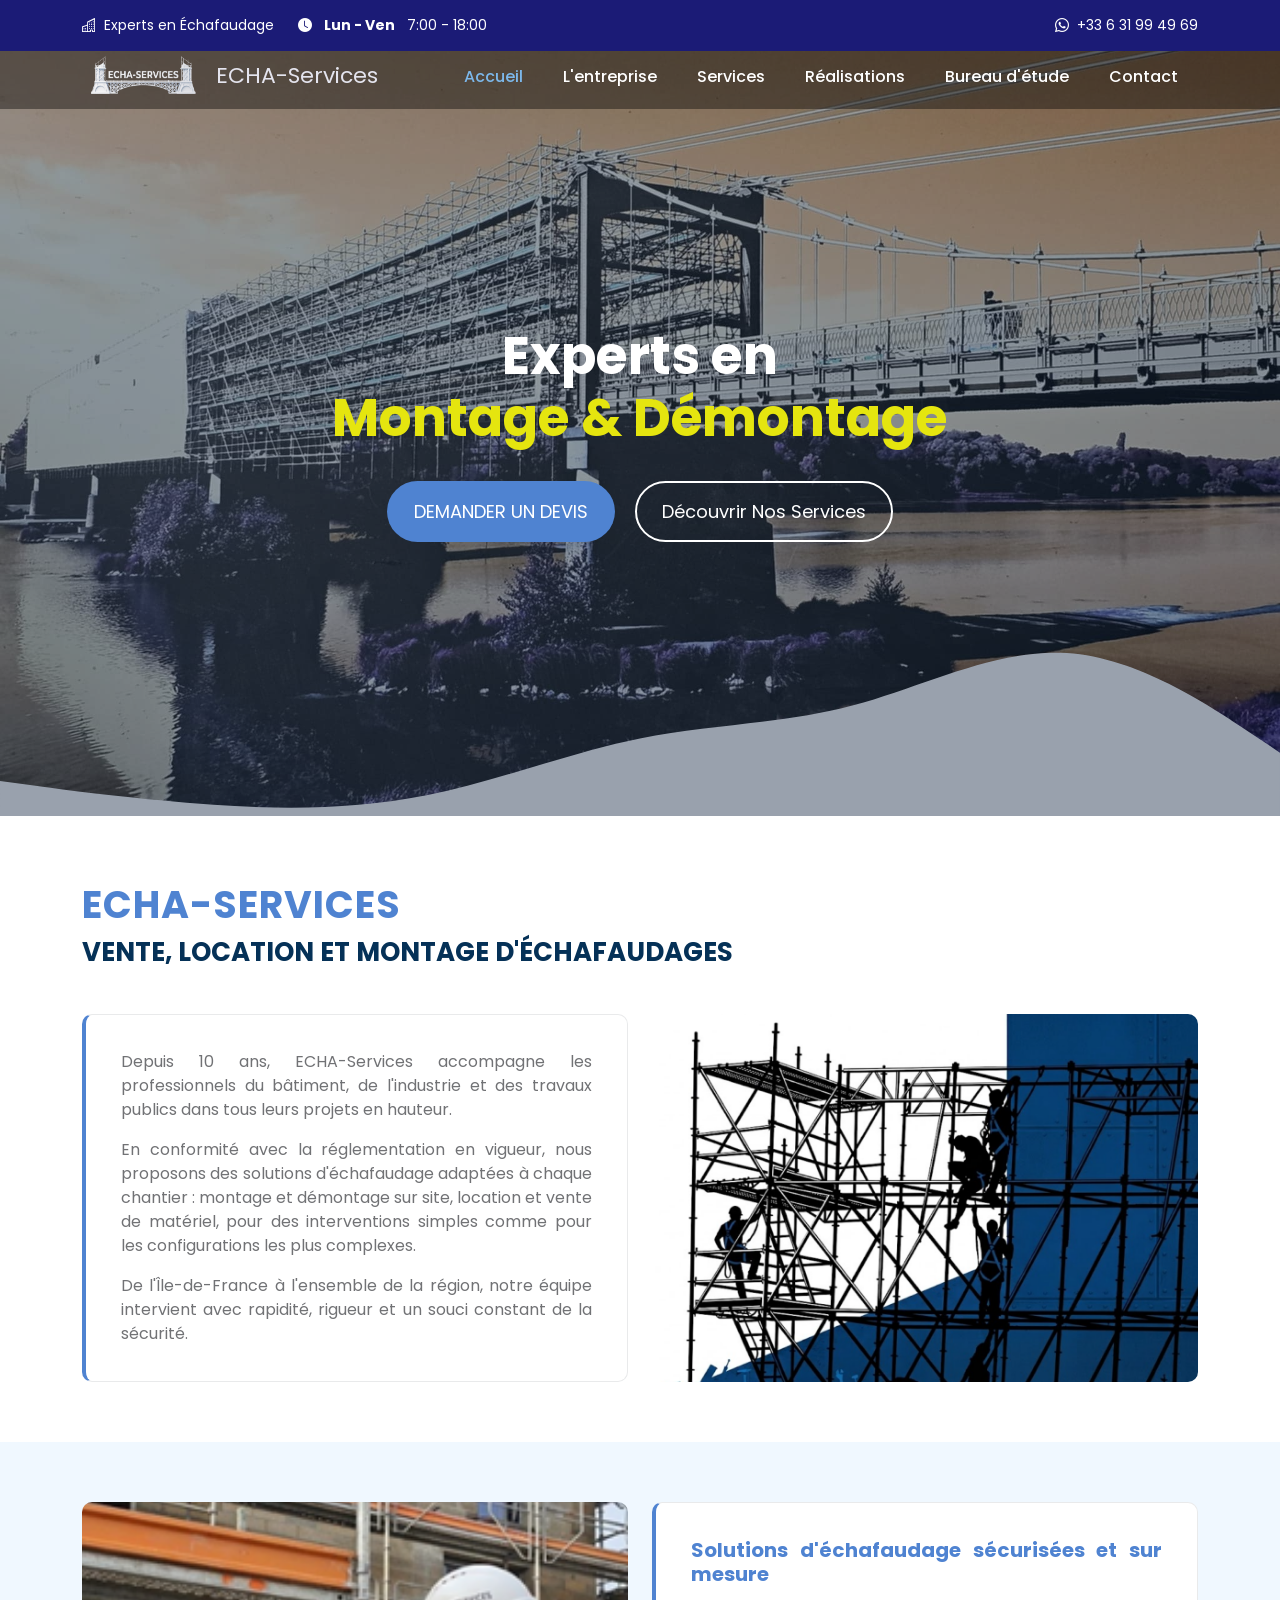
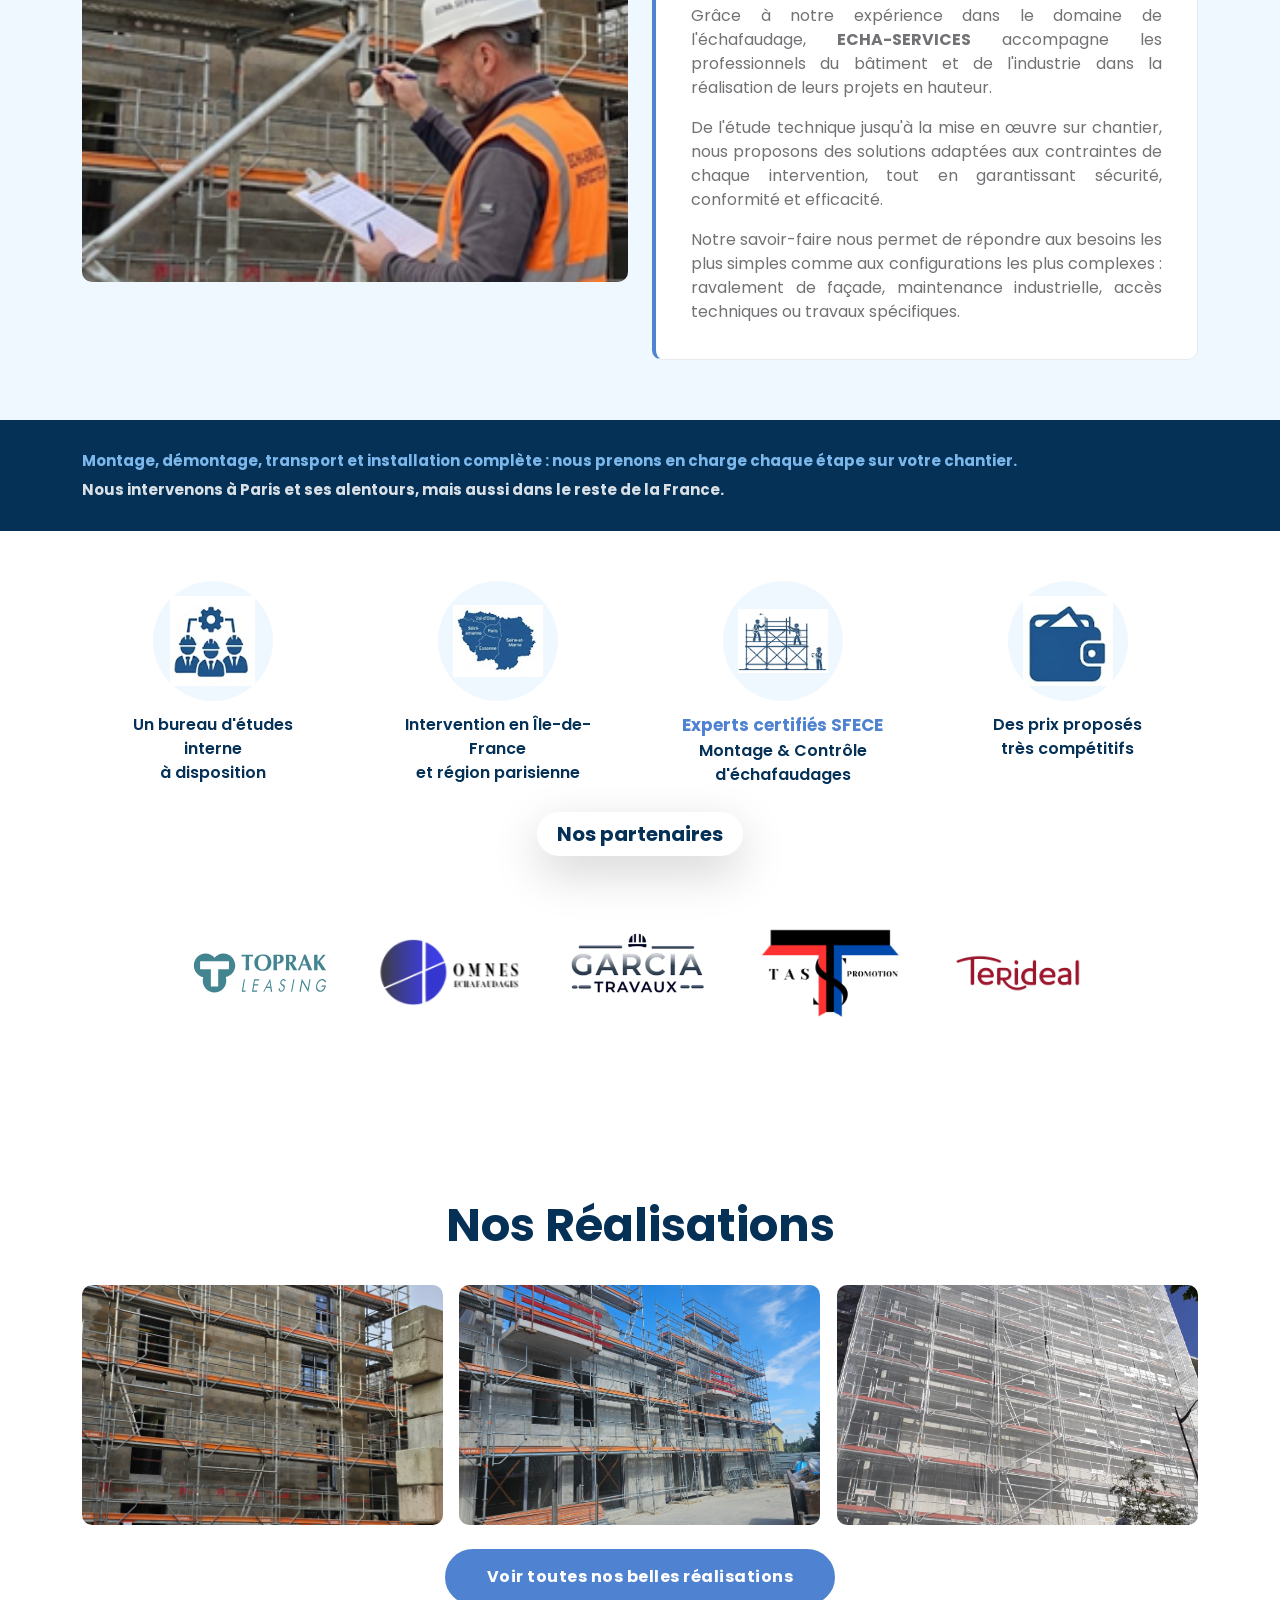
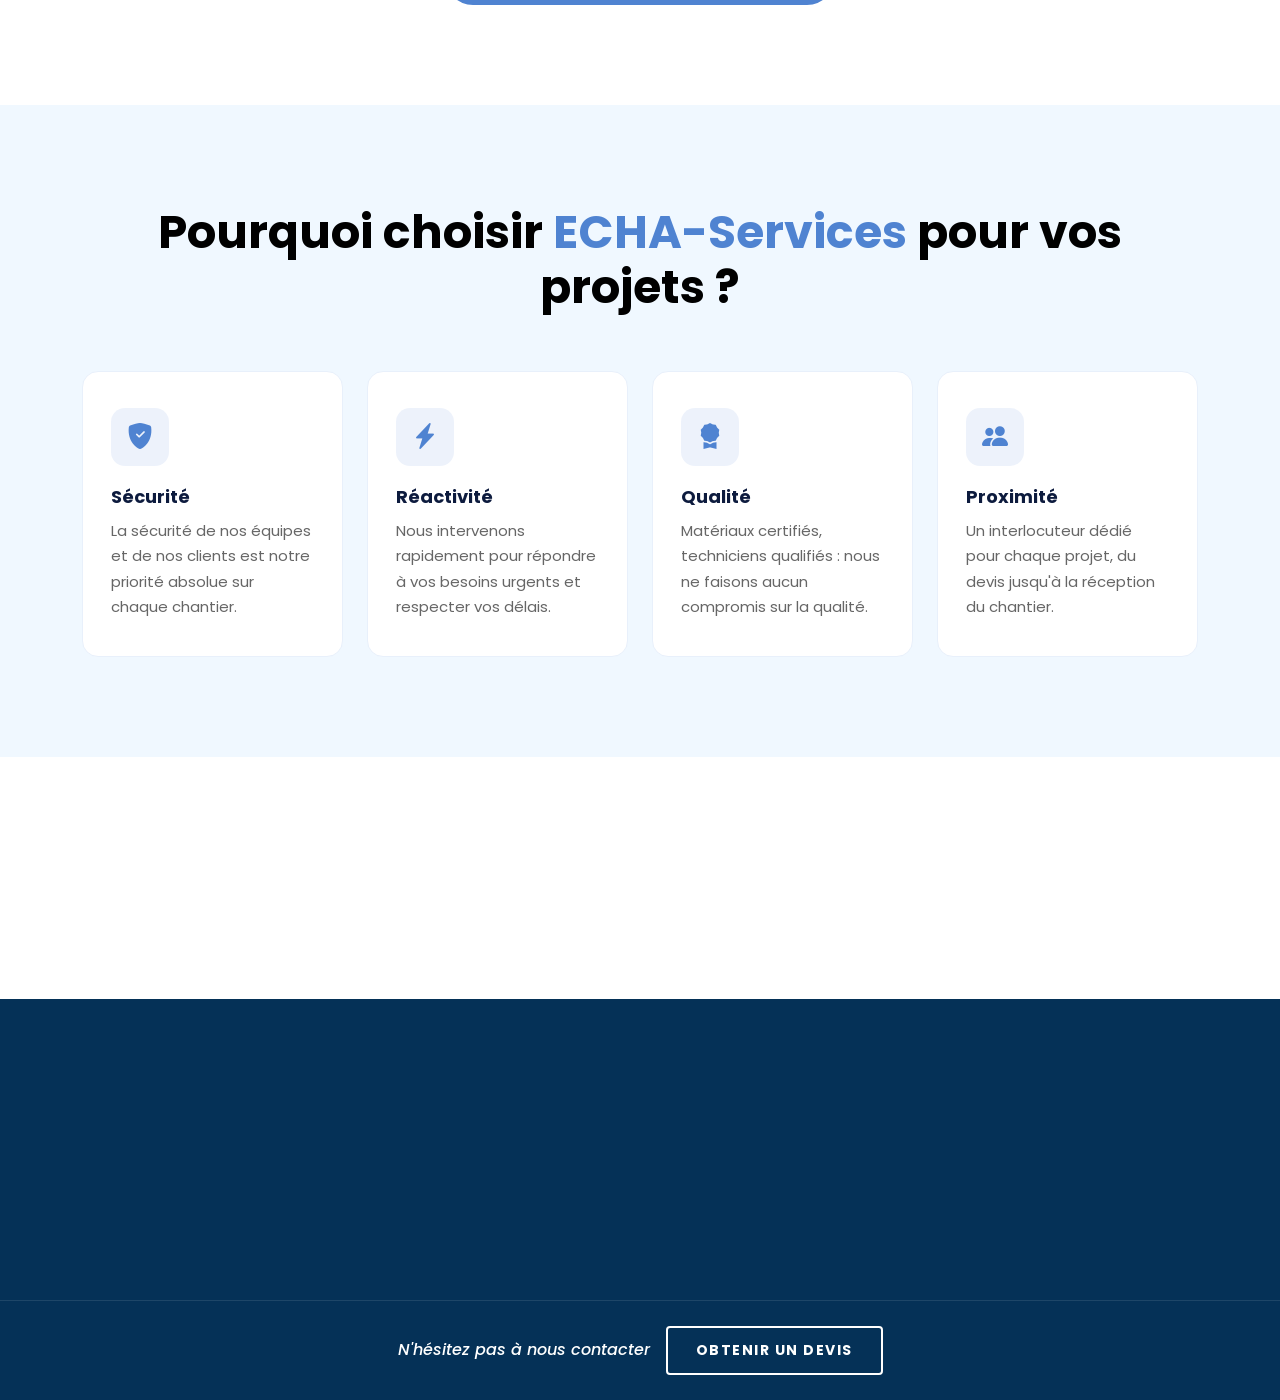
<file: index.html>
<!DOCTYPE html>
<html lang="fr">

<head>
  <meta charset="utf-8" />
  <meta name="viewport" content="width=device-width, initial-scale=1" />
  <meta name="description"
    content="ECHA-Services - Expert en vente, location et montage d'échafaudages. Solutions sécurisées et sur mesure en Île-de-France." />
  <meta name="author" content="ECHA-Services" />
  <title>ECHA-Services - Experts en Échafaudage</title>

  <link rel="preconnect" href="https://fonts.googleapis.com" />
  <link rel="preconnect" href="https://fonts.gstatic.com" crossorigin />
  <link href="https://fonts.googleapis.com/css2?family=Poppins:ital,wght@0,400;0,500;0,700;1,400&display=swap"
    rel="stylesheet" />
  <link href="https://fonts.googleapis.com/css2?family=Bebas+Neue&display=swap" rel="stylesheet">

  <link href="css/bootstrap.min.css" rel="stylesheet" />
  <link href="css/bootstrap-icons.css" rel="stylesheet" />
  <link href="css/tooplate-clean-work.css" rel="stylesheet" />
  <link href="css/scroll-reveal.css" rel="stylesheet" />
  <link href="css/entreprise.css" rel="stylesheet" />
  <!-- Google Analytics -->
  <script async src="https://www.googletagmanager.com/gtag/js?id=G-7RDE3FMRTY"></script>
  <script>
    window.dataLayer = window.dataLayer || [];
    function gtag() { dataLayer.push(arguments); }
    gtag("js", new Date());
    gtag("config", "G-7RDE3FMRTY");
  </script>
</head>

<body>

  <!-- HEADER -->
  <header class="site-header">
    <div class="container">
      <div class="row">
        <div class="col-lg-12 col-12 d-flex flex-wrap">
          <p class="d-flex me-4 mb-0">
            <i class="bi-building me-2"></i>Experts en Échafaudage
          </p>
          <p class="d-flex d-lg-block d-md-block d-none me-4 mb-0">
            <i class="bi-clock-fill me-2"></i>
            <strong class="me-2">Lun - Ven</strong> 7:00 - 18:00
          </p>
          <p class="site-header-icon-wrap text-white d-flex mb-0 ms-auto">
            <i class="site-header-icon bi-whatsapp me-2"></i>
            <a href="tel:+33631994969" class="text-white">+33 6 31 99 49 69</a>
          </p>
        </div>
      </div>
    </div>
  </header>

  <!-- NAVBAR -->
  <nav class="navbar navbar-expand-lg">
    <div class="container">
      <a class="navbar-brand" href="index.html">
        <img src="ImagesPNS/logo66VB.png" class="logo img-fluid logo-desktop" alt="ECHA-Services" />
        <img src="ImagesPNS/logo66.png" class="logo img-fluid logo-mobile" alt="ECHA-Services" />
        <span class="ms-2">ECHA-Services</span>
      </a>
      <button class="navbar-toggler" type="button" data-bs-toggle="collapse" data-bs-target="#navbarNav"
        aria-controls="navbarNav" aria-expanded="false" aria-label="Toggle navigation">
        <span class="navbar-toggler-icon"></span>
      </button>
      <div class="collapse navbar-collapse" id="navbarNav">
        <ul class="navbar-nav ms-auto">
          <li class="nav-item"><a class="nav-link active" href="index.html">Accueil</a></li>
          <li class="nav-item"><a class="nav-link" href="entreprise.html">L'entreprise</a></li>
          <li class="nav-item"><a class="nav-link" href="services.html">Services</a></li>
          <li class="nav-item"><a class="nav-link" href="realisations_echafaudages.html">Réalisations</a></li>
          <li class="nav-item"><a class="nav-link" href="bureau_etude_echafaudage.html">Bureau d'étude</a></li>
          <li class="nav-item"><a class="nav-link" href="contact.html">Contact</a></li>
        </ul>
      </div>
    </div>
  </nav>

  <main>

    <!-- HERO -->
    <section class="hero-section hero-section-full-height d-flex justify-content-center align-items-center">
      <div class="section-overlay"></div>
      <div class="container">
        <div class="row">
          <div class="col-lg-7 col-12 text-center mx-auto">
            <h1 class="cd-headline rotate-1 text-white mb-4 pb-2">
              <span>Experts en</span>
              <span class="cd-words-wrapper">
                <b class="is-visible">Échafaudage</b>
                <b>Montage &amp; Démontage</b>
                <b>Contrôle &amp; Conformité</b>
                <b>Vente &amp; Location</b>
              </span>
            </h1>
            <a class="custom-btn btn button button--atlas me-3" href="contact.html">
              <span>DEMANDER UN DEVIS</span>
              <div class="marquee" aria-hidden="true">
                <div class="marquee__inner">
                  <span>DEMANDER UN DEVIS</span><span>DEMANDER UN DEVIS</span>
                  <span>DEMANDER UN DEVIS</span><span>DEMANDER UN DEVIS</span>
                </div>
              </div>
            </a>
            <a class="custom-btn custom-border-btn custom-btn-bg-white btn button button--pan smoothscroll"
              href="services.html">
              <span>Découvrir Nos Services</span>
            </a>
          </div>
        </div>
      </div>
      <svg xmlns="http://www.w3.org/2000/svg" viewBox="0 0 1440 320">
        <path fill="#ffffff" fill-opacity="1"
          d="M0,224L40,229.3C80,235,160,245,240,250.7C320,256,400,256,480,240C560,224,640,192,720,176C800,160,880,160,960,138.7C1040,117,1120,75,1200,80C1280,85,1360,139,1400,165.3L1440,192L1440,320L1400,320C1360,320,1280,320,1200,320C1120,320,1040,320,960,320C880,320,800,320,720,320C640,320,560,320,480,320C400,320,320,320,240,320C160,320,80,320,40,320L0,320Z">
        </path>
      </svg>
    </section>

    <!-- INTRO BLOC 1 : texte gauche | image droite -->
    <section class="intro-section section-padding" id="intro-section">
      <div class="container">
        <div class="row mb-3 reveal-up">
          <div class="col-12">
            <p class="intro-eyebrow">ECHA-Services</p>
            <h2 class="intro-main-title">VENTE, LOCATION ET MONTAGE D'ÉCHAFAUDAGES</h2>
          </div>
        </div>
        <div class="row align-items-stretch g-4">
          <div class="col-lg-6 col-12 reveal-left">
            <div class="intro-box intro-box-right h-100">
              <p class="mb-3">Depuis 10 ans, ECHA-Services accompagne les professionnels du bâtiment, de l'industrie et
                des travaux publics dans tous leurs projets en hauteur.</p>
              <p class="mb-3">En conformité avec la réglementation en vigueur, nous proposons des solutions
                d'échafaudage adaptées à chaque chantier : montage et démontage sur site, location et vente de matériel,
                pour des interventions simples comme pour les configurations les plus complexes.</p>
              <p class="mb-0">De l'Île-de-France à l'ensemble de la région, notre équipe intervient avec rapidité,
                rigueur et un souci constant de la sécurité.</p>
            </div>
          </div>
          <div class="col-lg-6 col-12 reveal-right">
            <img src="ImagesPNS/acc001.PNG" class="img-fluid w-100 intro-img" alt="Chantier ECHA-Services" />
          </div>
        </div>
      </div>
    </section>

    <!-- INTRO BLOC 2 : image gauche | texte droit -->
    <section class="intro-section-2 section-padding section-bg">
      <div class="container">
        <div class="row align-items-stretch g-4">
          <div class="col-lg-6 col-12 reveal-left">
            <img src="ImagesPNS/acc002.png" class="img-fluid w-100 intro-img" alt="Technicien ECHA-Services" />
          </div>
          <div class="col-lg-6 col-12 reveal-right">
            <div class="intro-box intro-box-right h-100">
              <h4 class="intro-box-title">Solutions d'échafaudage sécurisées et sur mesure</h4>
              <p class="mb-3">Grâce à notre expérience dans le domaine de l'échafaudage, <strong>ECHA-SERVICES</strong>
                accompagne les professionnels du bâtiment et de l'industrie dans la réalisation de leurs projets en
                hauteur.</p>
              <p class="mb-3">De l'étude technique jusqu'à la mise en œuvre sur chantier, nous proposons des solutions
                adaptées aux contraintes de chaque intervention, tout en garantissant sécurité, conformité et
                efficacité.</p>
              <p class="mb-0">Notre savoir-faire nous permet de répondre aux besoins les plus simples comme aux
                configurations les plus complexes : ravalement de façade, maintenance industrielle, accès techniques ou
                travaux spécifiques.</p>
            </div>
          </div>
        </div>
      </div>
    </section>

    <!-- BANDEAU TEXTE BLEU -->
    <section class="bandeau-section reveal-up">
      <div class="container">
        <p class="bandeau-primary"><strong>Montage, démontage, transport et installation complète : nous prenons en
            charge chaque étape sur votre chantier.</strong></p>
        <p class="bandeau-secondary mb-0"><strong>Nous intervenons à Paris et ses alentours, mais aussi dans le reste de
            la France.</strong></p>
      </div>
    </section>

    <!-- 4 ICÔNES AVANTAGES -->
    <section class="avantages-section section-padding">
      <div class="container">
        <div class="row justify-content-center text-center">

          <div class="col-lg-3 col-md-6 col-6 mb-4 mb-lg-0 reveal-up reveal-delay-1">
            <div class="avantage-item">
              <div class="avantage-icon-wrap">
                <img src="ImagesPNS/BE.PNG" alt="Bureau d'études" class="avantage-img" />
              </div>
              <p class="avantage-label">Un bureau d'études interne<br>à disposition</p>
            </div>
          </div>

          <div class="col-lg-3 col-md-6 col-6 mb-4 mb-lg-0 reveal-up reveal-delay-2">
            <div class="avantage-item">
              <div class="avantage-icon-wrap">
                <img src="ImagesPNS/Maps.PNG" alt="Intervention Île-de-France" class="avantage-img" />
              </div>
              <p class="avantage-label">Intervention en Île-de-France<br>et région parisienne</p>
            </div>
          </div>

          <div class="col-lg-3 col-md-6 col-6 mb-4 mb-lg-0 reveal-up reveal-delay-3">
            <div class="avantage-item">
              <div class="avantage-icon-wrap">
                <img src="ImagesPNS/Expert.PNG" alt="Experts certifiés SFECE" class="avantage-img" />
              </div>
              <p class="avantage-label"><strong>Experts certifiés SFECE</strong>Montage &amp; Contrôle<br>d'échafaudages
              </p>
            </div>
          </div>

          <div class="col-lg-3 col-md-6 col-6 reveal-up reveal-delay-4">
            <div class="avantage-item">
              <div class="avantage-icon-wrap">
                <img src="ImagesPNS/prix.PNG" alt="Prix compétitifs" class="avantage-img" />
              </div>
              <p class="avantage-label">Des prix proposés<br>très compétitifs</p>
            </div>
          </div>

        </div>
      </div>
    </section>

    <!-- NOS RÉFÉRENCES -->
    <section class="partners-section">
      <div class="container">
        <div class="row justify-content-center align-items-center">
          <div class="col-lg-12 col-12 reveal-up">
            <h4 class="partners-section-title bg-white shadow-lg">Nos partenaires</h4>
          </div>
          <div class="col-lg-2 col-md-4 col-6 reveal-up reveal-delay-1"><img src="images/partners/toprak-leasing.svg"
              class="partners-image img-fluid" alt="Toprak" /></div>
          <div class="col-lg-2 col-md-4 col-6 reveal-up reveal-delay-2"><img src="images/partners/omness.png"
              class="partners-image img-fluid" alt="Glorix" /></div>
          <div class="col-lg-2 col-md-4 col-6 reveal-up reveal-delay-3"><img src="images/partners/Garcia.png"
              class="partners-image img-fluid" alt="WooCommerce" /></div>
          <div class="col-lg-2 col-md-4 col-6 reveal-up reveal-delay-4"><img src="images/partners/tas.png"
              class="partners-image img-fluid" alt="Rolf Leasing" /></div>
          <div class="col-lg-2 col-md-4 col-6 reveal-up reveal-delay-4"><img src="images/partners/terideal.png"
              class="partners-image img-fluid" alt="Unilabs" /></div>
        </div>
      </div>
    </section>

    <!-- NOS RÉALISATIONS -->
    <section class="realisations-section section-padding">
      <div class="container">
        <div class="row justify-content-center mb-4">
          <div class="col-12 text-center reveal-up">
            <h2 class="realisations-title">Nos Réalisations</h2>
          </div>
        </div>
        <div class="row g-3 mb-4">
          <div class="col-lg-4 col-md-4 col-12 reveal-left">
            <img src="ImagesPNS/echa001.jpg" class="realisation-img" alt="Réalisation 1" />
          </div>
          <div class="col-lg-4 col-md-4 col-12 reveal-up reveal-delay-2">
            <img src="ImagesPNS/echa002.jpg" class="realisation-img" alt="Réalisation 2" />
          </div>
          <div class="col-lg-4 col-md-4 col-12 reveal-right">
            <img src="ImagesPNS/echa003.jpg" class="realisation-img" alt="Réalisation 3" />
          </div>
        </div>
        <div class="row">
          <div class="col-12 text-center reveal-up reveal-delay-2">
            <a href="realisations_echafaudages.html" class="btn-voir-realisations">Voir toutes nos belles
              réalisations</a>
          </div>
        </div>
      </div>
    </section>

    <!-- POURQUOI NOUS CHOISIR -->
    <section class="pourquoi-section section-padding section-bg">
      <div class="container">
        <div class="row justify-content-center mb-5">
          <div class="col-12 text-center reveal-up">
            <h2>Pourquoi choisir <span class="pourquoi-accent">ECHA-Services</span> pour vos projets ?</h2>
          </div>
        </div>
        <div class="row g-4">
          <div class="col-lg-3 col-md-6 col-12">
            <div class="ent-value-card">
              <div class="ent-value-icon"><i class="bi-shield-fill-check"></i></div>
              <h5>Sécurité</h5>
              <p>La sécurité de nos équipes et de nos clients est notre priorité absolue sur chaque
                chantier.</p>
            </div>
          </div>

          <div class="col-lg-3 col-md-6 col-12">
            <div class="ent-value-card">
              <div class="ent-value-icon"><i class="bi-lightning-charge-fill"></i></div>
              <h5>Réactivité</h5>
              <p>Nous intervenons rapidement pour répondre à vos besoins urgents et respecter vos délais.
              </p>
            </div>
          </div>

          <div class="col-lg-3 col-md-6 col-12">
            <div class="ent-value-card">
              <div class="ent-value-icon"><i class="bi-award-fill"></i></div>
              <h5>Qualité</h5>
              <p>Matériaux certifiés, techniciens qualifiés : nous ne faisons aucun compromis sur la
                qualité.</p>
            </div>
          </div>

          <div class="col-lg-3 col-md-6 col-12">
            <div class="ent-value-card">
              <div class="ent-value-icon"><i class="bi-people-fill"></i></div>
              <h5>Proximité</h5>
              <p>Un interlocuteur dédié pour chaque projet, du devis jusqu'à la réception du chantier.</p>
            </div>
          </div>

        </div>
      </div>
    </section>

    <!-- CTA DEVIS -->
    <section class="cta-section">
      <div class="container">
        <div class="cta-box reveal-up">
          <div class="row align-items-center">
            <div class="col-lg-8 col-12 mb-3 mb-lg-0">
              <h3 class="cta-title">Un projet d'échafaudage ?</h3>
              <p class="cta-subtitle mb-0">Contactez-nous pour un devis gratuit et rapide. Nous répondons sous 24h.</p>
            </div>
            <div class="col-lg-4 col-12 text-lg-end">
              <a href="contact.html" class="btn-cta">Demander un devis &rarr;</a>
            </div>
          </div>
        </div>
      </div>
    </section>

  </main>
  <!-- ========================================================= -->
  <!-- FOOTER -->
  <!-- ========================================================= -->
  <footer class="site-footer">
    <div class="container">
      <div class="row g-4 align-items-start">

        <div class="col-lg-3 col-md-6 col-12 reveal-up reveal-delay-1">
          <img src="ImagesPNS/logo66VB.png" class="img-fluid mb-3 logo-footer-anim" alt="ECHA-Services"
            style="max-width:200px;" />
          <p class="text-white mb-0" style="font-size:13px; line-height:1.7;">
            ECHA-Services est votre partenaire de confiance pour tous vos besoins en échafaudage, désamiantage et
            rénovation. Qualité, sécurité et professionnalisme.
          </p>
        </div>

        <div class="col-lg-2 col-md-6 col-6 reveal-up reveal-delay-2">
          <h5 class="site-footer-title mb-3">Navigation</h5>
          <ul class="footer-menu" style="column-count:1;">
            <li class="footer-menu-item"><a href="index.html" class="footer-menu-link"><i
                  class="bi-chevron-double-right footer-menu-link-icon me-2"></i>Accueil</a></li>
            <li class="footer-menu-item"><a href="entreprise.html" class="footer-menu-link"><i
                  class="bi-chevron-double-right footer-menu-link-icon me-2"></i>À propos</a></li>
            <li class="footer-menu-item"><a href="services.html" class="footer-menu-link"><i
                  class="bi-chevron-double-right footer-menu-link-icon me-2"></i>Nos services</a></li>
            <li class="footer-menu-item"><a href="realisations_echafaudages.html" class="footer-menu-link"><i
                  class="bi-chevron-double-right footer-menu-link-icon me-2"></i>Réalisations</a></li>
            <li class="footer-menu-item"><a href="contact.html" class="footer-menu-link"><i
                  class="bi-chevron-double-right footer-menu-link-icon me-2"></i>Contact</a></li>
          </ul>
        </div>

        <div class="col-lg-3 col-md-6 col-6 reveal-up reveal-delay-2">
          <h5 class="site-footer-title mb-3">Contact</h5>
          <p class="text-white d-flex mb-2" style="font-size:13px;">
            <i class="bi-geo-alt-fill me-2 mt-1 flex-shrink-0"></i>
            <span>81 Rue de Silly,<br>92100 Boulogne-Billancourt</span>
          </p>
          <p class="text-white d-flex mb-2" style="font-size:13px;">
            <i class="bi-telephone-fill me-2 flex-shrink-0"></i>
            <a href="tel:+33631994969" class="site-footer-link">+33 6 31 99 49 69</a>
          </p>
          <p class="text-white d-flex mb-2" style="font-size:13px;">
            <i class="bi-whatsapp me-2 flex-shrink-0"></i>
            <a href="https://wa.me/33631994969" class="site-footer-link" target="_blank">WhatsApp</a>
          </p>
          <p class="text-white d-flex mb-0" style="font-size:13px;">
            <i class="bi-envelope-fill me-2 flex-shrink-0"></i>
            <a href="mailto:contact@echa-services.fr" class="site-footer-link">contact@echa-services.fr</a>
          </p>
        </div>

        <div class="col-lg-2 col-md-6 col-6 reveal-up reveal-delay-3">
          <h5 class="site-footer-title mb-3">Horaires</h5>
          <div style="font-size:13px; line-height:1.9;">
            <div><strong class="text-white">Lundi :</strong> <span class="text-white">7h–18h</span></div>
            <div><strong class="text-white">Mardi :</strong> <span class="text-white">7h–18h</span></div>
            <div><strong class="text-white">Mercredi :</strong> <span class="text-white">7h–18h</span></div>
            <div><strong class="text-white">Jeudi :</strong> <span class="text-white">7h–18h</span></div>
            <div><strong class="text-white">Vendredi :</strong> <span class="text-white">7h–18h</span></div>
            <div><strong class="text-white">Samedi :</strong> <span class="text-white">8h–13h</span></div>
            <div><strong class="text-white">Dimanche :</strong> <span style="color:#ff8080;">Fermé</span></div>
          </div>
        </div>

        <div class="col-lg-2 col-md-6 col-6 reveal-up reveal-delay-4">
          <h5 class="site-footer-title mb-3">Visiteurs</h5>
          <div class="visiteurs-box text-center">
            <i class="bi-people-fill visiteurs-icon"></i>
            <div id="visit-counter" class="visiteurs-count">000 000</div>
            <p class="visiteurs-label mb-0">visiteurs depuis 2024</p>
          </div>
          <p class="text-white text-center mt-2 mb-0" style="font-size:12px; opacity:0.7;">Merci pour votre visite ! 🙏
          </p>
        </div>

      </div>
    </div>

    <div class="site-footer-bottom">
      <div class="container">
        <div class="d-flex justify-content-center align-items-center gap-3 flex-wrap">
          <p class="copyright-text mb-0">N'hésitez pas à nous contacter</p>
          <a href="contact.html" class="btn-devis">OBTENIR UN DEVIS</a>
        </div>
      </div>
    </div>
  </footer>

  <script src="js/bootstrap.min.js"></script>
  <script src="js/main.js"></script>
  <script src="js/animated-headline.js"></script>

  <!-- SCROLL REVEAL -->
  <script src="js/scroll-reveal.js"></script>

</body>

</html>
</file>
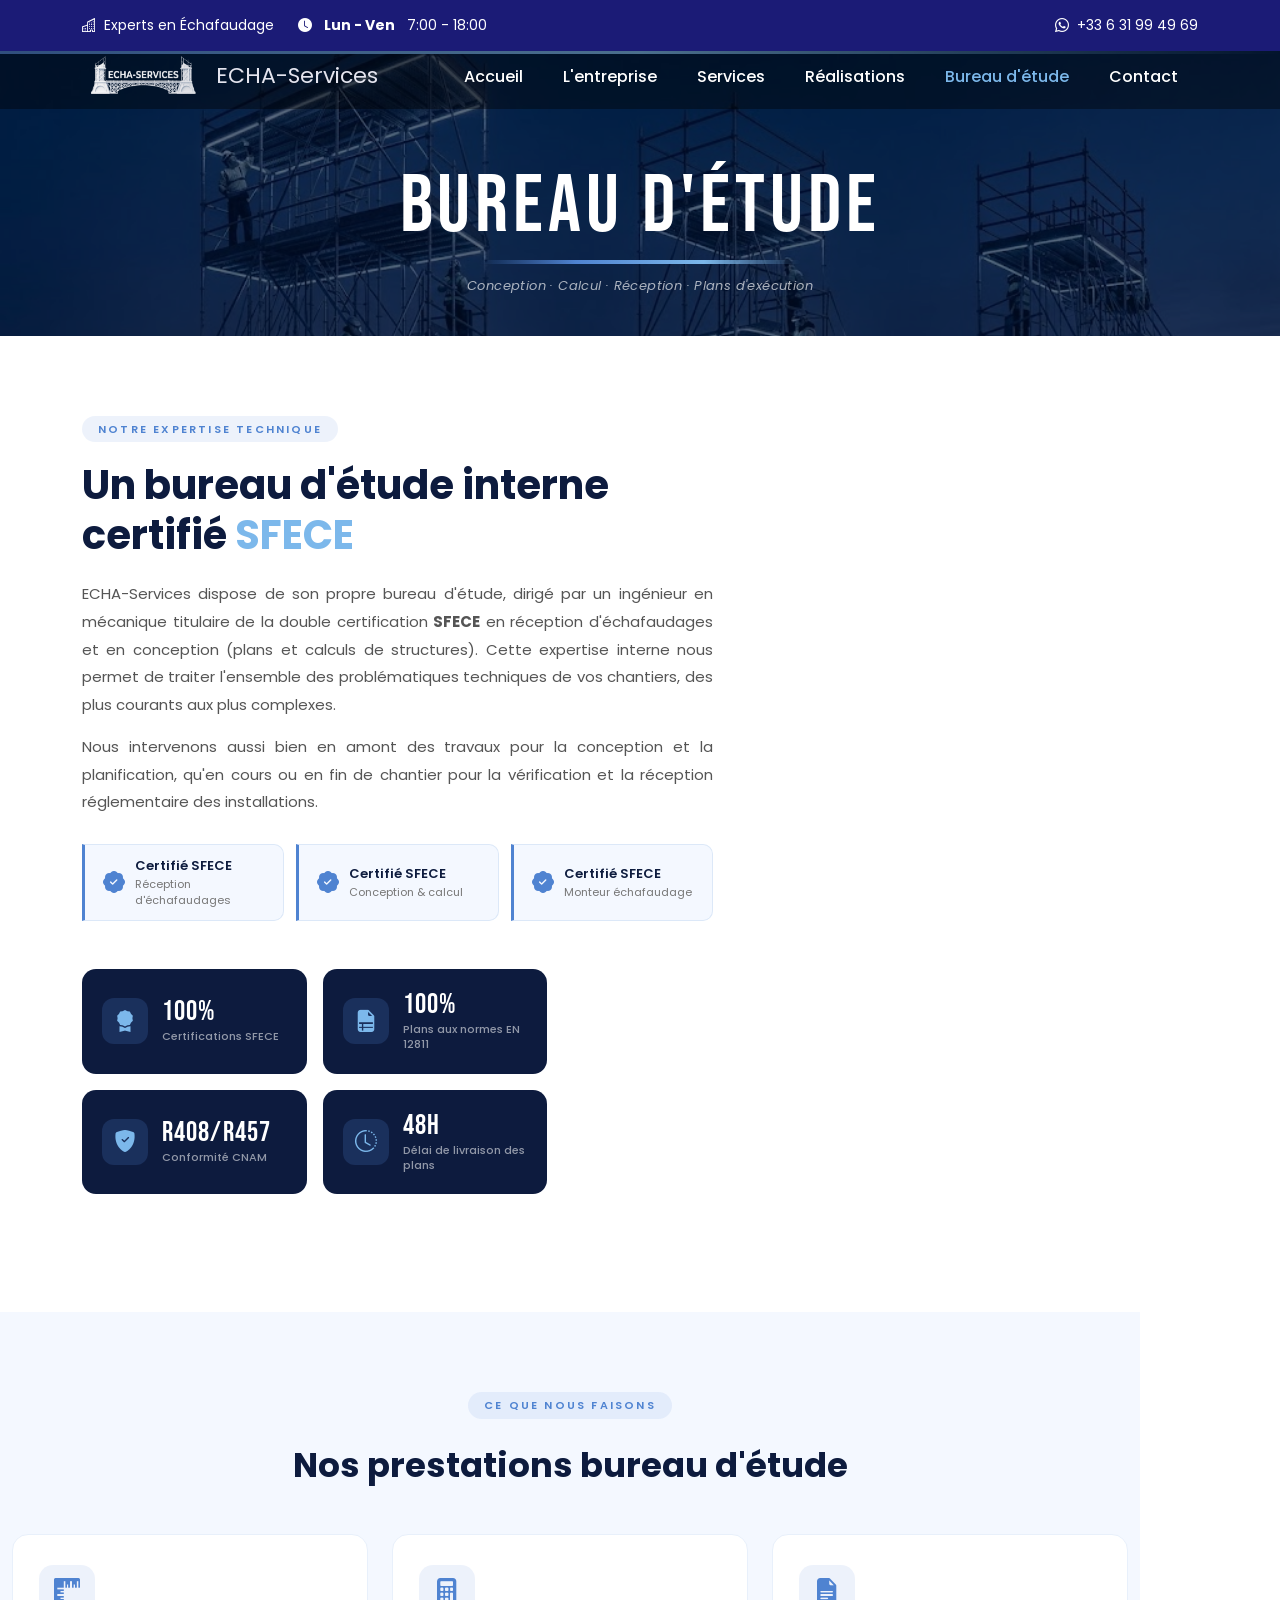
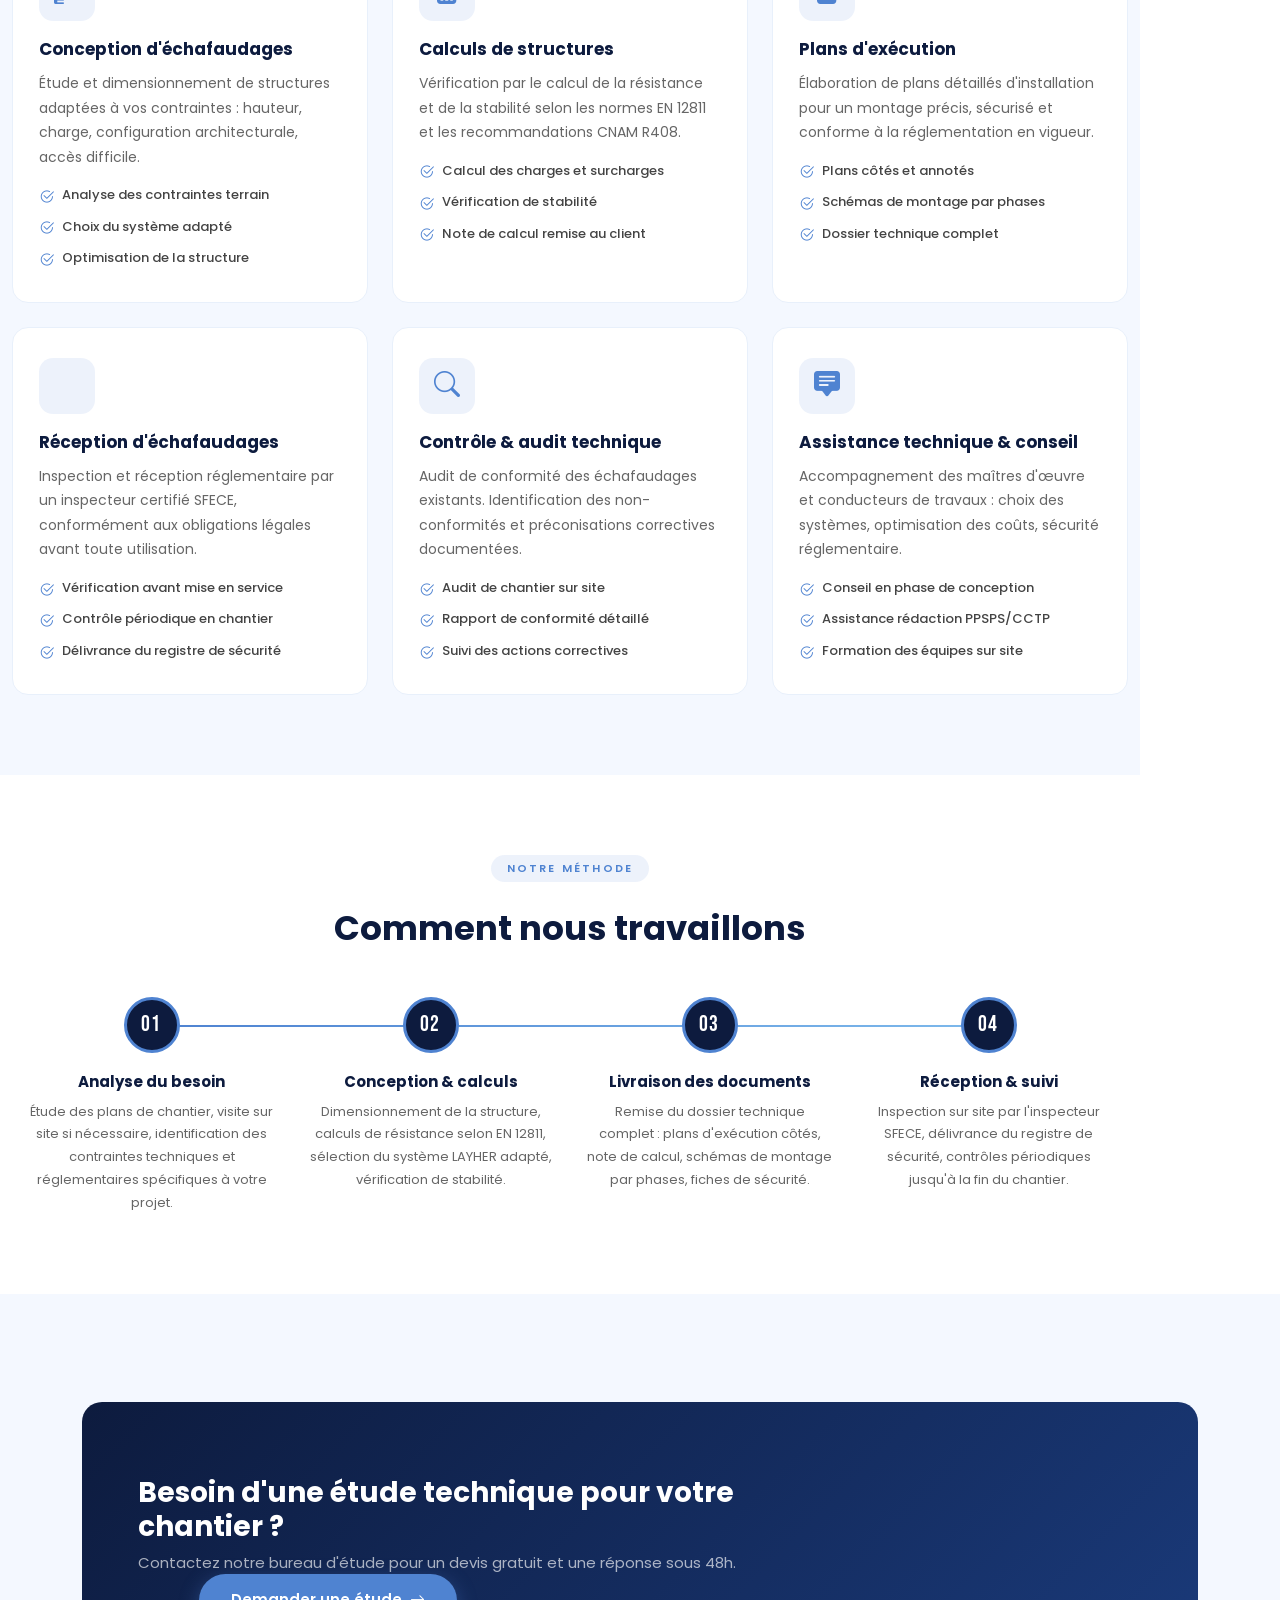
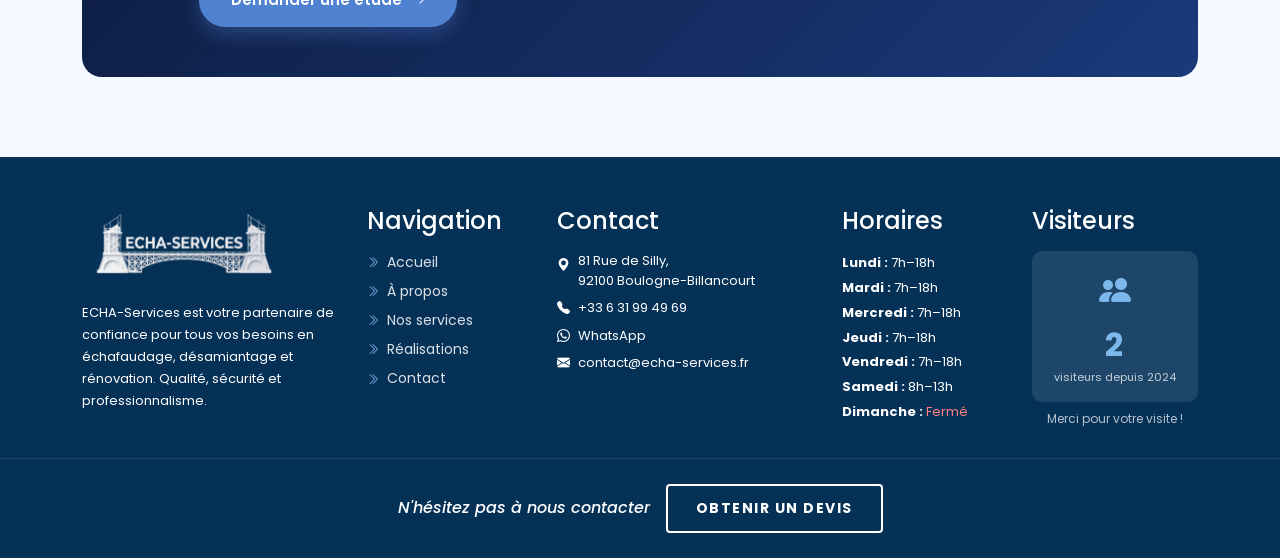
<file: bureau_etude_echafaudage.html>
<!doctype html>
<html lang="fr">

<head>
    <meta charset="utf-8" />
    <meta name="viewport" content="width=device-width, initial-scale=1" />
    <meta name="description"
        content="Bureau d'étude ECHA-Services — Conception, calcul et réception d'échafaudages. Inspecteur certifié SFECE en Île-de-France." />
    <title>Bureau d'Étude | ECHA-Services</title>

    <link rel="preconnect" href="https://fonts.googleapis.com" />
    <link rel="preconnect" href="https://fonts.gstatic.com" crossorigin />
    <link href="https://fonts.googleapis.com/css2?family=Poppins:ital,wght@0,400;0,500;0,700;1,400&display=swap"
        rel="stylesheet" />
    <link href="https://fonts.googleapis.com/css2?family=Bebas+Neue&display=swap" rel="stylesheet" />

    <link href="css/bootstrap.min.css" rel="stylesheet" />
    <link href="css/bootstrap-icons.css" rel="stylesheet" />
    <link href="css/tooplate-clean-work.css" rel="stylesheet" />
    <link href="css/bureau-etude.css" rel="stylesheet" />
    <!-- Google Analytics -->
    <script async src="https://www.googletagmanager.com/gtag/js?id=G-7RDE3FMRTY"></script>
    <script>
        window.dataLayer = window.dataLayer || [];
        function gtag() { dataLayer.push(arguments); }
        gtag("js", new Date());
        gtag("config", "G-7RDE3FMRTY");
    </script>
</head>

<body>

    <!-- HEADER -->
    <header class="site-header">
        <div class="container">
            <div class="row">
                <div class="col-lg-12 col-12 d-flex flex-wrap">
                    <p class="d-flex me-4 mb-0">
                        <i class="bi-building me-2"></i>Experts en Échafaudage
                    </p>
                    <p class="d-flex d-lg-block d-md-block d-none me-4 mb-0">
                        <i class="bi-clock-fill me-2"></i>
                        <strong class="me-2">Lun - Ven</strong> 7:00 - 18:00
                    </p>
                    <p class="site-header-icon-wrap text-white d-flex mb-0 ms-auto">
                        <i class="site-header-icon bi-whatsapp me-2"></i>
                        <a href="tel:+33631994969" class="text-white">+33 6 31 99 49 69</a>
                    </p>
                </div>
            </div>
        </div>
    </header>

    <!-- NAVBAR -->
    <nav class="navbar navbar-expand-lg">
        <div class="container">
            <a class="navbar-brand" href="index.html">
                <img src="ImagesPNS/logo66VB.png" class="logo img-fluid logo-desktop" alt="ECHA-Services" />
                <img src="ImagesPNS/logo66.png" class="logo img-fluid logo-mobile" alt="ECHA-Services" />
                <span class="ms-2">ECHA-Services</span>
            </a>
            <button class="navbar-toggler" type="button" data-bs-toggle="collapse" data-bs-target="#navbarNav"
                aria-controls="navbarNav" aria-expanded="false" aria-label="Toggle navigation">
                <span class="navbar-toggler-icon"></span>
            </button>
            <div class="collapse navbar-collapse" id="navbarNav">
                <ul class="navbar-nav ms-auto">
                    <li class="nav-item"><a class="nav-link" href="index.html">Accueil</a></li>
                    <li class="nav-item"><a class="nav-link" href="entreprise.html">L'entreprise</a></li>
                    <li class="nav-item"><a class="nav-link" href="services.html">Services</a></li>
                    <li class="nav-item"><a class="nav-link" href="realisations_echafaudages.html">Réalisations</a></li>
                    <li class="nav-item"><a class="nav-link active" href="bureau_etude_echafaudage.html">Bureau
                            d'étude</a></li>
                    <li class="nav-item"><a class="nav-link" href="contact.html">Contact</a></li>
                </ul>
            </div>
        </div>
    </nav>

    <main>

        <!-- ========== BANNER ========== -->
        <section class="banner-section">
            <div class="banner-title-wrap">
                <h1 class="banner-slide-title">BUREAU D'ÉTUDE</h1>
                <span class="banner-underline"></span>
                <nav class="banner-breadcrumb" aria-label="Fil d'Ariane">
                    <span>Conception · Calcul · Réception · Plans d'exécution</span>
                </nav>
            </div>
        </section>

        <!-- ========== S1 : INTRO ========== -->
        <section class="be-intro-section">
            <div class="container">
                <div class="row align-items-center g-5">

                    <div class="col-lg-7 col-12">
                        <span class="be-label">Notre expertise technique</span>
                        <h2 class="be-title">Un bureau d'étude interne<br>certifié <span class="be-accent"><a href="https://www.echafaudage-coffrage-etaiement.org/" target="_blank"
                                    rel="noopener noreferrer">SFECE</span>
                        </h2>
                        <p class="be-text">ECHA-Services dispose de son propre bureau d'étude, dirigé par un ingénieur
                            en mécanique titulaire de la double certification <strong>SFECE</strong> en réception
                            d'échafaudages et en conception (plans et calculs de structures). Cette expertise interne
                            nous permet de traiter l'ensemble des problématiques techniques de vos chantiers, des plus
                            courants aux plus complexes.</p>
                        <p class="be-text">Nous intervenons aussi bien en amont des travaux pour la conception et la
                            planification, qu'en cours ou en fin de chantier pour la vérification et la réception
                            réglementaire des installations.</p>

                        <div class="be-certif-badges">
                            <div class="be-certif-badge">
                                <i class="bi-patch-check-fill"></i>
                                <span>Certifié SFECE<br><small>Réception d'échafaudages</small></span>
                            </div>
                            <div class="be-certif-badge">
                                <i class="bi-patch-check-fill"></i>
                                <span>Certifié SFECE<br><small>Conception & calcul</small></span>
                            </div>
                            <div class="be-certif-badge">
                                <i class="bi-patch-check-fill"></i>
                                <span>Certifié SFECE<br><small>Monteur échafaudage</small></span>
                            </div>
                        </div>
                    </div>

                    <div class="col-lg-5 col-12">
                        <div class="be-stats-grid">
                            <div class="be-stat-card">
                                <div class="be-stat-icon"><i class="bi-award-fill"></i></div>
                                <div>
                                    <div class="be-stat-number">100%</div>
                                    <div class="be-stat-label">Certifications SFECE</div>
                                </div>
                            </div>
                            <div class="be-stat-card">
                                <div class="be-stat-icon"><i class="bi-file-earmark-ruled-fill"></i></div>
                                <div>
                                    <div class="be-stat-number">100%</div>
                                    <div class="be-stat-label">Plans aux normes EN 12811</div>
                                </div>
                            </div>
                            <div class="be-stat-card">
                                <div class="be-stat-icon"><i class="bi-shield-fill-check"></i></div>
                                <div>
                                    <div class="be-stat-number">R408/R457</div>
                                    <div class="be-stat-label">Conformité CNAM</div>
                                </div>
                            </div>
                            <div class="be-stat-card">
                                <div class="be-stat-icon"><i class="bi-clock-history"></i></div>
                                <div>
                                    <div class="be-stat-number">48h</div>
                                    <div class="be-stat-label">Délai de livraison des plans</div>
                                </div>
                            </div>
                        </div>
                    </div>

                </div>
            </div>
        </section>

        <!-- ========== S2 : PRESTATIONS ========== -->
        <section class="be-services-section">
            <div class="container">
                <div class="text-center mb-5">
                    <span class="be-label">Ce que nous faisons</span>
                    <h2 class="be-section-title">Nos prestations bureau d'étude</h2>
                </div>

                <div class="row g-4">

                    <div class="col-lg-4 col-md-6 col-12">
                        <div class="be-service-card">
                            <div class="be-service-icon"><i class="bi-rulers"></i></div>
                            <h4>Conception d'échafaudages</h4>
                            <p>Étude et dimensionnement de structures adaptées à vos contraintes : hauteur, charge,
                                configuration architecturale, accès difficile.</p>
                            <ul class="be-service-list">
                                <li><i class="bi-check2-circle"></i> Analyse des contraintes terrain</li>
                                <li><i class="bi-check2-circle"></i> Choix du système adapté</li>
                                <li><i class="bi-check2-circle"></i> Optimisation de la structure</li>
                            </ul>
                        </div>
                    </div>

                    <div class="col-lg-4 col-md-6 col-12">
                        <div class="be-service-card">
                            <div class="be-service-icon"><i class="bi-calculator-fill"></i></div>
                            <h4>Calculs de structures</h4>
                            <p>Vérification par le calcul de la résistance et de la stabilité selon les normes EN 12811
                                et les recommandations CNAM R408.</p>
                            <ul class="be-service-list">
                                <li><i class="bi-check2-circle"></i> Calcul des charges et surcharges</li>
                                <li><i class="bi-check2-circle"></i> Vérification de stabilité</li>
                                <li><i class="bi-check2-circle"></i> Note de calcul remise au client</li>
                            </ul>
                        </div>
                    </div>

                    <div class="col-lg-4 col-md-6 col-12">
                        <div class="be-service-card">
                            <div class="be-service-icon"><i class="bi-file-earmark-text-fill"></i></div>
                            <h4>Plans d'exécution</h4>
                            <p>Élaboration de plans détaillés d'installation pour un montage précis, sécurisé et
                                conforme à la réglementation en vigueur.</p>
                            <ul class="be-service-list">
                                <li><i class="bi-check2-circle"></i> Plans côtés et annotés</li>
                                <li><i class="bi-check2-circle"></i> Schémas de montage par phases</li>
                                <li><i class="bi-check2-circle"></i> Dossier technique complet</li>
                            </ul>
                        </div>
                    </div>

                    <div class="col-lg-4 col-md-6 col-12">
                        <div class="be-service-card">
                            <div class="be-service-icon"><i class="bi-clipboard2-check-fill"></i></div>
                            <h4>Réception d'échafaudages</h4>
                            <p>Inspection et réception réglementaire par un inspecteur certifié SFECE, conformément aux
                                obligations légales avant toute utilisation.</p>
                            <ul class="be-service-list">
                                <li><i class="bi-check2-circle"></i> Vérification avant mise en service</li>
                                <li><i class="bi-check2-circle"></i> Contrôle périodique en chantier</li>
                                <li><i class="bi-check2-circle"></i> Délivrance du registre de sécurité</li>
                            </ul>
                        </div>
                    </div>

                    <div class="col-lg-4 col-md-6 col-12">
                        <div class="be-service-card">
                            <div class="be-service-icon"><i class="bi-search"></i></div>
                            <h4>Contrôle & audit technique</h4>
                            <p>Audit de conformité des échafaudages existants. Identification des non-conformités et
                                préconisations correctives documentées.</p>
                            <ul class="be-service-list">
                                <li><i class="bi-check2-circle"></i> Audit de chantier sur site</li>
                                <li><i class="bi-check2-circle"></i> Rapport de conformité détaillé</li>
                                <li><i class="bi-check2-circle"></i> Suivi des actions correctives</li>
                            </ul>
                        </div>
                    </div>

                    <div class="col-lg-4 col-md-6 col-12">
                        <div class="be-service-card">
                            <div class="be-service-icon"><i class="bi-chat-square-text-fill"></i></div>
                            <h4>Assistance technique & conseil</h4>
                            <p>Accompagnement des maîtres d'œuvre et conducteurs de travaux : choix des systèmes,
                                optimisation des coûts, sécurité réglementaire.</p>
                            <ul class="be-service-list">
                                <li><i class="bi-check2-circle"></i> Conseil en phase de conception</li>
                                <li><i class="bi-check2-circle"></i> Assistance rédaction PPSPS/CCTP</li>
                                <li><i class="bi-check2-circle"></i> Formation des équipes sur site</li>
                            </ul>
                        </div>
                    </div>

                </div>
            </div>
        </section>

        <!-- ========== S3 : PROCESSUS ========== -->
        <section class="be-process-section">
            <div class="container">
                <div class="text-center mb-5">
                    <span class="be-label">Notre méthode</span>
                    <h2 class="be-section-title">Comment nous travaillons</h2>
                </div>

                <div class="be-process-timeline">
                    <div class="be-process-step">
                        <div class="be-process-num">01</div>
                        <div class="be-process-content">
                            <h5>Analyse du besoin</h5>
                            <p>Étude des plans de chantier, visite sur site si nécessaire, identification des
                                contraintes techniques et réglementaires spécifiques à votre projet.</p>
                        </div>
                    </div>
                    <div class="be-process-step">
                        <div class="be-process-num">02</div>
                        <div class="be-process-content">
                            <h5>Conception & calculs</h5>
                            <p>Dimensionnement de la structure, calculs de résistance selon EN 12811, sélection du
                                système LAYHER adapté, vérification de stabilité.</p>
                        </div>
                    </div>
                    <div class="be-process-step">
                        <div class="be-process-num">03</div>
                        <div class="be-process-content">
                            <h5>Livraison des documents</h5>
                            <p>Remise du dossier technique complet : plans d'exécution côtés, note de calcul, schémas de
                                montage par phases, fiches de sécurité.</p>
                        </div>
                    </div>
                    <div class="be-process-step">
                        <div class="be-process-num">04</div>
                        <div class="be-process-content">
                            <h5>Réception & suivi</h5>
                            <p>Inspection sur site par l'inspecteur SFECE, délivrance du registre de sécurité, contrôles
                                périodiques jusqu'à la fin du chantier.</p>
                        </div>
                    </div>
                </div>
            </div>
        </section>

        <!-- ========== S4 : CTA ========== -->
        <section class="be-cta-section">
            <div class="container">
                <div class="be-cta-box">
                    <div class="row align-items-center">
                        <div class="col-lg-8 col-12 mb-3 mb-lg-0">
                            <h3>Besoin d'une étude technique pour votre chantier ?</h3>
                            <p>Contactez notre bureau d'étude pour un devis gratuit et une réponse sous 48h.</p>
                        </div>
                        <div class="col-lg-4 col-12 text-lg-end">
                            <a href="contact.html" class="be-cta-btn">
                                Demander une étude <i class="bi-arrow-right ms-2"></i>
                            </a>
                        </div>
                    </div>
                </div>
            </div>
        </section>

    </main>

    <!-- FOOTER -->
    <footer class="site-footer">
        <div class="container">
            <div class="row g-4 align-items-start">
                <div class="col-lg-3 col-md-6 col-12 reveal-up reveal-delay-1">
                    <img src="ImagesPNS/logo66VB.png" class="img-fluid mb-3 logo-footer-anim" alt="ECHA-Services"
                        style="max-width:200px;" />
                    <p class="text-white mb-0" style="font-size:13px; line-height:1.7;">ECHA-Services est votre
                        partenaire de confiance pour tous vos besoins en échafaudage, désamiantage et rénovation.
                        Qualité, sécurité et professionnalisme.</p>
                </div>
                <div class="col-lg-2 col-md-6 col-6 reveal-up reveal-delay-2">
                    <h5 class="site-footer-title mb-3">Navigation</h5>
                    <ul class="footer-menu" style="column-count:1;">
                        <li class="footer-menu-item"><a href="index.html" class="footer-menu-link"><i
                                    class="bi-chevron-double-right footer-menu-link-icon me-2"></i>Accueil</a></li>
                        <li class="footer-menu-item"><a href="entreprise.html" class="footer-menu-link"><i
                                    class="bi-chevron-double-right footer-menu-link-icon me-2"></i>À propos</a></li>
                        <li class="footer-menu-item"><a href="services.html" class="footer-menu-link"><i
                                    class="bi-chevron-double-right footer-menu-link-icon me-2"></i>Nos services</a></li>
                        <li class="footer-menu-item"><a href="realisations_echafaudages.html"
                                class="footer-menu-link"><i
                                    class="bi-chevron-double-right footer-menu-link-icon me-2"></i>Réalisations</a></li>
                        <li class="footer-menu-item"><a href="contact.html" class="footer-menu-link"><i
                                    class="bi-chevron-double-right footer-menu-link-icon me-2"></i>Contact</a></li>
                    </ul>
                </div>
                <div class="col-lg-3 col-md-6 col-6 reveal-up reveal-delay-2">
                    <h5 class="site-footer-title mb-3">Contact</h5>
                    <p class="text-white d-flex mb-2" style="font-size:13px;"><i
                            class="bi-geo-alt-fill me-2 mt-1 flex-shrink-0"></i><span>81 Rue de Silly,<br>92100
                            Boulogne-Billancourt</span></p>
                    <p class="text-white d-flex mb-2" style="font-size:13px;"><i
                            class="bi-telephone-fill me-2 flex-shrink-0"></i><a href="tel:+33631994969"
                            class="site-footer-link">+33 6 31 99 49 69</a></p>
                    <p class="text-white d-flex mb-2" style="font-size:13px;"><i
                            class="bi-whatsapp me-2 flex-shrink-0"></i><a href="https://wa.me/33631994969"
                            class="site-footer-link" target="_blank">WhatsApp</a></p>
                    <p class="text-white d-flex mb-0" style="font-size:13px;"><i
                            class="bi-envelope-fill me-2 flex-shrink-0"></i><a href="mailto:contact@echa-services.fr"
                            class="site-footer-link">contact@echa-services.fr</a></p>
                </div>
                <div class="col-lg-2 col-md-6 col-6 reveal-up reveal-delay-3">
                    <h5 class="site-footer-title mb-3">Horaires</h5>
                    <div style="font-size:13px; line-height:1.9;">
                        <div><strong class="text-white">Lundi :</strong> <span class="text-white">7h–18h</span></div>
                        <div><strong class="text-white">Mardi :</strong> <span class="text-white">7h–18h</span></div>
                        <div><strong class="text-white">Mercredi :</strong> <span class="text-white">7h–18h</span></div>
                        <div><strong class="text-white">Jeudi :</strong> <span class="text-white">7h–18h</span></div>
                        <div><strong class="text-white">Vendredi :</strong> <span class="text-white">7h–18h</span></div>
                        <div><strong class="text-white">Samedi :</strong> <span class="text-white">8h–13h</span></div>
                        <div><strong class="text-white">Dimanche :</strong> <span style="color:#ff8080;">Fermé</span>
                        </div>
                    </div>
                </div>
                <div class="col-lg-2 col-md-6 col-6 reveal-up reveal-delay-4">
                    <h5 class="site-footer-title mb-3">Visiteurs</h5>
                    <div class="visiteurs-box text-center">
                        <i class="bi-people-fill visiteurs-icon"></i>
                        <div id="visit-counter" class="visiteurs-count">000 000</div>
                        <p class="visiteurs-label mb-0">visiteurs depuis 2024</p>
                    </div>
                    <p class="text-white text-center mt-2 mb-0" style="font-size:12px; opacity:0.7;">Merci pour votre
                        visite !</p>
                </div>
            </div>
        </div>
        <div class="site-footer-bottom">
            <div class="container">
                <div class="d-flex justify-content-center align-items-center gap-3 flex-wrap">
                    <p class="copyright-text mb-0">N'hésitez pas à nous contacter</p>
                    <a href="contact.html" class="btn-devis">OBTENIR UN DEVIS</a>
                </div>
            </div>
        </div>
    </footer>

    <script src="js/bootstrap.min.js"></script>
    <script src="js/main.js"></script>
    <script src="js/scroll-reveal.js"></script>

</body>

</html>
</file>
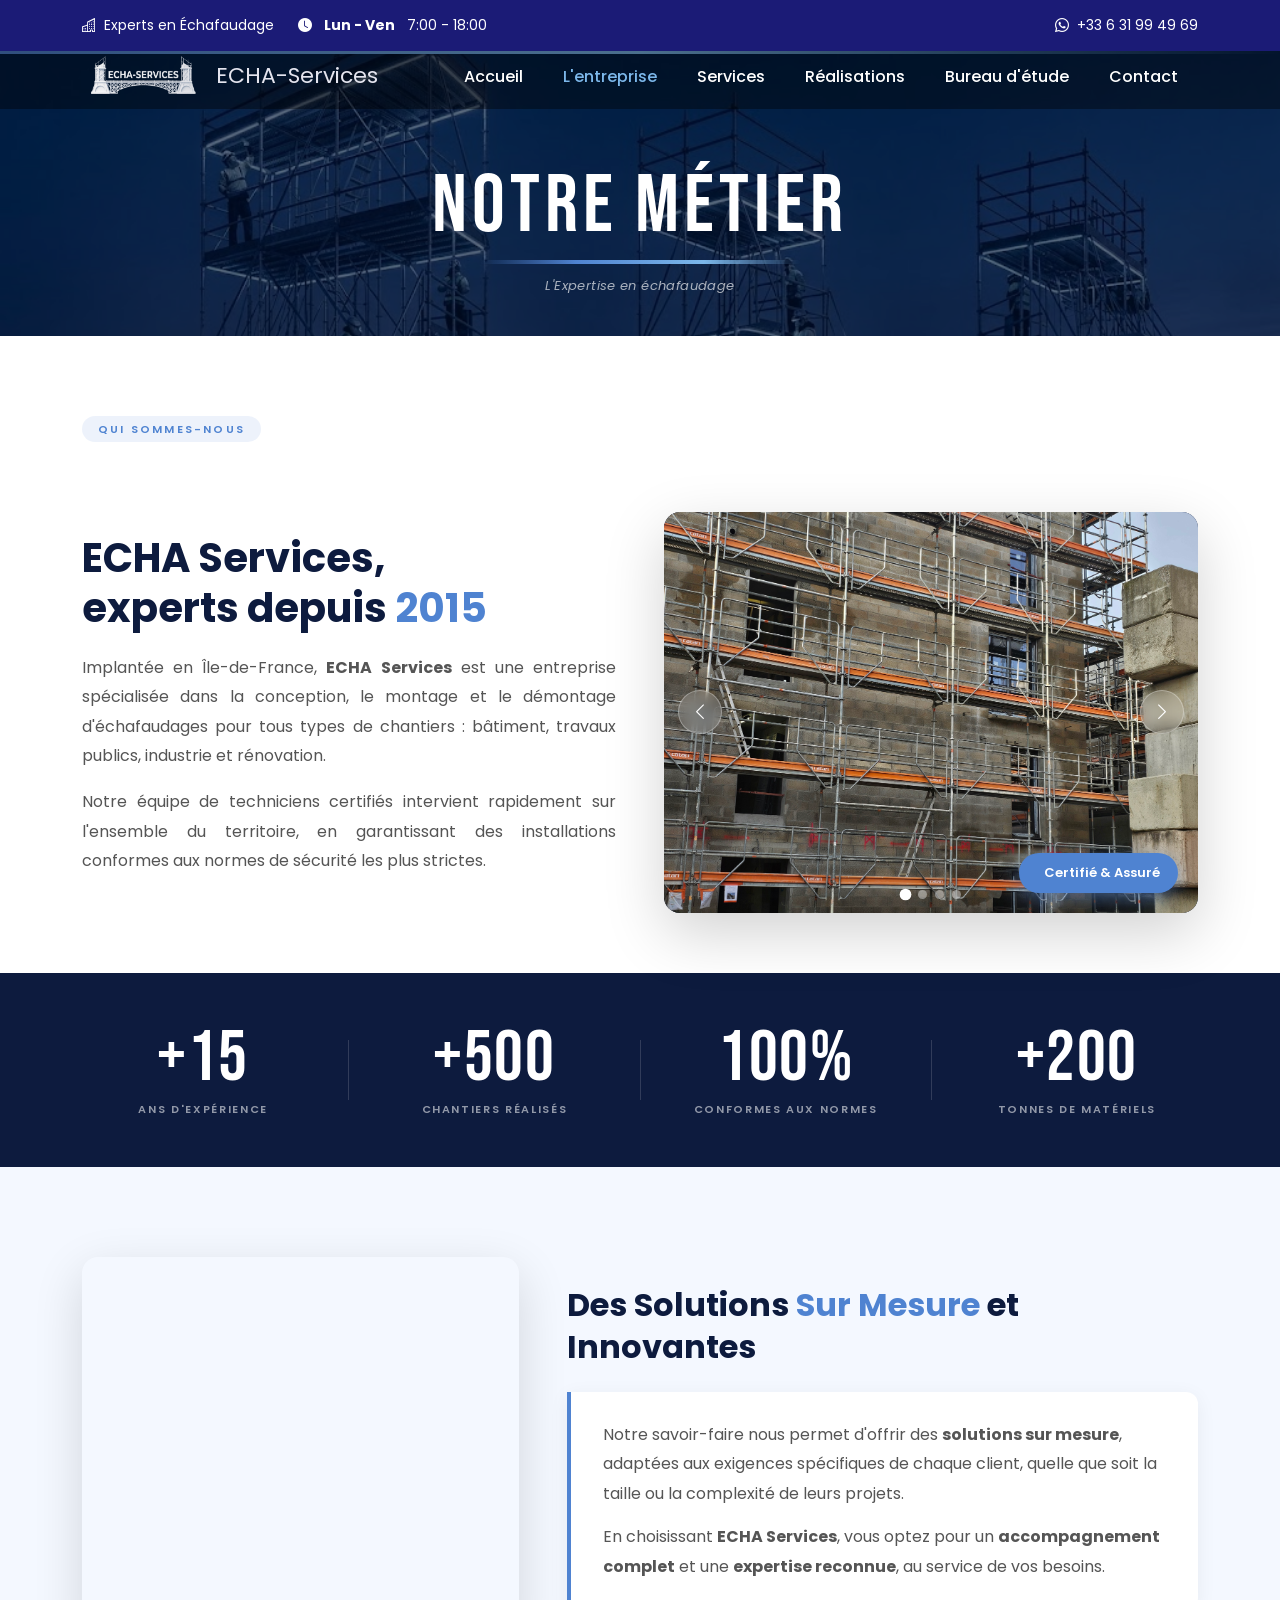
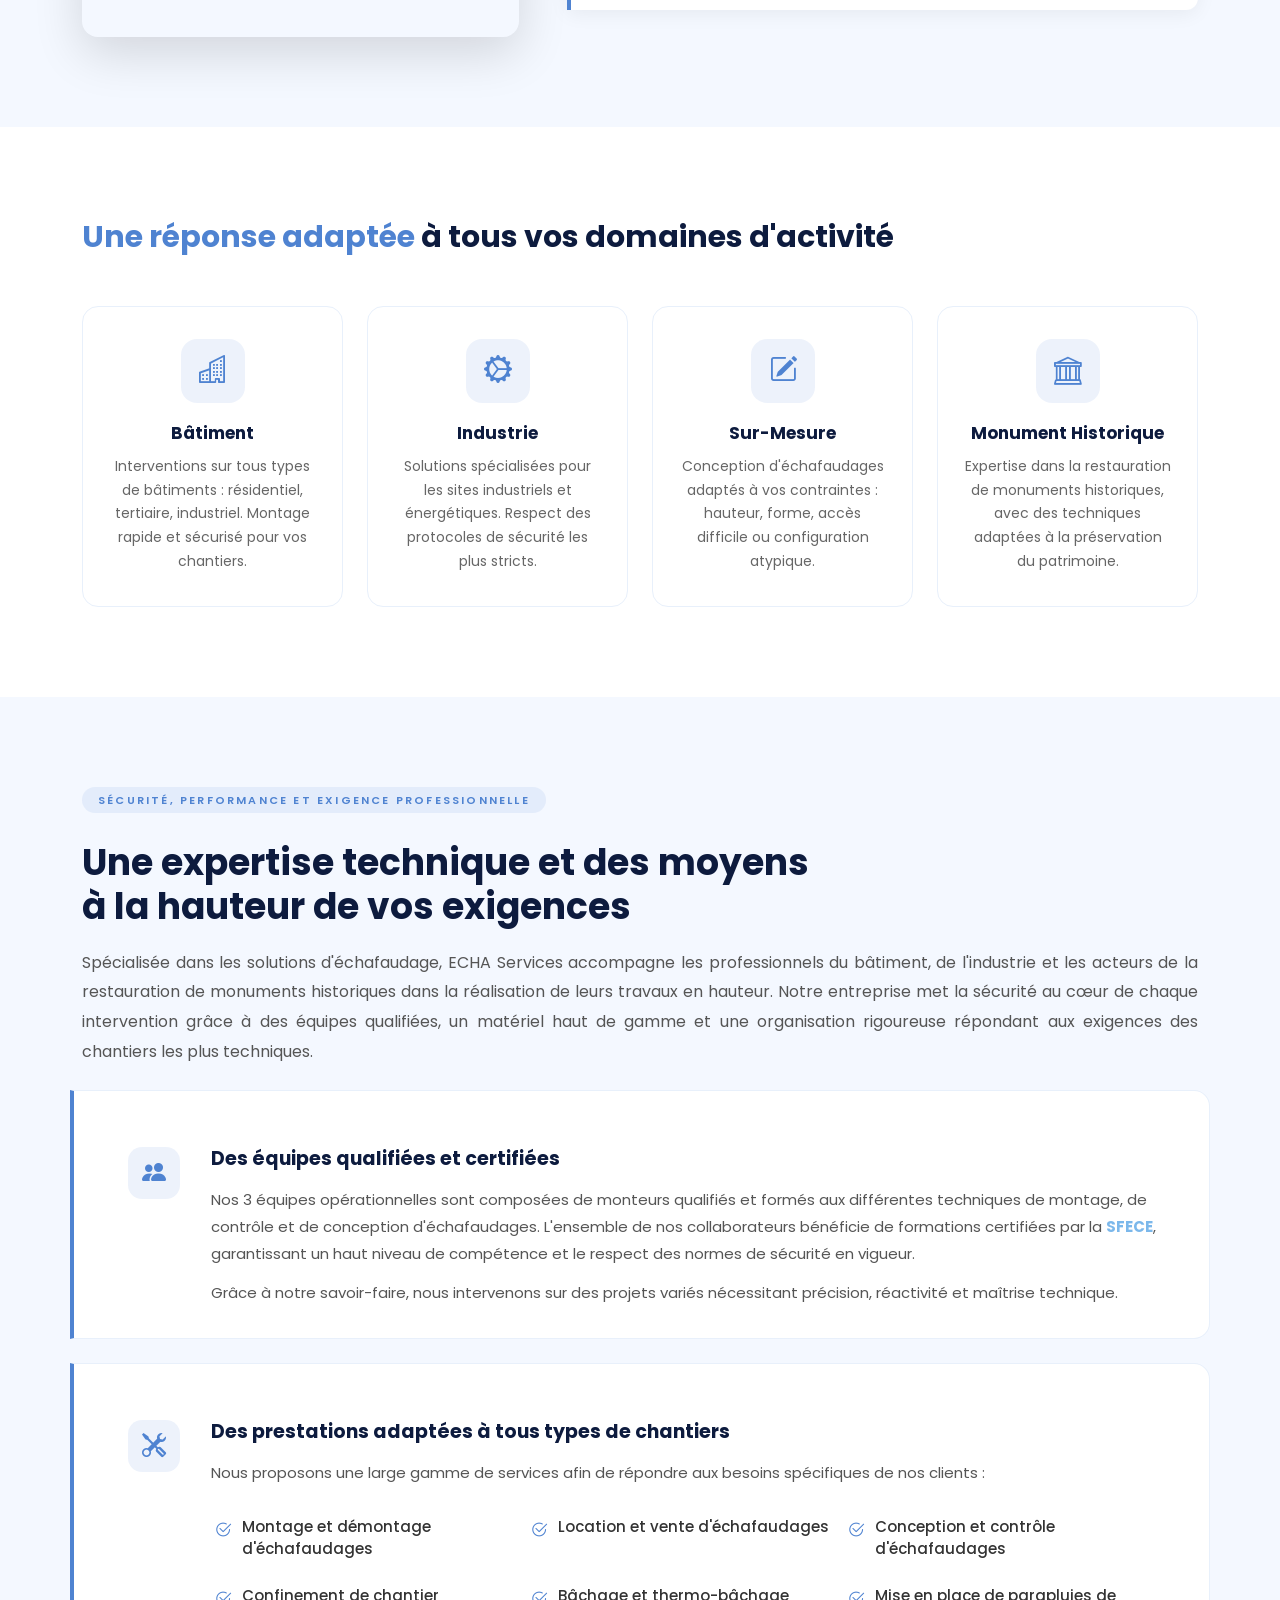
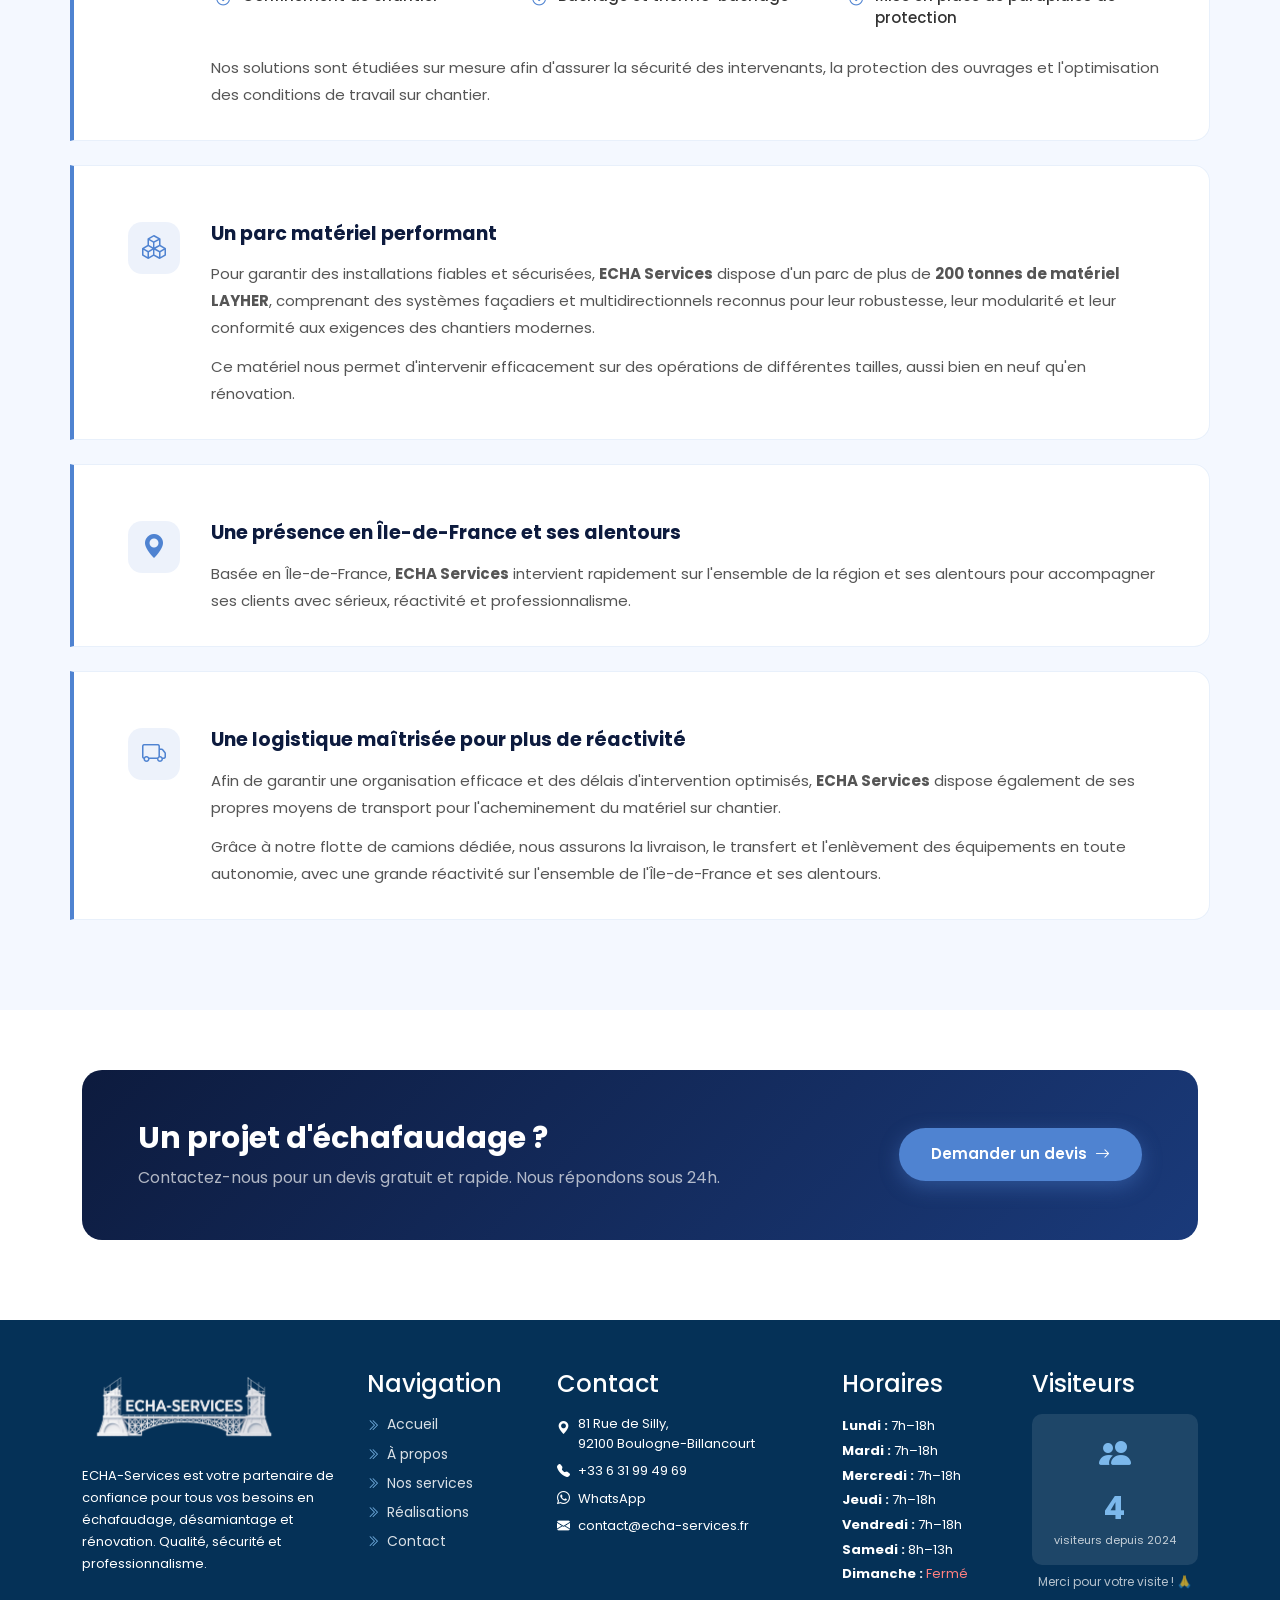
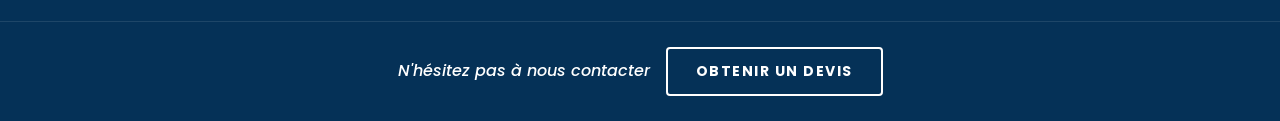
<file: entreprise.html>
<!doctype html>
<html lang="fr">

<head>
    <meta charset="utf-8" />
    <meta name="viewport" content="width=device-width, initial-scale=1" />
    <meta name="description" content="PNS Echafaudages - L'entreprise, notre histoire et nos valeurs" />
    <title>L'Entreprise | ECHA Services</title>

    <link rel="preconnect" href="https://fonts.googleapis.com" />
    <link rel="preconnect" href="https://fonts.gstatic.com" crossorigin />
    <link href="https://fonts.googleapis.com/css2?family=Poppins:ital,wght@0,400;0,500;0,700;1,400&display=swap"
        rel="stylesheet" />
    <link href="https://fonts.googleapis.com/css2?family=Bebas+Neue&display=swap" rel="stylesheet" />

    <link href="css/bootstrap.min.css" rel="stylesheet" />
    <link href="css/bootstrap-icons.css" rel="stylesheet" />
    <link href="css/tooplate-clean-work.css" rel="stylesheet" />
    <link href="css/entreprise.css" rel="stylesheet" />
    <!-- Google Analytics -->
    <script async src="https://www.googletagmanager.com/gtag/js?id=G-7RDE3FMRTY"></script>
    <script>
        window.dataLayer = window.dataLayer || [];
        function gtag() { dataLayer.push(arguments); }
        gtag("js", new Date());
        gtag("config", "G-7RDE3FMRTY");
    </script>
</head>

<body>

    <!-- ========== HEADER ========== -->
    <!-- HEADER -->
    <header class="site-header">
        <div class="container">
            <div class="row">
                <div class="col-lg-12 col-12 d-flex flex-wrap">
                    <p class="d-flex me-4 mb-0">
                        <i class="bi-building me-2"></i>Experts en Échafaudage
                    </p>
                    <p class="d-flex d-lg-block d-md-block d-none me-4 mb-0">
                        <i class="bi-clock-fill me-2"></i>
                        <strong class="me-2">Lun - Ven</strong> 7:00 - 18:00
                    </p>
                    <p class="site-header-icon-wrap text-white d-flex mb-0 ms-auto">
                        <i class="site-header-icon bi-whatsapp me-2"></i>
                        <a href="tel:+33631994969" class="text-white">+33 6 31 99 49 69</a>
                    </p>
                </div>
            </div>
        </div>
    </header>

    <!-- NAVBAR -->
    <nav class="navbar navbar-expand-lg">
        <div class="container">
            <a class="navbar-brand" href="index.html">
                <img src="ImagesPNS/logo66VB.png" class="logo img-fluid logo-desktop" alt="ECHA-Services" />
                <img src="ImagesPNS/logo66.png" class="logo img-fluid logo-mobile" alt="ECHA-Services" />
                <span class="ms-2">ECHA-Services</span>
            </a>
            <button class="navbar-toggler" type="button" data-bs-toggle="collapse" data-bs-target="#navbarNav"
                aria-controls="navbarNav" aria-expanded="false" aria-label="Toggle navigation">
                <span class="navbar-toggler-icon"></span>
            </button>
            <div class="collapse navbar-collapse" id="navbarNav">
                <ul class="navbar-nav ms-auto">
                    <li class="nav-item"><a class="nav-link " href="index.html">Accueil</a></li>
                    <li class="nav-item"><a class="nav-link active" href="entreprise.html">L'entreprise</a></li>
                    <li class="nav-item"><a class="nav-link" href="services.html">Services</a></li>
                    <li class="nav-item"><a class="nav-link" href="realisations_echafaudages.html">Réalisations</a></li>
                    <li class="nav-item"><a class="nav-link" href="bureau_etude_echafaudage.html">Bureau d'étude</a>
                    </li>
                    <li class="nav-item"><a class="nav-link" href="contact.html">Contact</a></li>
                </ul>
            </div>
        </div>
    </nav>

    <main>

        <!-- ========== BANNER ========== -->
        <section class="banner-section">
            <div class="banner-title-wrap">
                <h1 class="banner-slide-title">NOTRE MÉTIER</h1>
                <span class="banner-underline"></span>
                <nav class="banner-breadcrumb" aria-label="Fil d'Ariane">
                    <span>L'Expertise en échafaudage</span>
                </nav>
            </div>
        </section>

        <!-- ========== S1 : PRÉSENTATION + CARROUSEL ========== -->
        <section class="ent-intro-section">
            <div class="container">
                <span class="ent-label">Qui sommes-nous</span>
                <div class="row align-items-center g-5 mt-1">

                    <!-- Texte gauche -->
                    <div class="col-lg-6 col-12">
                        <div class="ent-intro-box">
                            <h2 class="ent-title">ECHA Services,<br>experts depuis <span class="ent-accent">2015</span>
                            </h2>
                            <p>Implantée en Île-de-France, <strong>ECHA Services</strong> est une entreprise
                                spécialisée dans la conception, le montage et le démontage d'échafaudages pour tous
                                types de chantiers : bâtiment, travaux publics, industrie et rénovation.</p>
                            <p>Notre équipe de techniciens certifiés intervient rapidement sur l'ensemble du territoire,
                                en garantissant des installations conformes aux normes de sécurité les plus strictes.
                            </p>
                        </div>
                    </div>

                    <!-- Carrousel photos droite -->
                    <div class="col-lg-6 col-12">
                        <div class="ent-carousel" id="entCarousel">
                            <div class="ent-carousel-track" id="carouselTrack">
                                <div class="ent-carousel-slide active">
                                    <img src="ImagesPNS/echa001.jpg" alt="Chantier PNS 1" />
                                </div>
                                <div class="ent-carousel-slide">
                                    <img src="ImagesPNS/echa002.jpg" alt="Chantier PNS 2" />
                                </div>
                                <div class="ent-carousel-slide">
                                    <img src="ImagesPNS/echa003.jpg" alt="Chantier PNS 3" />
                                </div>
                                <div class="ent-carousel-slide">
                                    <img src="ImagesPNS/chantier4.png" alt="Chantier PNS 4" />
                                </div>
                            </div>
                            <button class="ent-carousel-btn prev" id="carouselPrev" aria-label="Précédent">
                                <i class="bi-chevron-left"></i>
                            </button>
                            <button class="ent-carousel-btn next" id="carouselNext" aria-label="Suivant">
                                <i class="bi-chevron-right"></i>
                            </button>
                            <div class="ent-carousel-dots" id="carouselDots">
                                <span class="ent-dot active" data-index="0"></span>
                                <span class="ent-dot" data-index="1"></span>
                                <span class="ent-dot" data-index="2"></span>
                                <span class="ent-dot" data-index="3"></span>
                            </div>
                            <div class="ent-badge">
                                <i class="bi-shield-check-fill"></i>
                                <span>Certifié &amp; Assuré</span>
                            </div>
                        </div>
                    </div>

                </div>
            </div>
        </section>

        <!-- ========== S2 : STATS ========== -->
        <section class="ent-stats-section">
            <div class="container">
                <div class="ent-stats-grid">
                    <div class="ent-stat-item">
                        <span class="ent-stat-number">+15</span>
                        <span class="ent-stat-label">Ans d'expérience</span>
                    </div>
                    <div class="ent-stat-divider"></div>
                    <div class="ent-stat-item">
                        <span class="ent-stat-number">+500</span>
                        <span class="ent-stat-label">Chantiers réalisés</span>
                    </div>
                    <div class="ent-stat-divider"></div>
                    <div class="ent-stat-item">
                        <span class="ent-stat-number">100%</span>
                        <span class="ent-stat-label">Conformes aux normes</span>
                    </div>
                    <div class="ent-stat-divider"></div>
                    <div class="ent-stat-item">
                        <span class="ent-stat-number">+200</span>
                        <span class="ent-stat-label">Tonnes de matériels</span>
                    </div>
                </div>
            </div>
        </section>

        <!-- ========== S3 : SOLUTIONS SUR MESURE ========== -->
        <section class="ent-solutions-section">
            <div class="container">
                <div class="row align-items-center g-5">

                    <!-- Photo gauche -->
                    <div class="col-lg-5 col-12">
                        <div class="ent-solutions-img-wrap">
                            <video class="img-fluid ent-solutions-img" autoplay loop muted playsinline>
                                <source src="ImagesPNS/echa_sur_mesure.mp4" type="video/mp4">
                            </video>
                        </div>
                    </div>

                    <!-- Texte droite -->
                    <div class="col-lg-7 col-12">
                        <h3 class="ent-solutions-title">Des Solutions <span class="ent-accent">Sur Mesure</span> et
                            Innovantes</h3>
                        <div class="ent-solutions-box">
                            <p>Notre savoir-faire nous permet d'offrir des <strong>solutions sur mesure</strong>,
                                adaptées aux exigences spécifiques de chaque client, quelle que soit la taille ou la
                                complexité de leurs projets.</p>
                            <p>En choisissant <strong>ECHA Services</strong>, vous optez pour un
                                <strong>accompagnement complet</strong> et une <strong>expertise reconnue</strong>, au
                                service de vos besoins.
                            </p>
                        </div>
                    </div>

                </div>
            </div>
        </section>

        <!-- ========== S4 : DOMAINES D'ACTIVITÉ ========== -->
        <section class="ent-domains-section">
            <div class="container">
                <h3 class="ent-domains-title mb-5">
                    <span class="ent-accent">Une réponse adaptée</span> à tous vos domaines d'activité
                </h3>
                <div class="row g-4">

                    <div class="col-lg-3 col-md-6 col-12">
                        <div class="ent-domain-card">
                            <div class="ent-domain-icon"><i class="bi-building"></i></div>
                            <h5>Bâtiment</h5>
                            <p>Interventions sur tous types de bâtiments : résidentiel, tertiaire, industriel. Montage
                                rapide et sécurisé pour vos chantiers.</p>
                        </div>
                    </div>

                    <div class="col-lg-3 col-md-6 col-12">
                        <div class="ent-domain-card">
                            <div class="ent-domain-icon"><i class="bi-gear-wide-connected"></i></div>
                            <h5>Industrie</h5>
                            <p>Solutions spécialisées pour les sites industriels et énergétiques. Respect des protocoles
                                de sécurité les plus stricts.</p>
                        </div>
                    </div>

                    <div class="col-lg-3 col-md-6 col-12">
                        <div class="ent-domain-card">
                            <div class="ent-domain-icon"><i class="bi-pencil-square"></i></div>
                            <h5>Sur-Mesure</h5>
                            <p>Conception d'échafaudages adaptés à vos contraintes : hauteur, forme, accès difficile ou
                                configuration atypique.</p>
                        </div>
                    </div>

                    <div class="col-lg-3 col-md-6 col-12">
                        <div class="ent-domain-card">
                            <div class="ent-domain-icon"><i class="bi-bank"></i></div>
                            <h5>Monument Historique</h5>
                            <p>Expertise dans la restauration de monuments historiques, avec des techniques adaptées à
                                la préservation du patrimoine.</p>
                        </div>
                    </div>

                </div>
            </div>
        </section>

        <!-- ========== S5 : NOS VALEURS ========== -->
        <section class="ent-values-section">
            <div class="container">

                <!-- Titre -->
                <div class="mb-5">
                    <span class="ent-label">Sécurité, performance et exigence professionnelle</span>
                    <h2 class="ent-section-title">Une expertise technique et des moyens<br>à la hauteur de vos exigences
                    </h2>
                    <p class="ent-values-intro">Spécialisée dans les solutions d'échafaudage, ECHA Services accompagne
                        les professionnels du bâtiment, de l'industrie et les acteurs de la restauration de monuments
                        historiques dans la réalisation de leurs travaux en hauteur. Notre entreprise met la sécurité au
                        cœur de chaque intervention grâce à des équipes qualifiées, un matériel haut de gamme et une
                        organisation rigoureuse répondant aux exigences des chantiers les plus techniques.</p>
                </div>

                <!-- Bloc 1 : Équipes qualifiées -->
                <div class="ent-expertise-block row align-items-start g-4 mb-5">
                    <div class="col-lg-1 col-2 text-center">
                        <div class="ent-expertise-icon"><i class="bi-people-fill"></i></div>
                    </div>
                    <div class="col-lg-11 col-10">
                        <h4 class="ent-expertise-title">Des équipes qualifiées et certifiées</h4>
                        <p class="ent-expertise-text">Nos 3 équipes opérationnelles sont composées de monteurs qualifiés
                            et formés aux différentes techniques de montage, de contrôle et de conception
                            d'échafaudages. L'ensemble de nos collaborateurs bénéficie de formations certifiées par la
                            <strong> <a href="https://www.echafaudage-coffrage-etaiement.org/" target="_blank"
                                    rel="noopener noreferrer"> SFECE </a></strong>, garantissant un haut niveau de
                            compétence et le respect des normes
                            de sécurité en vigueur.
                        </p>
                        <p class="ent-expertise-text">Grâce à notre savoir-faire, nous intervenons sur des projets
                            variés nécessitant précision, réactivité et maîtrise technique.</p>
                    </div>
                </div>

                <!-- Bloc 2 : Prestations -->
                <div class="ent-expertise-block row align-items-start g-4 mb-5">
                    <div class="col-lg-1 col-2 text-center">
                        <div class="ent-expertise-icon"><i class="bi-tools"></i></div>
                    </div>
                    <div class="col-lg-11 col-10">
                        <h4 class="ent-expertise-title">Des prestations adaptées à tous types de chantiers</h4>
                        <p class="ent-expertise-text">Nous proposons une large gamme de services afin de répondre aux
                            besoins spécifiques de nos clients :</p>
                        <div class="row g-2 ent-expertise-list-wrap">
                            <div class="col-lg-4 col-md-6 col-12">
                                <div class="ent-expertise-item"><i class="bi-check2-circle"></i> Montage et démontage
                                    d'échafaudages</div>
                            </div>
                            <div class="col-lg-4 col-md-6 col-12">
                                <div class="ent-expertise-item"><i class="bi-check2-circle"></i> Location et vente
                                    d'échafaudages</div>
                            </div>
                            <div class="col-lg-4 col-md-6 col-12">
                                <div class="ent-expertise-item"><i class="bi-check2-circle"></i> Conception et contrôle
                                    d'échafaudages</div>
                            </div>
                            <div class="col-lg-4 col-md-6 col-12">
                                <div class="ent-expertise-item"><i class="bi-check2-circle"></i> Confinement de chantier
                                </div>
                            </div>
                            <div class="col-lg-4 col-md-6 col-12">
                                <div class="ent-expertise-item"><i class="bi-check2-circle"></i> Bâchage et
                                    thermo-bâchage</div>
                            </div>
                            <div class="col-lg-4 col-md-6 col-12">
                                <div class="ent-expertise-item"><i class="bi-check2-circle"></i> Mise en place de
                                    parapluies de protection</div>
                            </div>
                        </div>
                        <p class="ent-expertise-text">Nos solutions sont étudiées sur mesure afin d'assurer la sécurité
                            des intervenants, la protection des ouvrages et l'optimisation des conditions de travail sur
                            chantier.</p>
                    </div>
                </div>

                <!-- Bloc 3 : Parc matériel -->
                <div class="ent-expertise-block row align-items-start g-4 mb-5">
                    <div class="col-lg-1 col-2 text-center">
                        <div class="ent-expertise-icon"><i class="bi-boxes"></i></div>
                    </div>
                    <div class="col-lg-11 col-10">
                        <h4 class="ent-expertise-title">Un parc matériel performant</h4>
                        <p class="ent-expertise-text">Pour garantir des installations fiables et sécurisées, <b>ECHA
                                Services</b> dispose d'un parc de plus de <strong>200 tonnes de matériel
                                LAYHER</strong>,
                            comprenant des systèmes façadiers et multidirectionnels reconnus pour leur robustesse, leur
                            modularité et leur conformité aux exigences des chantiers modernes.</p>
                        <p class="ent-expertise-text">Ce matériel nous permet d'intervenir efficacement sur des
                            opérations de différentes tailles, aussi bien en neuf qu'en rénovation.</p>
                    </div>
                </div>

                <!-- Bloc 4 : Présence IDF -->
                <div class="ent-expertise-block row align-items-start g-4 mb-5">
                    <div class="col-lg-1 col-2 text-center">
                        <div class="ent-expertise-icon"><i class="bi-geo-alt-fill"></i></div>
                    </div>
                    <div class="col-lg-11 col-10">
                        <h4 class="ent-expertise-title">Une présence en Île-de-France et ses alentours</h4>
                        <p class="ent-expertise-text">Basée en Île-de-France, <b>ECHA Services</b> intervient rapidement
                            sur
                            l'ensemble de la région et ses alentours pour accompagner ses clients avec sérieux,
                            réactivité et professionnalisme.</p>
                    </div>
                </div>

                <!-- Bloc 5 : Logistique -->
                <div class="ent-expertise-block ent-expertise-block--last row align-items-start g-4">
                    <div class="col-lg-1 col-2 text-center">
                        <div class="ent-expertise-icon"><i class="bi-truck"></i></div>
                    </div>
                    <div class="col-lg-11 col-10">
                        <h4 class="ent-expertise-title">Une logistique maîtrisée pour plus de réactivité</h4>
                        <p class="ent-expertise-text">Afin de garantir une organisation efficace et des délais
                            d'intervention optimisés, <b>ECHA Services</b> dispose également de ses propres moyens de
                            transport
                            pour l'acheminement du matériel sur chantier.</p>
                        <p class="ent-expertise-text">Grâce à notre flotte de camions dédiée, nous assurons la
                            livraison, le transfert et l'enlèvement des équipements en toute autonomie, avec une grande
                            réactivité sur l'ensemble de l'Île-de-France et ses alentours.</p>
                    </div>
                </div>

            </div>
        </section>

        <!-- ========== S6 : CTA ========== -->
        <section class="ent-cta-section">
            <div class="container">
                <div class="ent-cta-box">
                    <div class="row align-items-center">
                        <div class="col-lg-8 col-12 mb-3 mb-lg-0">
                            <h3>Un projet d'échafaudage ?</h3>
                            <p>Contactez-nous pour un devis gratuit et rapide. Nous répondons sous 24h.</p>
                        </div>
                        <div class="col-lg-4 col-12 text-lg-end">
                            <a href="contact.html" class="ent-cta-btn">
                                Demander un devis <i class="bi-arrow-right ms-2"></i>
                            </a>
                        </div>
                    </div>
                </div>
            </div>
        </section>

    </main>

    <!-- ========================================================= -->
    <!-- FOOTER -->
    <!-- ========================================================= -->
    <footer class="site-footer">
        <div class="container">
            <div class="row g-4 align-items-start">

                <div class="col-lg-3 col-md-6 col-12 reveal-up reveal-delay-1">
                    <img src="ImagesPNS/logo66VB.png" class="img-fluid mb-3 logo-footer-anim" alt="ECHA-Services"
                        style="max-width:200px;" />
                    <p class="text-white mb-0" style="font-size:13px; line-height:1.7;">
                        ECHA-Services est votre partenaire de confiance pour tous vos besoins en échafaudage,
                        désamiantage et rénovation. Qualité, sécurité et professionnalisme.
                    </p>
                </div>

                <div class="col-lg-2 col-md-6 col-6 reveal-up reveal-delay-2">
                    <h5 class="site-footer-title mb-3">Navigation</h5>
                    <ul class="footer-menu" style="column-count:1;">
                        <li class="footer-menu-item"><a href="index.html" class="footer-menu-link"><i
                                    class="bi-chevron-double-right footer-menu-link-icon me-2"></i>Accueil</a></li>
                        <li class="footer-menu-item"><a href="entreprise.html" class="footer-menu-link"><i
                                    class="bi-chevron-double-right footer-menu-link-icon me-2"></i>À propos</a></li>
                        <li class="footer-menu-item"><a href="services.html" class="footer-menu-link"><i
                                    class="bi-chevron-double-right footer-menu-link-icon me-2"></i>Nos services</a></li>
                        <li class="footer-menu-item"><a href="realisations_echafaudages.html"
                                class="footer-menu-link"><i
                                    class="bi-chevron-double-right footer-menu-link-icon me-2"></i>Réalisations</a></li>
                        <li class="footer-menu-item"><a href="contact.html" class="footer-menu-link"><i
                                    class="bi-chevron-double-right footer-menu-link-icon me-2"></i>Contact</a></li>
                    </ul>
                </div>

                <div class="col-lg-3 col-md-6 col-6 reveal-up reveal-delay-2">
                    <h5 class="site-footer-title mb-3">Contact</h5>
                    <p class="text-white d-flex mb-2" style="font-size:13px;">
                        <i class="bi-geo-alt-fill me-2 mt-1 flex-shrink-0"></i>
                        <span>81 Rue de Silly,<br>92100 Boulogne-Billancourt</span>
                    </p>
                    <p class="text-white d-flex mb-2" style="font-size:13px;">
                        <i class="bi-telephone-fill me-2 flex-shrink-0"></i>
                        <a href="tel:+33631994969" class="site-footer-link">+33 6 31 99 49 69</a>
                    </p>
                    <p class="text-white d-flex mb-2" style="font-size:13px;">
                        <i class="bi-whatsapp me-2 flex-shrink-0"></i>
                        <a href="https://wa.me/33631994969" class="site-footer-link" target="_blank">WhatsApp</a>
                    </p>
                    <p class="text-white d-flex mb-0" style="font-size:13px;">
                        <i class="bi-envelope-fill me-2 flex-shrink-0"></i>
                        <a href="mailto:contact@echa-services.fr" class="site-footer-link">contact@echa-services.fr</a>
                    </p>
                </div>

                <div class="col-lg-2 col-md-6 col-6 reveal-up reveal-delay-3">
                    <h5 class="site-footer-title mb-3">Horaires</h5>
                    <div style="font-size:13px; line-height:1.9;">
                        <div><strong class="text-white">Lundi :</strong> <span class="text-white">7h–18h</span></div>
                        <div><strong class="text-white">Mardi :</strong> <span class="text-white">7h–18h</span></div>
                        <div><strong class="text-white">Mercredi :</strong> <span class="text-white">7h–18h</span></div>
                        <div><strong class="text-white">Jeudi :</strong> <span class="text-white">7h–18h</span></div>
                        <div><strong class="text-white">Vendredi :</strong> <span class="text-white">7h–18h</span></div>
                        <div><strong class="text-white">Samedi :</strong> <span class="text-white">8h–13h</span></div>
                        <div><strong class="text-white">Dimanche :</strong> <span style="color:#ff8080;">Fermé</span>
                        </div>
                    </div>
                </div>

                <div class="col-lg-2 col-md-6 col-6 reveal-up reveal-delay-4">
                    <h5 class="site-footer-title mb-3">Visiteurs</h5>
                    <div class="visiteurs-box text-center">
                        <i class="bi-people-fill visiteurs-icon"></i>
                        <div id="visit-counter" class="visiteurs-count">000 000</div>
                        <p class="visiteurs-label mb-0">visiteurs depuis 2024</p>
                    </div>
                    <p class="text-white text-center mt-2 mb-0" style="font-size:12px; opacity:0.7;">Merci pour votre
                        visite ! 🙏</p>
                </div>

            </div>
        </div>

        <div class="site-footer-bottom">
            <div class="container">
                <div class="d-flex justify-content-center align-items-center gap-3 flex-wrap">
                    <p class="copyright-text mb-0">N'hésitez pas à nous contacter</p>
                    <a href="contact.html" class="btn-devis">OBTENIR UN DEVIS</a>
                </div>
            </div>
        </div>
    </footer>

    <script src="js/bootstrap.min.js"></script>
    <script src="js/main.js"></script>
    <script src="js/scroll-reveal.js"></script>
    <script src="js/entreprise.js"></script>

</body>

</html>
</file>
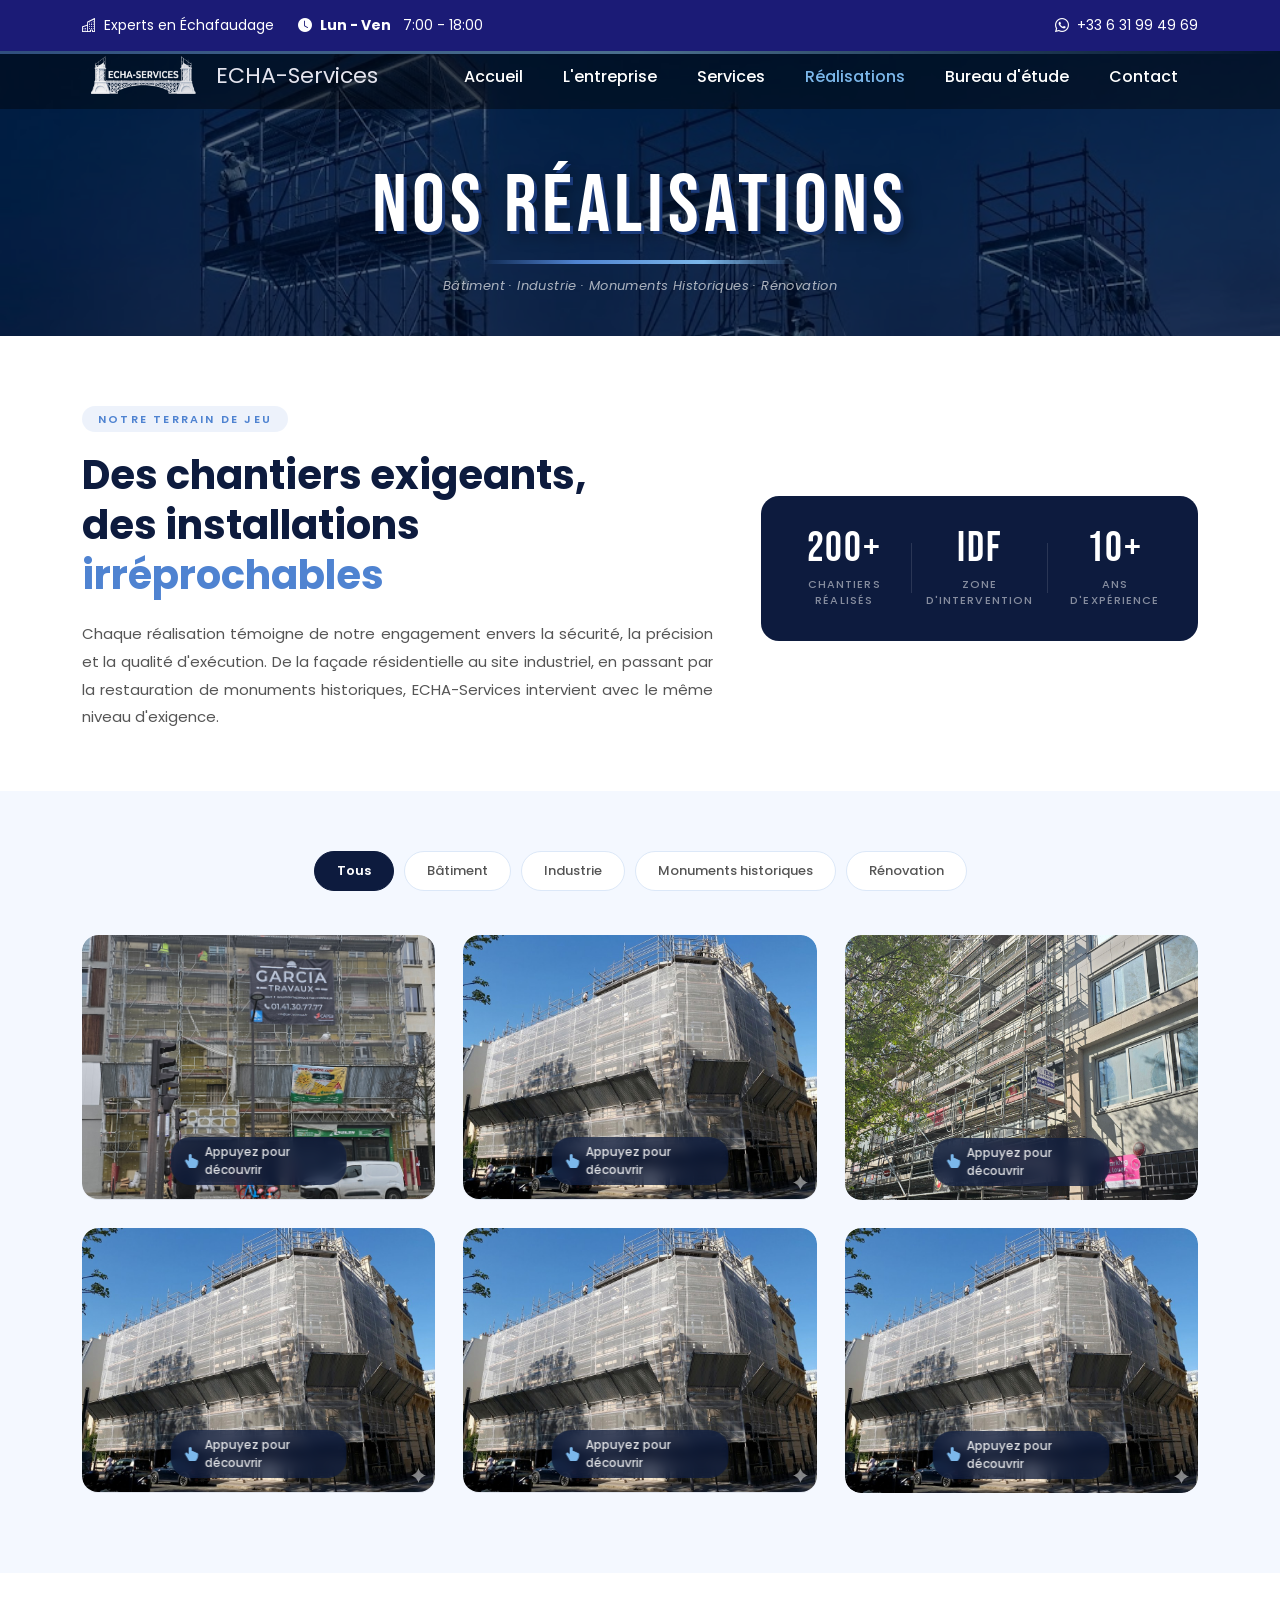
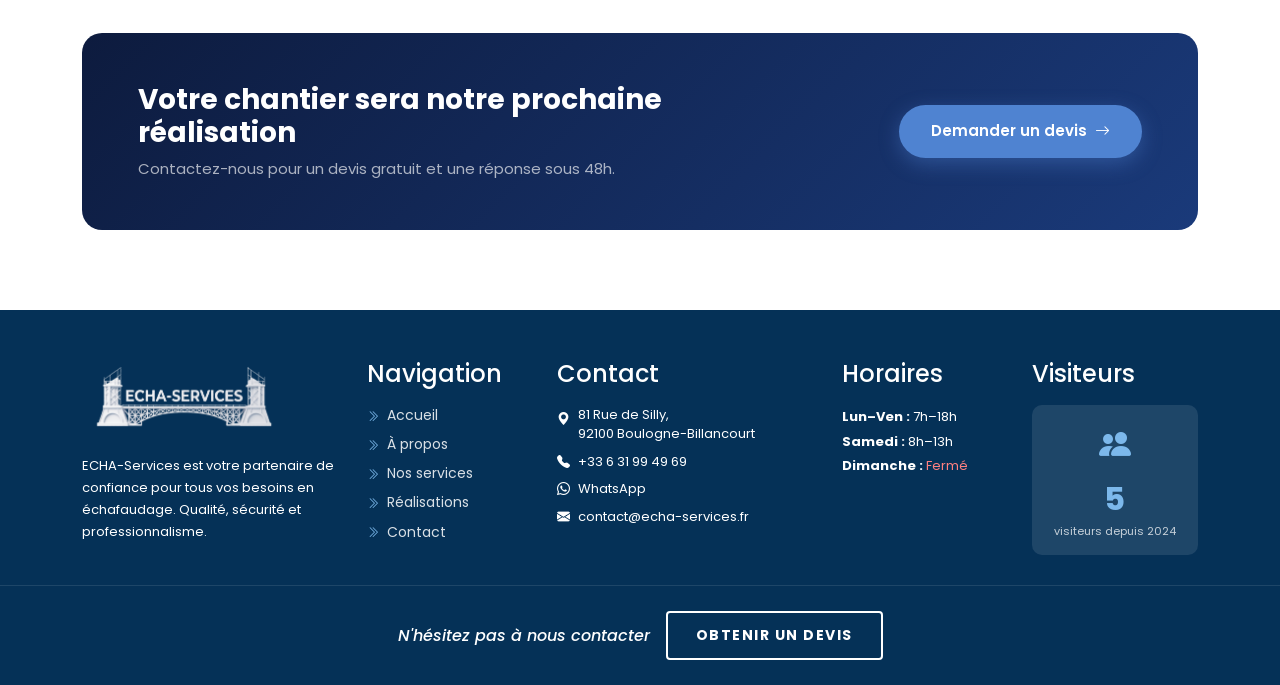
<file: realisations_echafaudages.html>
<!doctype html>
<html lang="fr">

<head>
    <meta charset="utf-8" />
    <meta name="viewport" content="width=device-width, initial-scale=1" />
    <meta name="description"
        content="Réalisations ECHA-Services — Chantiers d'échafaudage en Île-de-France : bâtiment, industrie, monuments historiques." />
    <title>Nos Réalisations | ECHA-Services</title>
    <link rel="preconnect" href="https://fonts.googleapis.com" />
    <link rel="preconnect" href="https://fonts.gstatic.com" crossorigin />
    <link href="https://fonts.googleapis.com/css2?family=Poppins:ital,wght@0,400;0,500;0,700;1,400&display=swap"
        rel="stylesheet" />
    <link href="https://fonts.googleapis.com/css2?family=Bebas+Neue&display=swap" rel="stylesheet" />
    <link href="css/bootstrap.min.css" rel="stylesheet" />
    <link href="css/bootstrap-icons.css" rel="stylesheet" />
    <link href="css/tooplate-clean-work.css" rel="stylesheet" />
    <link href="css/realisations.css" rel="stylesheet" />
    <!-- Google Analytics -->
    <script async src="https://www.googletagmanager.com/gtag/js?id=G-7RDE3FMRTY"></script>
    <script>
        window.dataLayer = window.dataLayer || [];
        function gtag() { dataLayer.push(arguments); }
        gtag("js", new Date());
        gtag("config", "G-7RDE3FMRTY");
    </script>
</head>

<body>

    <header class="site-header">
        <div class="container">
            <div class="row">
                <div class="col-lg-12 col-12 d-flex flex-wrap">
                    <p class="d-flex me-4 mb-0"><i class="bi-building me-2"></i>Experts en Échafaudage</p>
                    <p class="d-flex d-lg-block d-md-block d-none me-4 mb-0">
                        <i class="bi-clock-fill me-2"></i><strong class="me-2">Lun - Ven</strong> 7:00 - 18:00
                    </p>
                    <p class="site-header-icon-wrap text-white d-flex mb-0 ms-auto">
                        <i class="site-header-icon bi-whatsapp me-2"></i>
                        <a href="tel:+33631994969" class="text-white">+33 6 31 99 49 69</a>
                    </p>
                </div>
            </div>
        </div>
    </header>

    <nav class="navbar navbar-expand-lg">
        <div class="container">
            <a class="navbar-brand" href="index.html">
                <img src="ImagesPNS/logo66VB.png" class="logo img-fluid logo-desktop" alt="ECHA-Services" />
                <img src="ImagesPNS/logo66.png" class="logo img-fluid logo-mobile" alt="ECHA-Services" />
                <span class="ms-2">ECHA-Services</span>
            </a>
            <button class="navbar-toggler" type="button" data-bs-toggle="collapse" data-bs-target="#navbarNav"
                aria-controls="navbarNav" aria-expanded="false" aria-label="Toggle navigation">
                <span class="navbar-toggler-icon"></span>
            </button>
            <div class="collapse navbar-collapse" id="navbarNav">
                <ul class="navbar-nav ms-auto">
                    <li class="nav-item"><a class="nav-link" href="index.html">Accueil</a></li>
                    <li class="nav-item"><a class="nav-link" href="entreprise.html">L'entreprise</a></li>
                    <li class="nav-item"><a class="nav-link" href="services.html">Services</a></li>
                    <li class="nav-item"><a class="nav-link active"
                            href="realisations_echafaudages.html">Réalisations</a></li>
                    <li class="nav-item"><a class="nav-link" href="bureau_etude_echafaudage.html">Bureau d'étude</a>
                    </li>
                    <li class="nav-item"><a class="nav-link" href="contact.html">Contact</a></li>
                </ul>
            </div>
        </div>
    </nav>

    <main>

        <!-- BANNER -->
        <section class="banner-section">
            <div class="banner-title-wrap">
                <h1 class="banner-slide-title">NOS RÉALISATIONS</h1>
                <span class="banner-underline"></span>
                <nav class="banner-breadcrumb" aria-label="Fil d'Ariane">
                    <span>Bâtiment · Industrie · Monuments Historiques · Rénovation</span>
                </nav>
            </div>
        </section>

        <!-- INTRO -->
        <section class="rl-intro-section">
            <div class="container">
                <div class="row align-items-center g-5">
                    <div class="col-lg-7 col-12">
                        <span class="rl-label">Notre terrain de jeu</span>
                        <h2 class="rl-title">Des chantiers exigeants,<br>des installations <span
                                class="rl-accent">irréprochables</span></h2>
                        <p class="rl-text">Chaque réalisation témoigne de notre engagement envers la sécurité, la
                            précision et la qualité d'exécution. De la façade résidentielle au site industriel, en
                            passant par la restauration de monuments historiques, ECHA-Services intervient avec le même
                            niveau d'exigence.</p>
                    </div>
                    <div class="col-lg-5 col-12">
                        <div class="rl-stats-row">
                            <div class="rl-stat">
                                <span class="rl-stat-num">200+</span>
                                <span class="rl-stat-lbl">Chantiers réalisés</span>
                            </div>
                            <div class="rl-stat-sep"></div>
                            <div class="rl-stat">
                                <span class="rl-stat-num">IDF</span>
                                <span class="rl-stat-lbl">Zone d'intervention</span>
                            </div>
                            <div class="rl-stat-sep"></div>
                            <div class="rl-stat">
                                <span class="rl-stat-num">10+</span>
                                <span class="rl-stat-lbl">Ans d'expérience</span>
                            </div>
                        </div>
                    </div>
                </div>
            </div>
        </section>

        <!-- GALERIE -->
        <section class="rl-gallery-section">
            <div class="container">

                <!-- Filtres -->
                <div class="rl-filters" role="group" aria-label="Filtrer par catégorie">
                    <button class="rl-filter-btn active" data-filter="all">Tous</button>
                    <button class="rl-filter-btn" data-filter="batiment">Bâtiment</button>
                    <button class="rl-filter-btn" data-filter="industrie">Industrie</button>
                    <button class="rl-filter-btn" data-filter="monument">Monuments historiques</button>
                    <button class="rl-filter-btn" data-filter="renovation">Rénovation</button>
                </div>

                <!-- Grille -->
                <div class="rl-grid" id="rl-grid">

                    <div class="rl-card" data-category="batiment">
                        <div class="rl-card-inner">
                            <img src="ImagesPNS/charenton.jpg" alt="Montrouge 92210" class="rl-card-img"
                                loading="lazy" />
                            <div class="rl-card-overlay">
                                <div class="rl-card-top">
                                    <span class="rl-card-tag batiment">Bâtiment</span>
                                    <span class="rl-card-year">2023</span>
                                </div>
                                <div class="rl-card-body">
                                    <h4 class="rl-card-title">Ravalement de façade</h4>
                                    <div class="rl-card-location"><i class="bi-geo-alt-fill"></i> Montrouge — 92210
                                    </div>
                                    <p class="rl-card-desc">Montage d'un échafaudage façadier LAYHER sur immeuble
                                        haussmannien. Mise en place de filets de protection et bâchage périphérique.</p>
                                </div>
                            </div>
                            <div class="rl-card-hint">
                                <i class="bi-hand-index-thumb-fill"></i>
                                <span>Appuyez pour découvrir</span>
                            </div>
                        </div>
                    </div>

                    <div class="rl-card" data-category="renovation">
                        <div class="rl-card-inner">
                            <img src="ImagesPNS/chantier_montrouge.jpg" alt="Paris 75016" class="rl-card-img"
                                loading="lazy" />
                            <div class="rl-card-overlay">
                                <div class="rl-card-top">
                                    <span class="rl-card-tag renovation">Rénovation</span>
                                    <span class="rl-card-year">2023</span>
                                </div>
                                <div class="rl-card-body">
                                    <h4 class="rl-card-title">Rénovation toiture</h4>
                                    <div class="rl-card-location"><i class="bi-geo-alt-fill"></i> Paris — 75016</div>
                                    <p class="rl-card-desc">Installation d'un échafaudage de pied avec accès escalier
                                        intégré pour travaux de couverture sur immeuble résidentiel R+6.</p>
                                </div>
                            </div>
                            <div class="rl-card-hint">
                                <i class="bi-hand-index-thumb-fill"></i>
                                <span>Appuyez pour découvrir</span>
                            </div>
                        </div>
                    </div>

                    <div class="rl-card" data-category="industrie">
                        <div class="rl-card-inner">
                            <img src="ImagesPNS/kremlin.jpg" alt="Gennevilliers 92230" class="rl-card-img"
                                loading="lazy" />
                            <div class="rl-card-overlay">
                                <div class="rl-card-top">
                                    <span class="rl-card-tag industrie">Industrie</span>
                                    <span class="rl-card-year">2024</span>
                                </div>
                                <div class="rl-card-body">
                                    <h4 class="rl-card-title">Maintenance site industriel</h4>
                                    <div class="rl-card-location"><i class="bi-geo-alt-fill"></i> Gennevilliers — 92230
                                    </div>
                                    <p class="rl-card-desc">Échafaudage multidirectionnel pour maintenance de cuves
                                        industrielles. Respect strict des protocoles de sécurité ATEX.</p>
                                </div>
                            </div>
                            <div class="rl-card-hint">
                                <i class="bi-hand-index-thumb-fill"></i>
                                <span>Appuyez pour découvrir</span>
                            </div>
                        </div>
                    </div>

                    <div class="rl-card" data-category="monument">
                        <div class="rl-card-inner">
                            <img src="ImagesPNS/chantier_montrouge.jpg" alt="Paris 75004" class="rl-card-img"
                                loading="lazy" />
                            <div class="rl-card-overlay">
                                <div class="rl-card-top">
                                    <span class="rl-card-tag monument">Monument</span>
                                    <span class="rl-card-year">2024</span>
                                </div>
                                <div class="rl-card-body">
                                    <h4 class="rl-card-title">Restauration façade classée</h4>
                                    <div class="rl-card-location"><i class="bi-geo-alt-fill"></i> Paris — 75004</div>
                                    <p class="rl-card-desc">Conception et montage d'un échafaudage sur mesure pour
                                        restauration de façade classée. Plans d'exécution et note de calcul inclus.</p>
                                </div>
                            </div>
                            <div class="rl-card-hint">
                                <i class="bi-hand-index-thumb-fill"></i>
                                <span>Appuyez pour découvrir</span>
                            </div>
                        </div>
                    </div>

                    <div class="rl-card" data-category="batiment">
                        <div class="rl-card-inner">
                            <img src="ImagesPNS/chantier_montrouge.jpg" alt="Boulogne-Billancourt 92100"
                                class="rl-card-img" loading="lazy" />
                            <div class="rl-card-overlay">
                                <div class="rl-card-top">
                                    <span class="rl-card-tag batiment">Bâtiment</span>
                                    <span class="rl-card-year">2024</span>
                                </div>
                                <div class="rl-card-body">
                                    <h4 class="rl-card-title">Construction neuve R+8</h4>
                                    <div class="rl-card-location"><i class="bi-geo-alt-fill"></i> Boulogne-Billancourt —
                                        92100</div>
                                    <p class="rl-card-desc">Échafaudage de façade sur programme immobilier neuf.
                                        Livraison et montage en 48h, suivi hebdomadaire pendant 4 mois.</p>
                                </div>
                            </div>
                            <div class="rl-card-hint">
                                <i class="bi-hand-index-thumb-fill"></i>
                                <span>Appuyez pour découvrir</span>
                            </div>
                        </div>
                    </div>

                    <div class="rl-card" data-category="renovation">
                        <div class="rl-card-inner">
                            <img src="ImagesPNS/chantier_montrouge.jpg" alt="Issy-les-Moulineaux 92130"
                                class="rl-card-img" loading="lazy" />
                            <div class="rl-card-overlay">
                                <div class="rl-card-top">
                                    <span class="rl-card-tag renovation">Rénovation</span>
                                    <span class="rl-card-year">2024</span>
                                </div>
                                <div class="rl-card-body">
                                    <h4 class="rl-card-title">Réhabilitation thermique</h4>
                                    <div class="rl-card-location"><i class="bi-geo-alt-fill"></i> Issy-les-Moulineaux —
                                        92130</div>
                                    <p class="rl-card-desc">Bâchage et thermo-bâchage sur chantier de réhabilitation
                                        thermique. Protection complète du chantier et des riverains.</p>
                                </div>
                            </div>
                            <div class="rl-card-hint">
                                <i class="bi-hand-index-thumb-fill"></i>
                                <span>Appuyez pour découvrir</span>
                            </div>
                        </div>
                    </div>

                </div>
            </div>
        </section>

        <!-- CTA -->
        <section class="rl-cta-section">
            <div class="container">
                <div class="rl-cta-box">
                    <div class="row align-items-center">
                        <div class="col-lg-8 col-12 mb-3 mb-lg-0">
                            <h3>Votre chantier sera notre prochaine réalisation</h3>
                            <p>Contactez-nous pour un devis gratuit et une réponse sous 48h.</p>
                        </div>
                        <div class="col-lg-4 col-12 text-lg-end">
                            <a href="contact.html" class="rl-cta-btn">Demander un devis <i
                                    class="bi-arrow-right ms-2"></i></a>
                        </div>
                    </div>
                </div>
            </div>
        </section>

    </main>

    <footer class="site-footer">
        <div class="container">
            <div class="row g-4 align-items-start">
                <div class="col-lg-3 col-md-6 col-12 reveal-up reveal-delay-1">
                    <img src="ImagesPNS/logo66VB.png" class="img-fluid mb-3" alt="ECHA-Services"
                        style="max-width:200px;" />
                    <p class="text-white mb-0" style="font-size:13px; line-height:1.7;">ECHA-Services est votre
                        partenaire de confiance pour tous vos besoins en échafaudage. Qualité, sécurité et
                        professionnalisme.</p>
                </div>
                <div class="col-lg-2 col-md-6 col-6 reveal-up reveal-delay-2">
                    <h5 class="site-footer-title mb-3">Navigation</h5>
                    <ul class="footer-menu" style="column-count:1;">
                        <li class="footer-menu-item"><a href="index.html" class="footer-menu-link"><i
                                    class="bi-chevron-double-right footer-menu-link-icon me-2"></i>Accueil</a></li>
                        <li class="footer-menu-item"><a href="entreprise.html" class="footer-menu-link"><i
                                    class="bi-chevron-double-right footer-menu-link-icon me-2"></i>À propos</a></li>
                        <li class="footer-menu-item"><a href="services.html" class="footer-menu-link"><i
                                    class="bi-chevron-double-right footer-menu-link-icon me-2"></i>Nos services</a></li>
                        <li class="footer-menu-item"><a href="realisations_echafaudages.html"
                                class="footer-menu-link"><i
                                    class="bi-chevron-double-right footer-menu-link-icon me-2"></i>Réalisations</a></li>
                        <li class="footer-menu-item"><a href="contact.html" class="footer-menu-link"><i
                                    class="bi-chevron-double-right footer-menu-link-icon me-2"></i>Contact</a></li>
                    </ul>
                </div>
                <div class="col-lg-3 col-md-6 col-6 reveal-up reveal-delay-2">
                    <h5 class="site-footer-title mb-3">Contact</h5>
                    <p class="text-white d-flex mb-2" style="font-size:13px;"><i
                            class="bi-geo-alt-fill me-2 mt-1 flex-shrink-0"></i><span>81 Rue de Silly,<br>92100
                            Boulogne-Billancourt</span></p>
                    <p class="text-white d-flex mb-2" style="font-size:13px;"><i
                            class="bi-telephone-fill me-2 flex-shrink-0"></i><a href="tel:+33631994969"
                            class="site-footer-link">+33 6 31 99 49 69</a></p>
                    <p class="text-white d-flex mb-2" style="font-size:13px;"><i
                            class="bi-whatsapp me-2 flex-shrink-0"></i><a href="https://wa.me/33631994969"
                            class="site-footer-link" target="_blank">WhatsApp</a></p>
                    <p class="text-white d-flex mb-0" style="font-size:13px;"><i
                            class="bi-envelope-fill me-2 flex-shrink-0"></i><a href="mailto:contact@echa-services.fr"
                            class="site-footer-link">contact@echa-services.fr</a></p>
                </div>
                <div class="col-lg-2 col-md-6 col-6 reveal-up reveal-delay-3">
                    <h5 class="site-footer-title mb-3">Horaires</h5>
                    <div style="font-size:13px; line-height:1.9;">
                        <div><strong class="text-white">Lun–Ven :</strong> <span class="text-white">7h–18h</span></div>
                        <div><strong class="text-white">Samedi :</strong> <span class="text-white">8h–13h</span></div>
                        <div><strong class="text-white">Dimanche :</strong> <span style="color:#ff8080;">Fermé</span>
                        </div>
                    </div>
                </div>
                <div class="col-lg-2 col-md-6 col-6 reveal-up reveal-delay-4">
                    <h5 class="site-footer-title mb-3">Visiteurs</h5>
                    <div class="visiteurs-box text-center">
                        <i class="bi-people-fill visiteurs-icon"></i>
                        <div id="visit-counter" class="visiteurs-count">000 000</div>
                        <p class="visiteurs-label mb-0">visiteurs depuis 2024</p>
                    </div>
                </div>
            </div>
        </div>
        <div class="site-footer-bottom">
            <div class="container">
                <div class="d-flex justify-content-center align-items-center gap-3 flex-wrap">
                    <p class="copyright-text mb-0">N'hésitez pas à nous contacter</p>
                    <a href="contact.html" class="btn-devis">OBTENIR UN DEVIS</a>
                </div>
            </div>
        </div>
    </footer>

    <script src="js/bootstrap.min.js"></script>
    <script src="js/main.js"></script>
    <script src="js/scroll-reveal.js"></script>
    <script src="js/realisations.js"></script>

</body>

</html>
</file>
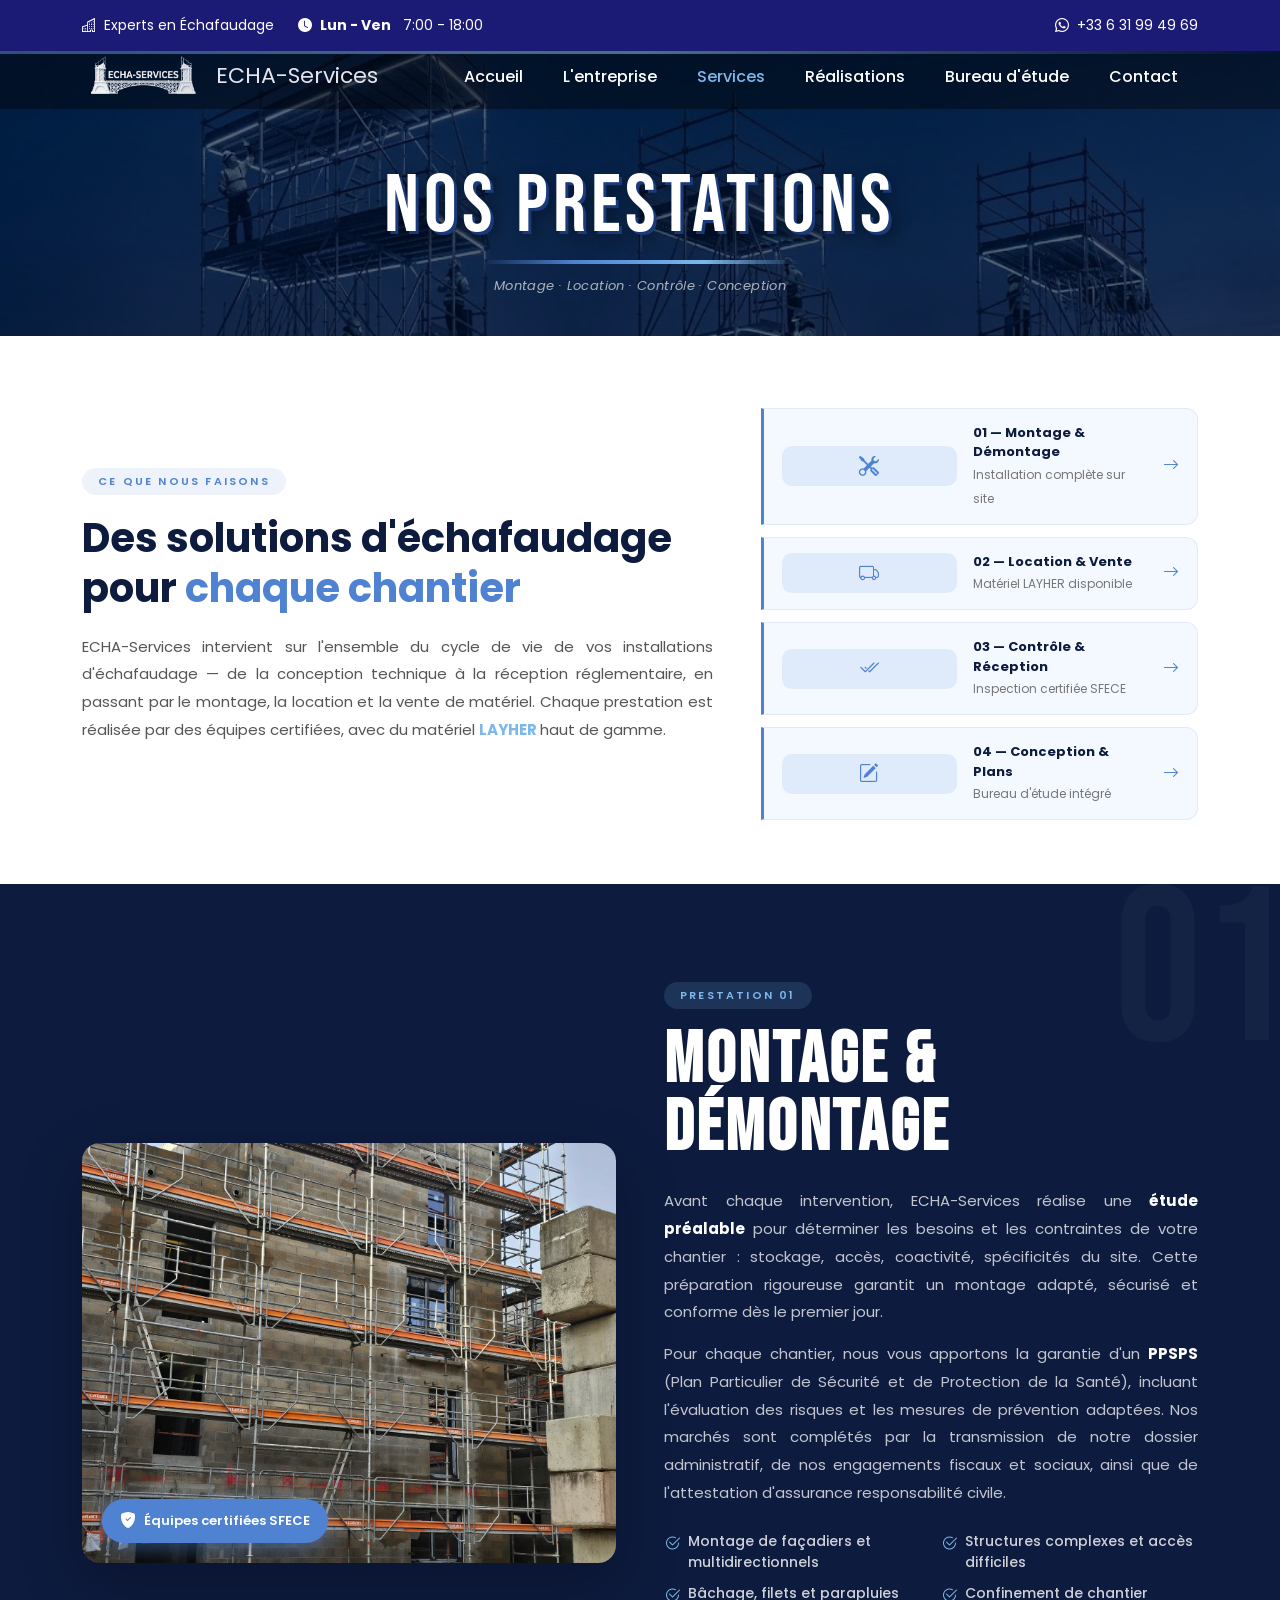
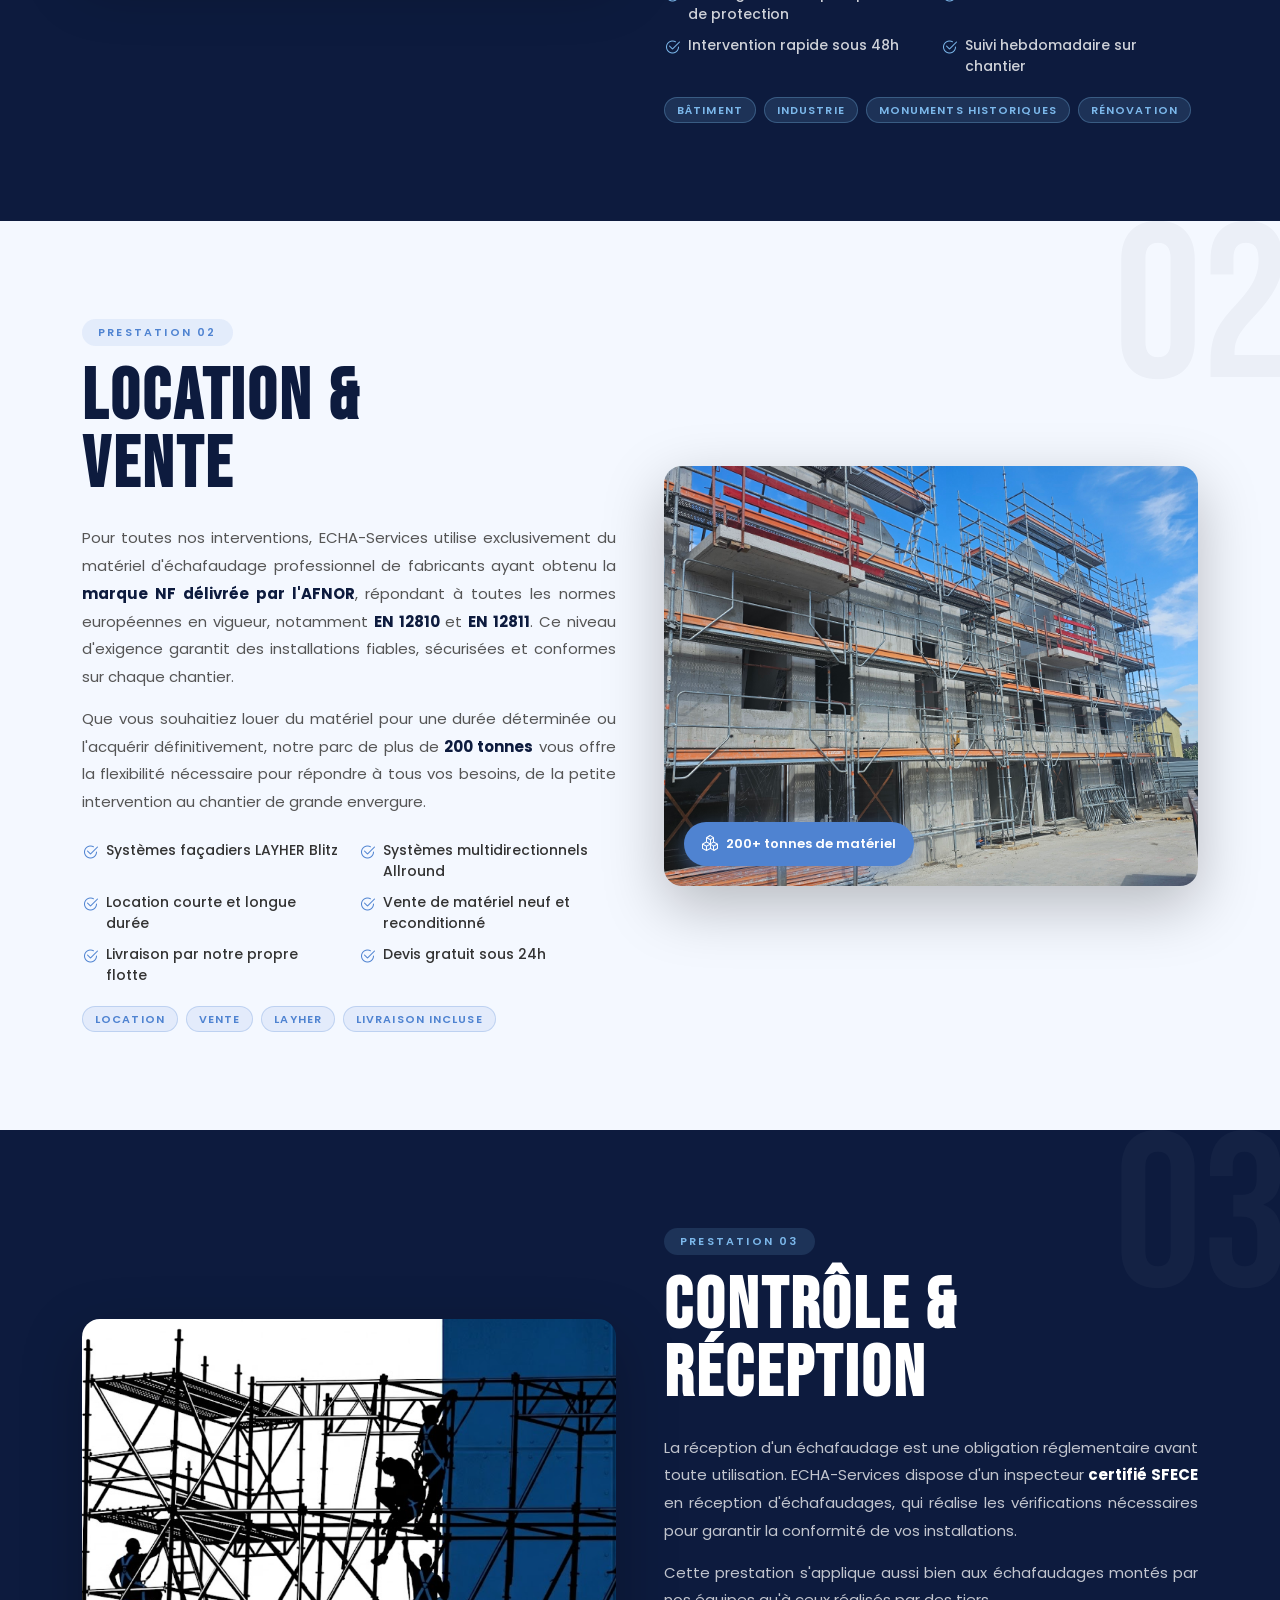
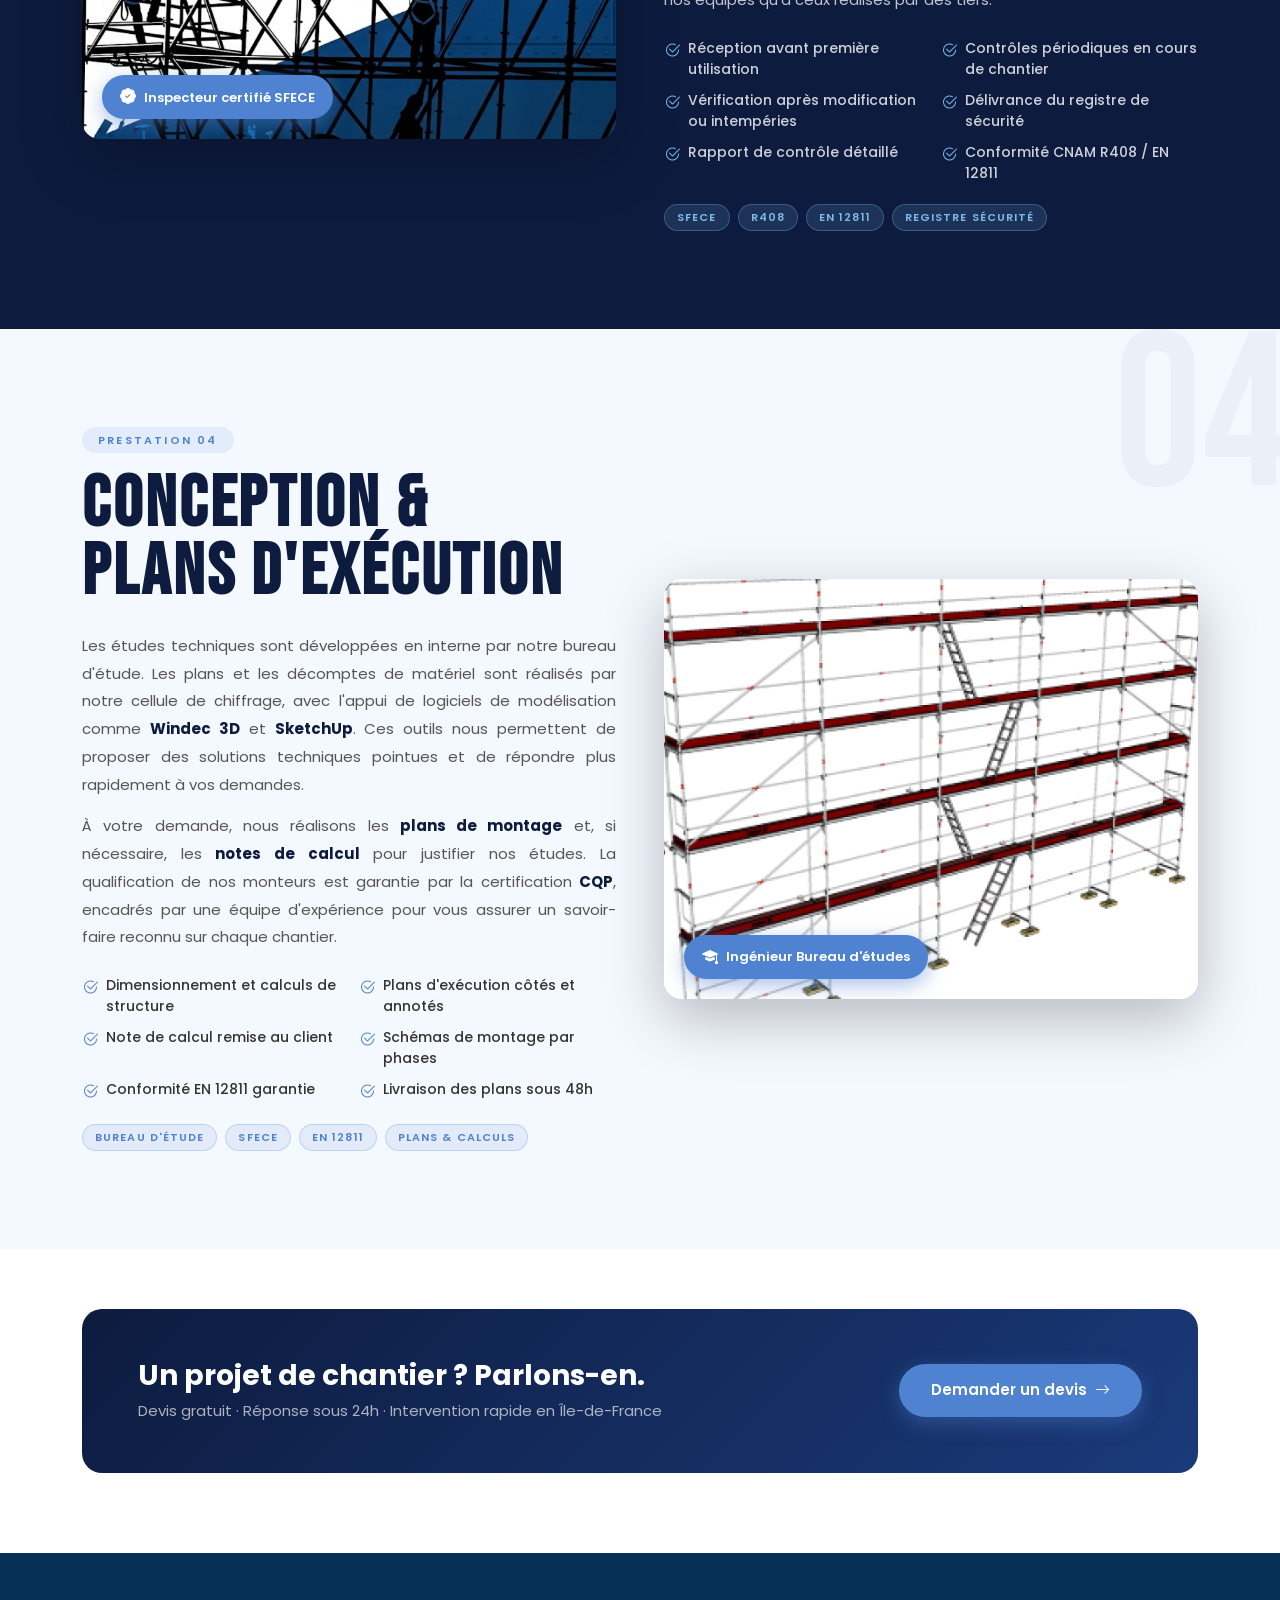
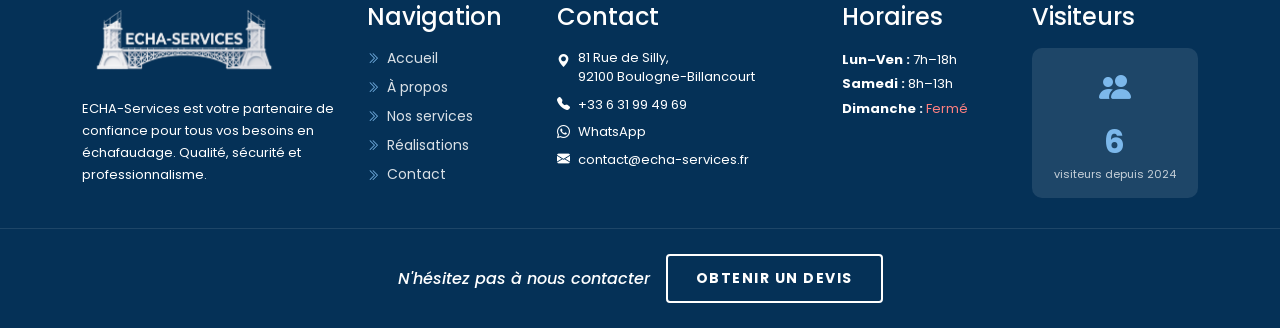
<file: services.html>
<!doctype html>
<html lang="fr">

<head>
    <meta charset="utf-8" />
    <meta name="viewport" content="width=device-width, initial-scale=1" />
    <meta name="description"
        content="ECHA-Services — Montage, location, contrôle et conception d'échafaudages en Île-de-France." />
    <title>Nos Services | ECHA-Services</title>
    <link rel="preconnect" href="https://fonts.googleapis.com" />
    <link rel="preconnect" href="https://fonts.gstatic.com" crossorigin />
    <link href="https://fonts.googleapis.com/css2?family=Poppins:ital,wght@0,400;0,500;0,700;1,400&display=swap"
        rel="stylesheet" />
    <link href="https://fonts.googleapis.com/css2?family=Bebas+Neue&display=swap" rel="stylesheet" />
    <link href="css/bootstrap.min.css" rel="stylesheet" />
    <link href="css/bootstrap-icons.css" rel="stylesheet" />
    <link href="css/tooplate-clean-work.css" rel="stylesheet" />
    <link href="css/services.css" rel="stylesheet" />
    <!-- Google Analytics -->
    <script async src="https://www.googletagmanager.com/gtag/js?id=G-7RDE3FMRTY"></script>
    <script>
        window.dataLayer = window.dataLayer || [];
        function gtag() { dataLayer.push(arguments); }
        gtag("js", new Date());
        gtag("config", "G-7RDE3FMRTY");
    </script>
</head>

<body>

    <header class="site-header">
        <div class="container">
            <div class="row">
                <div class="col-lg-12 col-12 d-flex flex-wrap">
                    <p class="d-flex me-4 mb-0"><i class="bi-building me-2"></i>Experts en Échafaudage</p>
                    <p class="d-flex d-lg-block d-md-block d-none me-4 mb-0">
                        <i class="bi-clock-fill me-2"></i><strong class="me-2">Lun - Ven</strong> 7:00 - 18:00
                    </p>
                    <p class="site-header-icon-wrap text-white d-flex mb-0 ms-auto">
                        <i class="site-header-icon bi-whatsapp me-2"></i>
                        <a href="tel:+33631994969" class="text-white">+33 6 31 99 49 69</a>
                    </p>
                </div>
            </div>
        </div>
    </header>

    <nav class="navbar navbar-expand-lg">
        <div class="container">
            <a class="navbar-brand" href="index.html">
                <img src="ImagesPNS/logo66VB.png" class="logo img-fluid logo-desktop" alt="ECHA-Services" />
                <img src="ImagesPNS/logo66.png" class="logo img-fluid logo-mobile" alt="ECHA-Services" />
                <span class="ms-2">ECHA-Services</span>
            </a>
            <button class="navbar-toggler" type="button" data-bs-toggle="collapse" data-bs-target="#navbarNav"
                aria-controls="navbarNav" aria-expanded="false" aria-label="Toggle navigation">
                <span class="navbar-toggler-icon"></span>
            </button>
            <div class="collapse navbar-collapse" id="navbarNav">
                <ul class="navbar-nav ms-auto">
                    <li class="nav-item"><a class="nav-link" href="index.html">Accueil</a></li>
                    <li class="nav-item"><a class="nav-link" href="entreprise.html">L'entreprise</a></li>
                    <li class="nav-item"><a class="nav-link active" href="services.html">Services</a></li>
                    <li class="nav-item"><a class="nav-link" href="realisations_echafaudages.html">Réalisations</a></li>
                    <li class="nav-item"><a class="nav-link" href="bureau_etude_echafaudage.html">Bureau d'étude</a>
                    </li>
                    <li class="nav-item"><a class="nav-link" href="contact.html">Contact</a></li>
                </ul>
            </div>
        </div>
    </nav>

    <main>

        <!-- BANNER -->
        <section class="banner-section">
            <div class="banner-title-wrap">
                <h1 class="banner-slide-title">NOS PRESTATIONS</h1>
                <span class="banner-underline"></span>
                <nav class="banner-breadcrumb" aria-label="Fil d'Ariane">
                    <span>Montage · Location · Contrôle · Conception</span>
                </nav>
            </div>
        </section>

        <!-- INTRO -->
        <section class="srv-intro-section">
            <div class="container">
                <div class="row align-items-center g-5">
                   <div class="col-lg-7 col-12">
    <span class="srv-label">Ce que nous faisons</span>

    <h2 class="srv-title">
        Des solutions d'échafaudage<br>
        pour <span class="srv-accent">chaque chantier</span>
    </h2>

    <p class="srv-text">
        ECHA-Services intervient sur l'ensemble du cycle de vie de vos installations
        d'échafaudage — de la conception technique à la réception réglementaire,
        en passant par le montage, la location et la vente de matériel.

        Chaque prestation est réalisée par des équipes certifiées,
        avec du matériel
        <strong>
            <a href="https://www.layher.fr/" target="_blank" rel="noopener noreferrer">
                LAYHER
            </a>
        </strong>
        haut de gamme.
    </p>
</div>
                    <div class="col-lg-5 col-12">
                        <div class="srv-nav-cards">
                            <a href="#montage" class="srv-nav-card reveal-up">
                                <div class="srv-nav-icon"><i class="bi-tools"></i></div>
                                <div>
                                    <strong>01 — Montage & Démontage</strong>
                                    <span>Installation complète sur site</span>
                                </div>
                                <i class="bi-arrow-right srv-nav-arrow"></i>
                            </a>
                            <a href="#location" class="srv-nav-card reveal-up">
                                <div class="srv-nav-icon"><i class="bi-truck"></i></div>
                                <div>
                                    <strong>02 — Location & Vente</strong>
                                    <span>Matériel LAYHER disponible</span>
                                </div>
                                <i class="bi-arrow-right srv-nav-arrow"></i>
                            </a>
                            <a href="#controle" class="srv-nav-card reveal-up">
                                <div class="srv-nav-icon"><i class="bi-check2-all"></i></div>
                                <div>
                                    <strong>03 — Contrôle & Réception</strong>
                                    <span>Inspection certifiée SFECE</span>
                                </div>
                                <i class="bi-arrow-right srv-nav-arrow"></i>
                            </a>
                            <a href="#conception" class="srv-nav-card reveal-up">
                                <div class="srv-nav-icon"><i class="bi-pencil-square"></i></div>
                                <div>
                                    <strong>04 — Conception & Plans</strong>
                                    <span>Bureau d'étude intégré</span>
                                </div>
                                <i class="bi-arrow-right srv-nav-arrow"></i>
                            </a>
                        </div>
                    </div>
                </div>
            </div>
        </section>

        <!-- S1 — MONTAGE -->
        <section class="srv-section srv-section--dark" id="montage">
            <div class="srv-section-num">01</div>
            <div class="container">
                <div class="row align-items-center g-5">
                    <div class="col-lg-6 col-12 reveal-left">
                        <div class="srv-img-wrap">
                            <img src="ImagesPNS/echa001.jpg" alt="Montage échafaudage ECHA-Services" class="srv-img" />
                            <div class="srv-img-badge"><i class="bi-shield-fill-check"></i><span>Équipes certifiées
                                    SFECE</span></div>
                        </div>
                    </div>
                    <div class="col-lg-6 col-12 reveal-right">
                        <div class="srv-content">
                            <span class="srv-label srv-label--light">Prestation 01</span>
                            <h2 class="srv-section-title">Montage &<br>Démontage</h2>
                            <p class="srv-section-text">Avant chaque intervention, ECHA-Services réalise une
                                <strong>étude préalable</strong> pour déterminer les besoins et les contraintes de votre
                                chantier : stockage, accès, coactivité, spécificités du site. Cette préparation
                                rigoureuse garantit un montage adapté, sécurisé et conforme dès le premier jour.</p>
                            <p class="srv-section-text">Pour chaque chantier, nous vous apportons la garantie d'un
                                <strong>PPSPS</strong> (Plan Particulier de Sécurité et de Protection de la Santé),
                                incluant l'évaluation des risques et les mesures de prévention adaptées. Nos marchés
                                sont complétés par la transmission de notre dossier administratif, de nos engagements
                                fiscaux et sociaux, ainsi que de l'attestation d'assurance responsabilité civile.</p>
                            <div class="srv-features">
                                <div class="srv-feature"><i class="bi-check2-circle"></i><span>Montage de façadiers et
                                        multidirectionnels</span></div>
                                <div class="srv-feature"><i class="bi-check2-circle"></i><span>Structures complexes et
                                        accès difficiles</span></div>
                                <div class="srv-feature"><i class="bi-check2-circle"></i><span>Bâchage, filets et
                                        parapluies de protection</span></div>
                                <div class="srv-feature"><i class="bi-check2-circle"></i><span>Confinement de
                                        chantier</span></div>
                                <div class="srv-feature"><i class="bi-check2-circle"></i><span>Intervention rapide sous
                                        48h</span></div>
                                <div class="srv-feature"><i class="bi-check2-circle"></i><span>Suivi hebdomadaire sur
                                        chantier</span></div>
                            </div>
                            <div class="srv-tags">
                                <span>Bâtiment</span><span>Industrie</span><span>Monuments
                                    historiques</span><span>Rénovation</span>
                            </div>
                        </div>
                    </div>
                </div>
            </div>
        </section>

        <!-- S2 — LOCATION -->
        <section class="srv-section srv-section--light" id="location">
            <div class="srv-section-num">02</div>
            <div class="container">
                <div class="row align-items-center g-5">
                    <div class="col-lg-6 col-12 order-lg-2 reveal-right">
                        <div class="srv-img-wrap">
                            <img src="ImagesPNS/echa002.jpg" alt="Location échafaudage LAYHER" class="srv-img" />
                            <div class="srv-img-badge"><i class="bi-boxes"></i><span>200+ tonnes de matériel</span>
                            </div>
                        </div>
                    </div>
                    <div class="col-lg-6 col-12 order-lg-1 reveal-left">
                        <div class="srv-content">
                            <span class="srv-label">Prestation 02</span>
                            <h2 class="srv-section-title srv-section-title--dark">Location &<br>Vente</h2>
                            <p class="srv-section-text srv-section-text--dark">Pour toutes nos interventions,
                                ECHA-Services utilise exclusivement du matériel d'échafaudage professionnel de
                                fabricants ayant obtenu la <strong>marque NF délivrée par l'AFNOR</strong>, répondant à
                                toutes les normes européennes en vigueur, notamment <strong>EN 12810</strong> et
                                <strong>EN 12811</strong>. Ce niveau d'exigence garantit des installations fiables,
                                sécurisées et conformes sur chaque chantier.</p>
                            <p class="srv-section-text srv-section-text--dark">Que vous souhaitiez louer du matériel
                                pour une durée déterminée ou l'acquérir définitivement, notre parc de plus de
                                <strong>200 tonnes</strong> vous offre la flexibilité nécessaire pour répondre à tous
                                vos besoins, de la petite intervention au chantier de grande envergure.</p>
                            <div class="srv-features srv-features--dark">
                                <div class="srv-feature srv-feature--dark"><i
                                        class="bi-check2-circle"></i><span>Systèmes façadiers LAYHER Blitz</span></div>
                                <div class="srv-feature srv-feature--dark"><i
                                        class="bi-check2-circle"></i><span>Systèmes multidirectionnels Allround</span>
                                </div>
                                <div class="srv-feature srv-feature--dark"><i
                                        class="bi-check2-circle"></i><span>Location courte et longue durée</span></div>
                                <div class="srv-feature srv-feature--dark"><i class="bi-check2-circle"></i><span>Vente
                                        de matériel neuf et reconditionné</span></div>
                                <div class="srv-feature srv-feature--dark"><i
                                        class="bi-check2-circle"></i><span>Livraison par notre propre flotte</span>
                                </div>
                                <div class="srv-feature srv-feature--dark"><i class="bi-check2-circle"></i><span>Devis
                                        gratuit sous 24h</span></div>
                            </div>
                            <div class="srv-tags srv-tags--dark">
                                <span>Location</span><span>Vente</span><span>LAYHER</span><span>Livraison incluse</span>
                            </div>
                        </div>
                    </div>
                </div>
            </div>
        </section>

        <!-- S3 — CONTRÔLE -->
        <section class="srv-section srv-section--dark" id="controle">
            <div class="srv-section-num">03</div>
            <div class="container">
                <div class="row align-items-center g-5">
                    <div class="col-lg-6 col-12 reveal-left">
                        <div class="srv-img-wrap">
                            <img src="ImagesPNS/acc001.PNG" alt="Contrôle réception SFECE" class="srv-img" />
                            <div class="srv-img-badge"><i class="bi-patch-check-fill"></i><span>Inspecteur certifié
                                    SFECE</span></div>
                        </div>
                    </div>
                    <div class="col-lg-6 col-12 reveal-right">
                        <div class="srv-content">
                            <span class="srv-label srv-label--light">Prestation 03</span>
                            <h2 class="srv-section-title">Contrôle &<br>Réception</h2>
                            <p class="srv-section-text">La réception d'un échafaudage est une obligation réglementaire
                                avant toute utilisation. ECHA-Services dispose d'un inspecteur <strong>certifié
                                    SFECE</strong> en réception d'échafaudages, qui réalise les vérifications
                                nécessaires pour garantir la conformité de vos installations.</p>
                            <p class="srv-section-text">Cette prestation s'applique aussi bien aux échafaudages montés
                                par nos équipes qu'à ceux réalisés par des tiers.</p>
                            <div class="srv-features">
                                <div class="srv-feature"><i class="bi-check2-circle"></i><span>Réception avant première
                                        utilisation</span></div>
                                <div class="srv-feature"><i class="bi-check2-circle"></i><span>Contrôles périodiques en
                                        cours de chantier</span></div>
                                <div class="srv-feature"><i class="bi-check2-circle"></i><span>Vérification après
                                        modification ou intempéries</span></div>
                                <div class="srv-feature"><i class="bi-check2-circle"></i><span>Délivrance du registre de
                                        sécurité</span></div>
                                <div class="srv-feature"><i class="bi-check2-circle"></i><span>Rapport de contrôle
                                        détaillé</span></div>
                                <div class="srv-feature"><i class="bi-check2-circle"></i><span>Conformité CNAM R408 / EN
                                        12811</span></div>
                            </div>
                            <div class="srv-tags">
                                <span>SFECE</span><span>R408</span><span>EN 12811</span><span>Registre sécurité</span>
                            </div>
                        </div>
                    </div>
                </div>
            </div>
        </section>

        <!-- S4 — CONCEPTION -->
        <section class="srv-section srv-section--light" id="conception">
            <div class="srv-section-num">04</div>
            <div class="container">
                <div class="row align-items-center g-5">
                    <div class="col-lg-6 col-12 order-lg-2 reveal-right">
                        <div class="srv-img-wrap">
                            <img src="ImagesPNS/conception.png" alt="Conception plans bureau étude" class="srv-img" />
                            <div class="srv-img-badge"><i class="bi-mortarboard-fill"></i><span>Ingénieur Bureau d'études</span></div>
                        </div>
                    </div>
                    <div class="col-lg-6 col-12 order-lg-1 reveal-left">
                        <div class="srv-content">
                            <span class="srv-label">Prestation 04</span>
                            <h2 class="srv-section-title srv-section-title--dark">Conception &<br>Plans d'exécution</h2>
                            <p class="srv-section-text srv-section-text--dark">Les études techniques sont développées en
                                interne par notre bureau d'étude. Les plans et les décomptes de matériel sont réalisés
                                par notre cellule de chiffrage, avec l'appui de logiciels de modélisation comme
                                <strong>Windec 3D</strong> et <strong>SketchUp</strong>. Ces outils nous permettent de
                                proposer des solutions techniques pointues et de répondre plus rapidement à vos
                                demandes.</p>
                            <p class="srv-section-text srv-section-text--dark">À votre demande, nous réalisons les
                                <strong>plans de montage</strong> et, si nécessaire, les <strong>notes de
                                    calcul</strong> pour justifier nos études. La qualification de nos monteurs est
                                garantie par la certification <strong>CQP</strong>, encadrés par une équipe d'expérience
                                pour vous assurer un savoir-faire reconnu sur chaque chantier.</p>
                            <div class="srv-features srv-features--dark">
                                <div class="srv-feature srv-feature--dark"><i
                                        class="bi-check2-circle"></i><span>Dimensionnement et calculs de
                                        structure</span></div>
                                <div class="srv-feature srv-feature--dark"><i class="bi-check2-circle"></i><span>Plans
                                        d'exécution côtés et annotés</span></div>
                                <div class="srv-feature srv-feature--dark"><i class="bi-check2-circle"></i><span>Note de
                                        calcul remise au client</span></div>
                                <div class="srv-feature srv-feature--dark"><i class="bi-check2-circle"></i><span>Schémas
                                        de montage par phases</span></div>
                                <div class="srv-feature srv-feature--dark"><i
                                        class="bi-check2-circle"></i><span>Conformité EN 12811 garantie</span></div>
                                <div class="srv-feature srv-feature--dark"><i
                                        class="bi-check2-circle"></i><span>Livraison des plans sous 48h</span></div>
                            </div>
                            <div class="srv-tags srv-tags--dark">
                                <span>Bureau d'étude</span><span>SFECE</span><span>EN 12811</span><span>Plans &
                                    calculs</span>
                            </div>
                        </div>
                    </div>
                </div>
            </div>
        </section>

        <!-- CTA -->
        <section class="srv-cta-section">
            <div class="container">
                <div class="srv-cta-box">
                    <div class="row align-items-center">
                        <div class="col-lg-8 col-12 mb-3 mb-lg-0">
                            <h3>Un projet de chantier ? Parlons-en.</h3>
                            <p>Devis gratuit · Réponse sous 24h · Intervention rapide en Île-de-France</p>
                        </div>
                        <div class="col-lg-4 col-12 text-lg-end">
                            <a href="contact.html" class="srv-cta-btn">Demander un devis <i
                                    class="bi-arrow-right ms-2"></i></a>
                        </div>
                    </div>
                </div>
            </div>
        </section>

    </main>

    <footer class="site-footer">
        <div class="container">
            <div class="row g-4 align-items-start">
                <div class="col-lg-3 col-md-6 col-12 reveal-up reveal-delay-1">
                    <img src="ImagesPNS/logo66VB.png" class="img-fluid mb-3" alt="ECHA-Services"
                        style="max-width:200px;" />
                    <p class="text-white mb-0" style="font-size:13px; line-height:1.7;">ECHA-Services est votre
                        partenaire de confiance pour tous vos besoins en échafaudage. Qualité, sécurité et
                        professionnalisme.</p>
                </div>
                <div class="col-lg-2 col-md-6 col-6 reveal-up reveal-delay-2">
                    <h5 class="site-footer-title mb-3">Navigation</h5>
                    <ul class="footer-menu" style="column-count:1;">
                        <li class="footer-menu-item"><a href="index.html" class="footer-menu-link"><i
                                    class="bi-chevron-double-right footer-menu-link-icon me-2"></i>Accueil</a></li>
                        <li class="footer-menu-item"><a href="entreprise.html" class="footer-menu-link"><i
                                    class="bi-chevron-double-right footer-menu-link-icon me-2"></i>À propos</a></li>
                        <li class="footer-menu-item"><a href="services.html" class="footer-menu-link"><i
                                    class="bi-chevron-double-right footer-menu-link-icon me-2"></i>Nos services</a></li>
                        <li class="footer-menu-item"><a href="realisations_echafaudages.html"
                                class="footer-menu-link"><i
                                    class="bi-chevron-double-right footer-menu-link-icon me-2"></i>Réalisations</a></li>
                        <li class="footer-menu-item"><a href="contact.html" class="footer-menu-link"><i
                                    class="bi-chevron-double-right footer-menu-link-icon me-2"></i>Contact</a></li>
                    </ul>
                </div>
                <div class="col-lg-3 col-md-6 col-6 reveal-up reveal-delay-2">
                    <h5 class="site-footer-title mb-3">Contact</h5>
                    <p class="text-white d-flex mb-2" style="font-size:13px;"><i
                            class="bi-geo-alt-fill me-2 mt-1 flex-shrink-0"></i><span>81 Rue de Silly,<br>92100
                            Boulogne-Billancourt</span></p>
                    <p class="text-white d-flex mb-2" style="font-size:13px;"><i
                            class="bi-telephone-fill me-2 flex-shrink-0"></i><a href="tel:+33631994969"
                            class="site-footer-link">+33 6 31 99 49 69</a></p>
                    <p class="text-white d-flex mb-2" style="font-size:13px;"><i
                            class="bi-whatsapp me-2 flex-shrink-0"></i><a href="https://wa.me/33631994969"
                            class="site-footer-link" target="_blank">WhatsApp</a></p>
                    <p class="text-white d-flex mb-0" style="font-size:13px;"><i
                            class="bi-envelope-fill me-2 flex-shrink-0"></i><a href="mailto:contact@echa-services.fr"
                            class="site-footer-link">contact@echa-services.fr</a></p>
                </div>
                <div class="col-lg-2 col-md-6 col-6 reveal-up reveal-delay-3">
                    <h5 class="site-footer-title mb-3">Horaires</h5>
                    <div style="font-size:13px; line-height:1.9;">
                        <div><strong class="text-white">Lun–Ven :</strong> <span class="text-white">7h–18h</span></div>
                        <div><strong class="text-white">Samedi :</strong> <span class="text-white">8h–13h</span></div>
                        <div><strong class="text-white">Dimanche :</strong> <span style="color:#ff8080;">Fermé</span>
                        </div>
                    </div>
                </div>
                <div class="col-lg-2 col-md-6 col-6 reveal-up reveal-delay-4">
                    <h5 class="site-footer-title mb-3">Visiteurs</h5>
                    <div class="visiteurs-box text-center">
                        <i class="bi-people-fill visiteurs-icon"></i>
                        <div id="visit-counter" class="visiteurs-count">000 000</div>
                        <p class="visiteurs-label mb-0">visiteurs depuis 2024</p>
                    </div>
                </div>
            </div>
        </div>
        <div class="site-footer-bottom">
            <div class="container">
                <div class="d-flex justify-content-center align-items-center gap-3 flex-wrap">
                    <p class="copyright-text mb-0">N'hésitez pas à nous contacter</p>
                    <a href="contact.html" class="btn-devis">OBTENIR UN DEVIS</a>
                </div>
            </div>
        </div>
    </footer>

    <script src="js/bootstrap.min.js"></script>
    <script src="js/main.js"></script>
    <script src="js/scroll-reveal.js"></script>

</body>

</html>
</file>
<file: css/tooplate-clean-work.css>
/*

Tooplate 2132 Clean Work — ECHA-Services customization

*/

/*---------------------------------------
  CUSTOM PROPERTIES ( VARIABLES )             
-----------------------------------------*/
:root {
  --white-color: #ffffff;
  --primary-color: #7cb8eb;
  --secondary-color: #587fbb;
  --section-bg-color: #f0f8ff;
  --custom-btn-bg-color: #4f83d1;
  --custom-btn-bg-hover-color: #7cb8eb;
  --dark-color: #000000;
  --footer-bg: #053157;
  --p-color: #717275;
  --border-color: #e9eaeb;
  --link-hover-color: #4f83d1;

  --body-font-family: 'Poppins', sans-serif;

  --h1-font-size: 52px;
  --h2-font-size: 46px;
  --h3-font-size: 32px;
  --h4-font-size: 28px;
  --h5-font-size: 24px;
  --h6-font-size: 22px;
  --p-font-size: 16px;
  --btn-font-size: 18px;
  --copyright-font-size: 14px;

  --border-radius-large: 100px;
  --border-radius-medium: 20px;
  --border-radius-small: 10px;

  --font-weight-normal: 400;
  --font-weight-medium: 500;
  --font-weight-bold: 700;
}

body {
  background-color: var(--white-color);
  font-family: var(--body-font-family);
}

/*---------------------------------------
  TYPOGRAPHY               
-----------------------------------------*/
h2,
h3,
h4,
h5,
h6 {
  color: var(--dark-color);
}

h1,
h2,
h3,
h4,
h5,
h6 {
  font-weight: var(--font-weight-medium);
}

h1 {
  font-size: var(--h1-font-size);
  font-weight: var(--font-weight-bold);
}

h2 {
  font-size: var(--h2-font-size);
  font-weight: var(--font-weight-bold);
}

h3 {
  font-size: var(--h3-font-size);
}

h4 {
  font-size: var(--h4-font-size);
}

h5 {
  font-size: var(--h5-font-size);
}

h6 {
  font-size: var(--h6-font-size);
}

p {
  color: var(--p-color);
  font-size: var(--p-font-size);
  font-weight: var(--font-weight-normal);
}

ul li {
  color: var(--p-color);
  font-size: var(--p-font-size);
  font-weight: var(--font-weight-normal);
}

a,
button {
  touch-action: manipulation;
  transition: all 0.3s;
}

a {
  display: inline-block;
  color: var(--primary-color);
  text-decoration: none;
}

a:hover {
  color: var(--link-hover-color);
}

b,
strong {
  font-weight: var(--font-weight-bold);
}

.page-404-title {
  color: var(--secondary-color);
  font-size: 10rem;
}


/*---------------------------------------
  SECTION               
-----------------------------------------*/
.section-padding {
  padding-top: 100px;
  padding-bottom: 100px;
}

.section-bg {
  background-color: var(--section-bg-color);
}

.section-overlay {
    position: absolute;
    top: 0;
    left: 0;
    width: 100%;
    height: 100%;
    background: rgba(10, 25, 47, 0.5); /* Ajoute un voile bleu nuit pour la lisibilité */
}

.testimonial-section .section-overlay {
  opacity: 0.9;
}

.section-overlay+.container {
  position: relative;
}


/*---------------------------------------
  ANIMATED HEADLINE — FIX CENTRAGE
-----------------------------------------*/
.cd-headline {
  display: block;
  text-align: center;
  width: 100%;
}

.cd-words-wrapper {
  display: block;
  position: relative;
  text-align: center;
  width: 100%;
  min-height: 1.2em;
}

.cd-words-wrapper b {
  color: #e5e50f;
  display: block;
  position: absolute;
  white-space: nowrap;
  width: 100%;
  left: 0;
  top: 0;
  text-align: center;
}

.cd-words-wrapper b.is-visible {
  position: relative;
  display: block;
  text-align: center;
  white-space: normal;
  word-break: keep-all;
}

.no-js .cd-words-wrapper b {
  opacity: 0;
}

.no-js .cd-words-wrapper b.is-visible {
  opacity: 1;
}

.cd-headline.rotate-1 .cd-words-wrapper {
  -webkit-perspective: 300px;
  perspective: 300px;
}

.cd-headline.rotate-1 b {
  opacity: 0;
  transform-origin: 50% 100%;
  transform: rotateX(180deg);
}

.cd-headline.rotate-1 b.is-visible {
  opacity: 1;
  transform: rotateX(0deg);
  animation: cd-rotate-1-in 1.2s;
}

.cd-headline.rotate-1 b.is-hidden {
  transform: rotateX(180deg);
  animation: cd-rotate-1-out 1.2s;
}

@keyframes cd-rotate-1-in {
  0% {
    transform: rotateX(180deg);
    opacity: 0;
  }

  35% {
    transform: rotateX(120deg);
    opacity: 0;
  }

  65% {
    opacity: 0;
  }

  100% {
    transform: rotateX(360deg);
    opacity: 1;
  }
}

@keyframes cd-rotate-1-out {
  0% {
    transform: rotateX(0deg);
    opacity: 1;
  }

  35% {
    transform: rotateX(-40deg);
    opacity: 1;
  }

  65% {
    opacity: 0;
  }

  100% {
    transform: rotateX(180deg);
    opacity: 0;
  }
}


/*---------------------------------------
  BUTTON STYLES               
-----------------------------------------*/
.button {
  display: inline-block;
  position: relative;
}

.button::before,
.button::after {
  position: absolute;
  top: 0;
  left: 0;
  width: 100%;
  height: 100%;
}

.button--atlas>span {
  display: inline-block;
}

.button--atlas:hover>span {
  opacity: 0;
}

.marquee {
  position: absolute;
  top: 0;
  left: 0;
  width: 100%;
  overflow: hidden;
  pointer-events: none;
}

.marquee__inner {
  width: fit-content;
  display: flex;
  position: relative;
  --offset: 1rem;
  --move-initial: calc(-25% + var(--offset));
  --move-final: calc(-50% + var(--offset));
  transform: translate3d(var(--move-initial), 0, 0);
  animation: marquee 1s linear infinite;
  animation-play-state: paused;
  opacity: 0;
}

.button--atlas:hover .marquee__inner {
  animation-play-state: running;
  opacity: 1;
  transition-duration: 0.4s;
}

.marquee span {
  text-align: center;
  white-space: nowrap;
  font-style: italic;
  padding: 15px;
}

@keyframes marquee {
  0% {
    transform: translate3d(var(--move-initial), 0, 0);
  }

  100% {
    transform: translate3d(var(--move-final), 0, 0);
  }
}

.button--pan {
  overflow: hidden;
}

.button--pan span {
  position: relative;
}

.button--pan::before {
  content: '';
  transition: transform 0.3s cubic-bezier(0.7, 0, 0.2, 1);
}

.button--pan:hover::before {
  background: transparent;
  transform: translate3d(0, -100%, 0);
}


/*---------------------------------------
  CUSTOM BLOCK               
-----------------------------------------*/
.custom-block-wrap {
  position: relative;
}

.custom-block-wrap .custom-block {
  position: absolute;
  bottom: 0;
  right: 0;
}

.custom-block {
  background-color: var(--primary-color);
  border-radius: var(--border-radius-small);
  padding: 35px;
}

.custom-block .custom-icon,
.custom-block a {
  color: var(--white-color);
}

.custom-icon {
  color: var(--secondary-color);
}

.bi-star-fill {
  color: var(--custom-btn-bg-color);
}

.avatar-image {
  border-radius: var(--border-radius-large);
  width: 60px;
  height: 60px;
  object-fit: cover;
}


/*---------------------------------------
  CUSTOM BUTTON               
-----------------------------------------*/
.custom-btn {
  background: var(--custom-btn-bg-color);
  border: 2px solid transparent;
  border-radius: var(--border-radius-large);
  color: var(--white-color);
  font-size: var(--btn-font-size);
  font-weight: var(--font-weight-normal);
  line-height: normal;
  transition: all 0.3s;
  padding: 15px 25px;
}

.navbar-expand-lg .navbar-nav .nav-link.custom-btn {
  margin-top: 8px;
  margin-right: 0;
  padding: 5px 20px;
}

.custom-btn:hover {
  background: var(--custom-btn-bg-hover-color);
  color: var(--white-color);
}

.custom-border-btn {
  background: transparent;
  border: 2px solid var(--custom-btn-bg-color);
  color: var(--custom-btn-bg-color);
}

.navbar-expand-lg .navbar-nav .nav-link.custom-btn:hover,
.custom-border-btn:hover {
  background: var(--custom-btn-bg-hover-color);
  border-color: transparent;
  color: var(--white-color);
}

.custom-btn-bg-white {
  border-color: var(--white-color);
  color: var(--white-color);
}


/*---------------------------------------
  NAVIGATION              
-----------------------------------------*/
.navbar {
  background: rgba(0, 0, 0, 0.4);
  position: absolute;
  top: 45px;
  right: 0;
  left: 0;
  z-index: 9;
  padding-top: 0;
  padding-bottom: 0;
}

.navbar-brand,
.navbar-brand:hover {
  color: rgb(228, 228, 238);
  font-size: var(--h6-font-size);
  font-weight: var(--font-weight-normal);
}

.logo {
  width: 120px;
  height: 50px;
}

.navbar-expand-lg .navbar-nav .nav-link {
  margin: 20px;
  padding: 0;
}

.navbar-nav .nav-link {
  display: inline-block;
  color: var(--white-color);
  font-size: var(--p-font-size);
  font-weight: var(--font-weight-medium);
  position: relative;
  padding-top: 15px;
  padding-bottom: 15px;
}

.navbar-nav .nav-link.active,
.navbar-nav .nav-link:hover {
  background: transparent;
  color: var(--primary-color);
}

.dropdown-menu {
  background: var(--white-color);
  box-shadow: 0 1rem 3rem rgba(0, 0, 0, .175);
  border: 0;
  display: inherit;
  opacity: 0;
  min-width: 9rem;
  margin-top: 20px;
  padding: 13px 0 10px 0;
  transition: all 0.3s;
  pointer-events: none;
}

.dropdown-menu::before {
  content: "";
  width: 0;
  height: 0;
  border-left: 20px solid transparent;
  border-right: 20px solid transparent;
  border-bottom: 15px solid var(--white-color);
  position: absolute;
  top: -10px;
  left: 10px;
}

.dropdown-item {
  display: inline-block;
  color: var(--p-color);
  font-size: var(--p-font-size);
  font-weight: var(--font-weight-medium);
  position: relative;
  padding-top: 0;
  padding-bottom: 7px;
}

.dropdown-item.active,
.dropdown-item:active,
.dropdown-item:focus,
.dropdown-item:hover {
  background: transparent;
  color: var(--primary-color);
}

.dropdown-toggle::after {
  content: "\f282";
  display: inline-block;
  font-family: bootstrap-icons !important;
  font-size: var(--copyright-font-size);
  font-style: normal;
  font-weight: normal !important;
  border: 0;
  position: relative;
  left: 2px;
}

@media screen and (min-width: 992px) {
  .dropdown:hover .dropdown-menu {
    opacity: 1;
    margin-top: 0;
    pointer-events: auto;
  }
}

.navbar-toggler {
  border: 0;
  padding: 0;
  cursor: pointer;
  margin: 0;
  width: 30px;
  height: 35px;
  outline: none;
}

.navbar-toggler:focus {
  outline: none;
  box-shadow: none;
}

.navbar-toggler[aria-expanded="true"] .navbar-toggler-icon {
  background: transparent;
}

.navbar-toggler[aria-expanded="true"] .navbar-toggler-icon:before,
.navbar-toggler[aria-expanded="true"] .navbar-toggler-icon:after {
  transition: top 300ms 50ms ease, transform 300ms 350ms ease;
  top: 0;
}

.navbar-toggler[aria-expanded="true"] .navbar-toggler-icon:before {
  transform: rotate(45deg);
}

.navbar-toggler[aria-expanded="true"] .navbar-toggler-icon:after {
  transform: rotate(-45deg);
}

.navbar-toggler .navbar-toggler-icon {
  background: var(--dark-color);
  transition: background 10ms 300ms ease;
  display: block;
  width: 30px;
  height: 2px;
  position: relative;
}

.navbar-toggler .navbar-toggler-icon:before,
.navbar-toggler .navbar-toggler-icon:after {
  transition: top 300ms 350ms ease, transform 300ms 50ms ease;
  position: absolute;
  right: 0;
  left: 0;
  background: var(--dark-color);
  width: 30px;
  height: 2px;
  content: '';
}

.navbar-toggler .navbar-toggler-icon::before {
  top: -8px;
}

.navbar-toggler .navbar-toggler-icon::after {
  top: 8px;
}


/*---------------------------------------
  SITE HEADER              
-----------------------------------------*/
.site-header {
  background: rgb(27, 27, 118);
  position: relative;
  z-index: 22;
  padding-top: 15px;
  padding-bottom: 15px;
}

.site-header p,
.site-header p a,
.site-header .social-icon-link {
  color: var(--white-color);
  font-size: var(--copyright-font-size);
}

.site-header .social-icon {
  text-align: right;
}

.site-header .social-icon-link {
  background: transparent;
  width: inherit;
  height: inherit;
  line-height: inherit;
  margin-right: 15px;
}

.site-header-icon {
  display: inline-block;
}


/*---------------------------------------
  HERO        
-----------------------------------------*/
.hero-section {
  position: relative;
  overflow: hidden;
  padding-top: 100px;
  padding-bottom: 100px;
  min-height: 680px;
}

.hero-section .container {
  position: relative;
  z-index: 2;
}

.hero-section svg {
  position: absolute;
  bottom: -50px;
  right: 0;
  left: 0;
  pointer-events: none;
}

@media screen and (min-width: 991px) {
  .hero-section-full-height {
    height: 85vh;
  }
}


/*---------------------------------------
  LOGO DESKTOP / MOBILE
-----------------------------------------*/
.logo-desktop {
  display: inline-block;
}

.logo-mobile {
  display: none;
}

@media screen and (max-width: 991px) {
  .logo-desktop {
    display: none;
  }

  .logo-mobile {
    display: inline-block;
  }
}


/*---------------------------------------
  INTRO SECTION
-----------------------------------------*/
.intro-section {
  padding-top: 60px;
  padding-bottom: 60px;
}

.intro-eyebrow {
  color: var(--custom-btn-bg-color);
  font-weight: var(--font-weight-bold);
  font-size: 38px;
  margin-bottom: 4px;
  text-transform: uppercase;
  letter-spacing: 1px;
}

.intro-main-title {
  font-size: 26px;
  font-weight: var(--font-weight-bold);
  color: var(--footer-bg);
  margin-bottom: 30px;
  line-height: 1.2;
}

.intro-box {
  border: 1px solid var(--border-color);
  border-radius: var(--border-radius-small);
  padding: 35px;
  background: #fff;
  text-align: justify;
}

.intro-box-right {
  border-left: 4px solid var(--custom-btn-bg-color);
}

.intro-box-title {
  color: var(--custom-btn-bg-color);
  font-size: 20px;
  font-weight: var(--font-weight-bold);
  margin-bottom: 18px;
}

.intro-img {
  border-radius: var(--border-radius-small);
  object-fit: cover;
  height: 100%;
  max-height: 380px;
}

.intro-section-2 {
  padding-top: 60px;
  padding-bottom: 60px;
}


/*---------------------------------------
  BANDEAU TEXTE BLEU
-----------------------------------------*/
.bandeau-section {
  background-color: var(--footer-bg);
  padding: 30px 0;
}

.bandeau-primary {
  color: var(--primary-color);
  font-size: 15px;
  margin-bottom: 6px;
}

.bandeau-secondary {
  color: rgba(255, 255, 255, 0.85);
  font-size: 15px;
}


/*---------------------------------------
  AVANTAGES SECTION
-----------------------------------------*/

.avantages-section {
  padding-top: 40px;
  padding-bottom: 40px;
  background: #fff;
}

.avantage-item {
  padding: 10px 20px;
}

.avantage-icon-wrap {
  width: 120px;
  height: 120px;
  border-radius: 50%;
  background: var(--section-bg-color);
  display: flex;
  align-items: center;
  justify-content: center;
  margin: 0 auto 12px;
  transition: all 0.3s;
}

.avantage-item:hover .avantage-icon-wrap {
  background: var(--custom-btn-bg-color);
}

.avantage-icon-wrap .avantage-img {
  width: 90px;
  height: 90px;
  object-fit: contain;
}

.avantage-label {
  font-size: 16px;
  font-weight: 600;
  color: var(--footer-bg);
  margin-bottom: 0;
  line-height: 1.5;
}

.avantage-label strong {
  color: var(--custom-btn-bg-color);
  display: block;
  font-size: 17px;
}


/*---------------------------------------
  PARTNERS / RÉFÉRENCES
-----------------------------------------*/
.partners-section {
  text-align: center;
  padding-top: 25px;
  padding-bottom: 50px;
}

.partners-section-title {
  border-radius: var(--border-radius-large);
  display: inline-block;
  position: relative;
  bottom: 50px;
  margin-bottom: -50px;
  padding: 10px 20px;
  font-size: 20px;
  font-weight: var(--font-weight-bold);
  color: var(--footer-bg);
}

.partners-image {
  display: block;
  width: 150px;
  margin: auto;
  transition: all 0.3s;
}

.partners-image:hover {
  transform: scale(1.05);
}


/*---------------------------------------
  RÉALISATIONS SECTION
-----------------------------------------*/
.realisations-section {
  background: #fff;
}

.realisations-title {
  color: var(--footer-bg);
}

.realisation-img {
  width: 100%;
  height: 240px;
  object-fit: cover;
  border-radius: var(--border-radius-small);
  display: block;
  transition: transform 0.3s, box-shadow 0.3s;
}

.realisation-img:hover {
  transform: scale(1.02);
  box-shadow: 0 10px 30px rgba(0, 0, 0, 0.15);
}

.btn-voir-realisations {
  display: inline-block;
  background: var(--custom-btn-bg-color);
  color: #fff;
  border: 2px solid var(--custom-btn-bg-color);
  border-radius: var(--border-radius-large);
  padding: 14px 40px;
  font-size: 16px;
  font-weight: var(--font-weight-bold);
  text-decoration: none;
  transition: all 0.3s;
  letter-spacing: 0.5px;
}

.btn-voir-realisations:hover {
  background: var(--footer-bg);
  border-color: var(--footer-bg);
  color: #fff;
}


/*---------------------------------------
  POURQUOI SECTION
-----------------------------------------*/
.pourquoi-section {
  background: var(--section-bg-color);
}

.pourquoi-accent {
  color: var(--custom-btn-bg-color);
}

.pourquoi-item {
  padding: 20px 10px;
}

.pourquoi-icon {
  display: block;
  font-size: 3rem;
  color: var(--custom-btn-bg-color);
  margin-bottom: 16px;
}

.pourquoi-label {
  font-size: 14px;
  font-weight: var(--font-weight-medium);
  color: var(--footer-bg);
  margin-bottom: 0;
}


/*---------------------------------------
  CTA DEVIS SECTION
-----------------------------------------*/
.cta-section {
  padding: 50px 0;
  background: #fff;
}

.cta-box {
  background: linear-gradient(135deg, var(--footer-bg) 0%, #0a5a9c 100%);
  border-radius: var(--border-radius-medium);
  padding: 40px 50px;
}

.cta-title {
  color: #fff;
  font-size: 26px;
  font-weight: var(--font-weight-bold);
  margin-bottom: 8px;
}

.cta-subtitle {
  color: rgba(255, 255, 255, 0.8);
  font-size: 15px;
}

.btn-cta {
  display: inline-block;
  background: #fff;
  color: var(--footer-bg);
  border: 2px solid #fff;
  border-radius: var(--border-radius-large);
  padding: 14px 36px;
  font-size: 15px;
  font-weight: var(--font-weight-bold);
  text-decoration: none;
  letter-spacing: 0.5px;
  transition: all 0.3s;
}

.btn-cta:hover {
  background: transparent;
  color: #fff;
}


/*---------------------------------------
  SERVICES              
-----------------------------------------*/
.services-thumb {
  background-color: var(--white-color);
  border-radius: var(--border-radius-small);
  position: relative;
  overflow: hidden;
  margin-bottom: 24px;
  padding: 30px;
}

.services-thumb.section-bg {
  background: var(--section-bg-color);
}

.services-image-wrap {
  border-radius: var(--border-radius-small);
  position: relative;
  overflow: hidden;
}

.services-image-wrap:hover .services-image-hover {
  opacity: 1;
}

.services-title-link {
  display: block;
}

.services-image,
.team-image {
  border-radius: var(--border-radius-small);
  display: block;
  aspect-ratio: 1;
  object-fit: cover;
  transition: all 0.5s;
}

.services-image-hover {
  position: absolute;
  top: 0;
  right: 0;
  bottom: 0;
  left: 0;
  opacity: 0;
}

.services-icon-wrap {
  background: var(--secondary-color);
  color: var(--white-color);
  font-size: var(--h3-font-size);
  position: absolute;
  bottom: 0;
  right: 0;
  left: 0;
  transition: opacity 0.5s;
  padding: 8px 12px;
}


/*---------------------------------------
  TESTIMONIAL              
-----------------------------------------*/
.testimonial-section {
  background-image: url('../ImagesPNS/fond02.jpg');
  background-repeat: no-repeat;
  background-position: center;
  background-size: cover;
  position: relative;
}

.testimonial-section::before {
  content: '';
  position: absolute;
  top: 0;
  left: 0;
  width: 100%;
  height: 100%;
  background-color: rgba(0, 0, 0, 0.5);
  z-index: 0;
}

.testimonial-section .featured-block {
  background-color: var(--primary-color);
  border-radius: var(--border-radius-medium);
  margin-bottom: 24px;
  padding: 30px;
}

.testimonial-section .featured-block h4,
.testimonial-section .featured-block p {
  color: var(--white-color);
}

.featured-block {
  padding: 5px;
}


/*---------------------------------------
  ABOUT              
-----------------------------------------*/
.about-image,
.gallery-image {
  border-radius: var(--border-radius-medium);
}

.team-info {
  background: var(--white-color);
  border-radius: var(--border-radius-medium);
  position: relative;
  padding: 30px;
}

.team-info p {
  margin-bottom: 0;
}

.team-info::before {
  content: "";
  display: block;
  margin: auto;
  width: 0;
  height: 0;
  border-right: 20px solid var(--white-color);
  border-top: 20px solid transparent;
  border-bottom: 20px solid transparent;
  position: absolute;
  left: -20px;
  top: 0;
  bottom: 0;
}

.gallery-image {
  transition: all 0.3s;
}

.gallery-image:hover {
  transform: scale(1.02);
}


/*---------------------------------------
  CONTACT               
-----------------------------------------*/
.contact-form {
  background: var(--section-bg-color);
  border-radius: var(--border-radius-small);
  padding: 40px;
}

.contact-info {
  background: var(--white-color);
  border-radius: var(--border-radius-medium);
  display: inline-block;
  margin-top: 20px;
  padding: 40px;
}

.team-info a,
.contact-info h5,
.contact-info h5 a {
  color: var(--p-color);
}

.team-info a:hover,
.contact-info h5 a:hover {
  color: var(--link-hover-color);
}


/*---------------------------------------
  CUSTOM FORM               
-----------------------------------------*/
.custom-form .form-control {
  color: var(--p-color);
  margin-bottom: 24px;
  padding-top: 13px;
  padding-bottom: 13px;
  outline: none;
}

.custom-form .form-control:hover,
.custom-form .form-control:focus {
  border-color: var(--secondary-color);
}

.custom-form label {
  margin-bottom: 10px;
}

.custom-form .input-group-text {
  background: var(--secondary-color);
  border: 0;
  color: var(--white-color);
}

.custom-form button[type="submit"] {
  background: var(--custom-btn-bg-color);
  border: none;
  border-radius: var(--border-radius-large);
  color: var(--white-color);
  font-size: var(--p-font-size);
  font-weight: var(--font-weight-medium);
  transition: all 0.3s;
  margin-bottom: 0;
}

.custom-form button[type="submit"]:hover,
.custom-form button[type="submit"]:focus {
  background: var(--custom-btn-bg-hover-color);
  border-color: transparent;
}


/*---------------------------------------
  COUNTER NUMBERS              
-----------------------------------------*/
.counter-thumb {
  margin: 20px;
  margin-top: 0;
}

.counter-number,
.counter-number-text {
  color: var(--secondary-color);
  font-size: var(--h1-font-size);
  font-weight: var(--font-weight-bold);
  line-height: normal;
  display: block;
}


/*---------------------------------------
  SITE FOOTER              
-----------------------------------------*/
.site-footer {
  background-color: var(--footer-bg);
  padding-top: 50px;
}

.site-footer-title,
.site-footer-link {
  color: var(--white-color);
}

.site-footer-bottom {
  border-top: 1px solid rgba(255, 255, 255, 0.1);
  position: relative;
  z-index: 2;
  margin-top: 30px;
  padding-top: 25px;
  padding-bottom: 25px;
}

.copyright-text {
  color: #ffffff;
  font-size: 16px;
  font-weight: 500;
  font-style: italic;
}

.site-footer-bottom a {
  color: var(--white-color);
}

.site-footer-bottom a:hover {
  color: var(--primary-color);
}


/*---------------------------------------
  FOOTER MENU               
-----------------------------------------*/
.footer-menu {
  column-count: 1;
  margin: 0;
  padding: 0;
}

.footer-menu-item {
  list-style: none;
  display: block;
  margin-bottom: 4px;
}

.footer-menu-link {
  font-size: 14px;
  color: rgba(255, 255, 255, 0.85);
  display: inline-block;
  vertical-align: middle;
  margin-bottom: 4px;
  transition: color 0.3s;
}

.footer-menu-link:hover {
  color: var(--primary-color);
}

.footer-menu-link-icon {
  color: var(--primary-color);
  font-size: 12px;
}


/*---------------------------------------
  SOCIAL ICON               
-----------------------------------------*/
.social-icon {
  margin: 0;
  padding: 0;
}

.social-icon-item {
  list-style: none;
  display: inline-block;
  vertical-align: top;
}

.social-icon-link {
  background: #7fbcf0;
  border-radius: var(--border-radius-large);
  color: var(--white-color);
  font-size: var(--copyright-font-size);
  display: block;
  margin-right: 10px;
  text-align: center;
  width: 35px;
  height: 35px;
  line-height: 36px;
}

.social-icon-link:hover {
  background: var(--primary-color);
  color: var(--white-color);
}

.button--skoll {
  overflow: hidden;
  border-radius: 50%;
  color: var(--white-color);
  width: 35px;
  height: 35px;
}

.button--skoll span {
  display: block;
  position: relative;
}

.button--skoll>span {
  overflow: hidden;
}

.button--skoll::before {
  content: '';
  background: var(--custom-btn-bg-color);
  width: 100%;
  height: 0;
  padding-bottom: 100%;
  border-radius: 50%;
  transform: translate3d(0, 0, 0);
  transition: transform 0.3s;
  transition-timing-function: cubic-bezier(0.7, 0, 0.2, 1);
}

.button--skoll:hover::before {
  transform: translate3d(0, 100%, 0);
}


/*---------------------------------------
  VISITEURS BOX
-----------------------------------------*/
.visiteurs-box {
  background: rgba(255, 255, 255, 0.1);
  border-radius: 10px;
  padding: 16px 10px;
}

.visiteurs-icon {
  display: block;
  font-size: 2rem;
  color: var(--primary-color);
  margin-bottom: 6px;
}

.visiteurs-count {
  font-size: 2rem;
  font-weight: var(--font-weight-bold);
  letter-spacing: 2px;
  color: var(--primary-color);
}

.visiteurs-label {
  font-size: 11px;
  color: rgba(255, 255, 255, 0.75);
}


/*---------------------------------------
  BOUTON DEVIS FOOTER
-----------------------------------------*/
.btn-devis {
  background-color: transparent;
  color: #ffffff;
  font-weight: var(--font-weight-bold);
  font-size: 14px;
  letter-spacing: 1.5px;
  text-transform: uppercase;
  padding: 12px 28px;
  border-radius: 4px;
  border: 2px solid #ffffff;
  text-decoration: none;
  display: inline-block;
  transition: background-color 0.3s, color 0.3s;
}

.btn-devis:hover {
  background-color: #ffffff;
  color: var(--footer-bg);
}


/*---------------------------------------
  BANNER (autres pages)
-----------------------------------------*/
.banner-section {
  background-image: url('../ImagesPNS/Banner2.jfif');
  background-repeat: no-repeat;
  /* On force l'image à se caler sur le haut ou le centre pour voir les structures */
  background-position: center 20%; 
  background-size: cover;
  position: relative;
  overflow: hidden;
  /* On augmente un peu la hauteur car 180px c'est très peu pour du desktop */
  min-height: 250px; 
  display: flex;
  align-items: center;
  justify-content: center;
}

/* Ajoute cet overlay pour que ton texte "NOTRE MÉTIER" soit lisible */
.section-overlay {
  position: absolute;
  top: 0;
  left: 0;
  right: 0;
  bottom: 0;
  background: rgba(0, 20, 50, 0.4); /* Voile bleu nuit transparent */
  z-index: 1;
}

.banner-title-wrap {
  position: relative;
  z-index: 2; /* Pour passer devant le voile sombre */
}

.banner-title-wrap {
  width: 100%;
  overflow: hidden;
  margin-top: 50px;
  white-space: nowrap;
  position: relative;
  z-index: 2;
  padding: 20px 0;
}

.banner-slide-title {
  display: inline-block;
  font-family: 'Bebas Neue', sans-serif;
  font-size: clamp(40px, 6vw, 75px);
  font-weight: 400;
  color: #fafaf8;
  text-shadow: 3px 3px 0px #1a3a7a, 6px 6px 15px rgba(0, 0, 0, 0.4);
  text-transform: uppercase;
  letter-spacing: 0.08em;
  white-space: nowrap;
  animation: bannerSlide 10s linear infinite;
  will-change: transform;
}

@keyframes bannerSlide {
  0% {
    transform: translateX(100vw);
  }

  100% {
    transform: translateX(-100%);
  }
}

.breadcrumb-item+.breadcrumb-item::before,
.breadcrumb-item.active {
  color: var(--white-color);
}


/*---------------------------------------
  LOGO FOOTER ANIMATION
-----------------------------------------*/
@media screen and (max-width: 991px) {
  .logo-footer-anim {
    animation: rotateLogo 6s linear infinite;
  }
}

@keyframes rotateLogo {
  0% {
    transform: rotateY(0deg);
  }

  100% {
    transform: rotateY(360deg);
  }
}


/*---------------------------------------
  RESPONSIVE STYLES               
-----------------------------------------*/
@media screen and (min-width: 1600px) {
  .intro-section {
    padding-top: 80px;
  }
}

@media screen and (max-width: 991px) {
  h1 {
    font-size: 42px;
  }

  h2 {
    font-size: 36px;
  }

  h3 {
    font-size: 32px;
  }

  h4 {
    font-size: 28px;
  }

  h5 {
    font-size: 20px;
  }

  h6 {
    font-size: 18px;
  }

  .section-padding {
    padding-top: 50px;
    padding-bottom: 50px;
  }

  .navbar {
    background-color: var(--white-color);
    padding-top: 5px;
    padding-bottom: 5px;
  }

  .navbar-brand,
  .navbar-brand:hover {
    color: var(--primary-color);
  }

  .navbar-nav .nav-link {
    color: var(--p-color);
  }

  .navbar-expand-lg .navbar-nav {
    padding-bottom: 30px;
  }

  .navbar-expand-lg .navbar-nav .nav-link {
    margin: 8px 20px;
  }

  .custom-block-wrap .custom-block {
    right: 12px;
  }

  .intro-box {
    padding: 25px 20px;
  }

  .cta-box {
    padding: 30px 25px;
  }

  .cta-title {
    font-size: 22px;
  }

  .site-footer {
    padding-top: 50px;
  }

  .site-footer-bottom {
    text-align: center;
    margin-top: 30px;
  }
}

@media screen and (max-width: 767px) {
  .custom-btn {
    font-size: 14px;
    padding: 10px 20px;
  }

  .hero-section svg {
    bottom: 0;
  }

  .intro-img {
    max-height: 250px;
  }

  .realisation-img {
    height: 180px;
  }

  .team-info::before {
    border-top: 0;
    border-bottom: 20px solid var(--white-color);
    border-left: 20px solid transparent;
    border-right: 20px solid transparent;
    top: -20px;
    bottom: auto;
    right: 0;
    left: 0;
  }
}

@media screen and (max-width: 480px) {
  h1 {
    font-size: 40px;
  }

  h2 {
    font-size: 28px;
  }

  h3 {
    font-size: 26px;
  }

  h4 {
    font-size: 22px;
  }

  h5 {
    font-size: 20px;
  }

  .intro-main-title {
    font-size: 20px;
  }

  .cta-box {
    padding: 25px 20px;
  }

  .btn-voir-realisations {
    font-size: 14px;
    padding: 12px 24px;
  }
}

@media screen and (max-width: 991px) {
  .hero-section .custom-btn {
    display: block;
    width: 80%;
    margin: 10px auto !important;
    text-align: center;
  }
}

@media screen and (max-width: 576px) {
  .cd-headline {
    font-size: clamp(22px, 7vw, 36px) !important;
    overflow: hidden;
  }
  .cd-words-wrapper {
    min-height: 2em;
    overflow: hidden;
  }
  .cd-words-wrapper b {
    font-size: clamp(22px, 7vw, 36px) !important;
    white-space: normal !important;
    word-break: break-word !important;
    line-height: 1.2;
    max-width: 100%;
  }
  .cd-words-wrapper b.is-visible {
    white-space: normal !important;
    word-break: break-word !important;
    max-width: 100%;
    overflow: hidden;
  }
  .hero-section {
    padding-top: 80px;
    padding-bottom: 60px;
    min-height: auto;
    overflow: hidden;
  }
  .hero-section .container {
    overflow: hidden;
    max-width: 100%;
    padding-left: 16px;
    padding-right: 16px;
  }
}

/* =========================================
   S5 — NOS VALEURS
========================================= */
.ent-values-section {
  padding: 90px 0;
  background: #f4f8ff;
}

.ent-value-card {
  background: #ffffff;
  border-radius: 16px;
  padding: 36px 28px;
  height: 100%;
  border: 1px solid #e8f0fb;
  transition: transform 0.3s ease, box-shadow 0.3s ease, border-color 0.3s ease;
}

.ent-value-card:hover {
  transform: translateY(-6px);
  box-shadow: 0 16px 50px rgba(79, 131, 209, 0.15);
  border-color: #4f83d1;
}

.ent-value-icon {
  width: 58px;
  height: 58px;
  background: rgba(79, 131, 209, 0.1);
  border-radius: 14px;
  display: flex;
  align-items: center;
  justify-content: center;
  margin-bottom: 20px;
  transition: background 0.3s;
}

.ent-value-card:hover .ent-value-icon {
  background: #4f83d1;
}

.ent-value-icon i {
  font-size: 26px;
  color: #4f83d1;
  transition: color 0.3s;
}

.ent-value-card:hover .ent-value-icon i {
  color: #ffffff;
}

.ent-value-card h5 {
  font-size: 18px;
  font-weight: 700;
  color: #0d1b3e;
  margin-bottom: 10px;
}

.ent-value-card p {
  font-size: 15px;
  color: #666;
  line-height: 1.7;
  margin: 0;
}
</file>
<file: css/scroll-reveal.css>
/*---------------------------------------
  SCROLL REVEAL ANIMATIONS
-----------------------------------------*/

/* État initial — éléments cachés avant d'entrer dans le viewport */
.reveal-left,
.reveal-right,
.reveal-up {
  opacity: 0;
  transition: opacity 0.7s ease, transform 0.7s ease;
  will-change: opacity, transform;
}

.reveal-left  { transform: translateX(-60px); }
.reveal-right { transform: translateX(60px);  }
.reveal-up    { transform: translateY(40px);  }

/* État final — visible */
.reveal-left.is-visible,
.reveal-right.is-visible,
.reveal-up.is-visible {
  opacity: 1;
  transform: translate(0, 0);
}

/* Délais en cascade pour les éléments en groupe */
.reveal-delay-1 { transition-delay: 0.1s; }
.reveal-delay-2 { transition-delay: 0.2s; }
.reveal-delay-3 { transition-delay: 0.3s; }
.reveal-delay-4 { transition-delay: 0.4s; }
</file>
<file: css/entreprise.css>
/*
===========================================
  ENTREPRISE.CSS
  Page dédiée — PNS Echafaudages
  À placer dans : css/entreprise.css
===========================================
*/

/* =========================================
   UTILITAIRES COMMUNS
========================================= */
.ent-label {
    display: inline-block;
    font-size: 11px;
    font-weight: 600;
    letter-spacing: 0.2em;
    text-transform: uppercase;
    color: #4f83d1;
    background: rgba(79, 131, 209, 0.1);
    padding: 5px 16px;
    border-radius: 50px;
    margin-bottom: 18px;
}

.ent-accent {
    color: #4f83d1;
}

.ent-title {
    font-family: 'Poppins', sans-serif;
    font-size: clamp(26px, 3.5vw, 40px);
    font-weight: 700;
    color: #0d1b3e;
    line-height: 1.25;
    margin-bottom: 20px;
}

.ent-section-title {
    font-family: 'Poppins', sans-serif;
    font-size: clamp(24px, 3vw, 36px);
    font-weight: 700;
    color: #0d1b3e;
    margin-top: 10px;
}

/* =========================================
   S1 — INTRO + CARROUSEL
========================================= */
.ent-intro-section {
    padding: 80px 0 60px;
    background: #ffffff;
}

.ent-intro-box p {
    color: #555;
    font-size: 16px;
    line-height: 1.85;
    margin-bottom: 16px;
    text-align: justify;
}

/* --- Carrousel --- */
.ent-carousel {
    position: relative;
    border-radius: 16px;
    overflow: hidden;
    box-shadow: 0 20px 60px rgba(0, 0, 0, 0.18);
    background: #0d1b3e;
    aspect-ratio: 4 / 3;
}

.ent-carousel-track {
    position: relative;
    width: 100%;
    height: 100%;
}

.ent-carousel-slide {
    position: absolute;
    inset: 0;
    opacity: 0;
    transition: opacity 0.7s ease, transform 0.7s ease;
    transform: scale(1.04);
}

.ent-carousel-slide.active {
    opacity: 1;
    transform: scale(1);
}

.ent-carousel-slide img {
    width: 100%;
    height: 100%;
    object-fit: cover;
    display: block;
}

/* Boutons prev/next */
.ent-carousel-btn {
    position: absolute;
    top: 50%;
    transform: translateY(-50%);
    background: rgba(255, 255, 255, 0.15);
    backdrop-filter: blur(6px);
    border: 1px solid rgba(255, 255, 255, 0.3);
    color: #fff;
    width: 44px;
    height: 44px;
    border-radius: 50%;
    display: flex;
    align-items: center;
    justify-content: center;
    font-size: 18px;
    cursor: pointer;
    z-index: 10;
    transition: background 0.25s, transform 0.2s;
}

.ent-carousel-btn:hover {
    background: rgba(79, 131, 209, 0.75);
    transform: translateY(-50%) scale(1.1);
}

.ent-carousel-btn.prev {
    left: 14px;
}

.ent-carousel-btn.next {
    right: 14px;
}

/* Dots */
.ent-carousel-dots {
    position: absolute;
    bottom: 14px;
    left: 50%;
    transform: translateX(-50%);
    display: flex;
    gap: 8px;
    z-index: 10;
}

.ent-dot {
    width: 9px;
    height: 9px;
    border-radius: 50%;
    background: rgba(255, 255, 255, 0.4);
    cursor: pointer;
    transition: background 0.3s, transform 0.3s;
}

.ent-dot.active {
    background: #ffffff;
    transform: scale(1.3);
}
/* banner section */

/* Badge certifié */
.ent-badge {
    position: absolute;
    bottom: 20px;
    right: 20px;
    background: #4f83d1;
    color: #fff;
    padding: 10px 18px;
    border-radius: 50px;
    display: flex;
    align-items: center;
    gap: 7px;
    font-size: 13px;
    font-weight: 600;
    box-shadow: 0 6px 20px rgba(79, 131, 209, 0.5);
    z-index: 10;
}

.ent-badge i {
    font-size: 16px;
}

/* =========================================
   S2 — STATS
========================================= */
.ent-stats-section {
    background: #0d1b3e;
    padding: 50px 0;
}

.ent-stats-grid {
    display: flex;
    align-items: center;
    justify-content: space-around;
    flex-wrap: wrap;
    gap: 24px;
}

.ent-stat-item {
    display: flex;
    flex-direction: column;
    align-items: center;
    text-align: center;
    flex: 1;
    min-width: 140px;
}

.ent-stat-number {
    font-family: 'Bebas Neue', sans-serif;
    font-size: clamp(48px, 6vw, 72px);
    color: #ffffff;
    line-height: 1;
    letter-spacing: 0.02em;
}

.ent-stat-label {
    font-size: 11px;
    font-weight: 600;
    color: rgba(255, 255, 255, 0.55);
    text-transform: uppercase;
    letter-spacing: 0.15em;
    margin-top: 6px;
}

.ent-stat-divider {
    width: 1px;
    height: 60px;
    background: rgba(255, 255, 255, 0.15);
    flex-shrink: 0;
}

/* =========================================
   S3 — SOLUTIONS SUR MESURE
========================================= */
.ent-solutions-section {
    padding: 90px 0;
    background: #f4f8ff;
}

.ent-solutions-img-wrap {
    position: relative;
    border-radius: 16px;
    overflow: hidden;
    box-shadow: 0 16px 50px rgba(0, 0, 0, 0.14);
}

.ent-solutions-img {
    width: 100%;
    height: 380px;
    object-fit: cover;
    display: block;
    transition: transform 0.5s ease;
}

.ent-solutions-img-wrap:hover .ent-solutions-img {
    transform: scale(1.04);
}

.ent-solutions-title {
    font-family: 'Poppins', sans-serif;
    font-size: clamp(22px, 3vw, 32px);
    font-weight: 700;
    color: #0d1b3e;
    margin-bottom: 24px;
    line-height: 1.3;
}

.ent-solutions-box {
    background: #ffffff;
    border-left: 4px solid #4f83d1;
    border-radius: 0 12px 12px 0;
    padding: 28px 32px;
    box-shadow: 0 4px 20px rgba(0, 0, 0, 0.06);
}

.ent-solutions-box p {
    color: #555;
    font-size: 16px;
    line-height: 1.85;
    margin-bottom: 14px;
}

.ent-solutions-box p:last-child {
    margin-bottom: 0;
}

/* =========================================
   S4 — DOMAINES D'ACTIVITÉ
========================================= */
.ent-domains-section {
    padding: 90px 0;
    background: #ffffff;
}

.ent-domains-title {
    font-family: 'Poppins', sans-serif;
    font-size: clamp(20px, 2.8vw, 30px);
    font-weight: 700;
    color: #0d1b3e;
    line-height: 1.35;
}

.ent-domain-card {
    background: #ffffff;
    border: 1px solid #e8f0fb;
    border-radius: 16px;
    padding: 32px 26px;
    height: 100%;
    text-align: center;
    transition: transform 0.3s ease, box-shadow 0.3s ease, border-color 0.3s ease;
    cursor: default;
}

.ent-domain-card:hover {
    transform: translateY(-8px);
    box-shadow: 0 20px 55px rgba(79, 131, 209, 0.16);
    border-color: #4f83d1;
}

.ent-domain-icon {
    width: 64px;
    height: 64px;
    background: rgba(79, 131, 209, 0.1);
    border-radius: 16px;
    display: flex;
    align-items: center;
    justify-content: center;
    margin: 0 auto 20px;
    transition: background 0.3s;
}

.ent-domain-card:hover .ent-domain-icon {
    background: #4f83d1;
}

.ent-domain-icon i {
    font-size: 28px;
    color: #4f83d1;
    transition: color 0.3s;
}

.ent-domain-card:hover .ent-domain-icon i {
    color: #ffffff;
}

.ent-domain-card h5 {
    font-size: 17px;
    font-weight: 700;
    color: #0d1b3e;
    margin-bottom: 12px;
}

.ent-domain-card p {
    font-size: 14px;
    color: #666;
    line-height: 1.7;
    margin: 0;
}

/* =========================================
   S5 — NOS VALEURS
========================================= */
.ent-values-section {
    padding: 90px 0;
    background: #f4f8ff;
}
/* =========================================
   S5 — NOS VALEURS (nouvelle version)
   Blocs expertise avec icônes et listes
========================================= */

.ent-values-intro {
    font-size: 16px;
    color: #555;
    line-height: 1.85;
    max-width: 100%;
    margin: 20px 0 0;
    text-align: justify;
}

.ent-expertise-block {
    background: #ffffff;
    border: 1px solid #e8f0fb;
    border-left: 4px solid #4f83d1;
    border-radius: 0 16px 16px 0;
    padding: 32px 36px;
    transition: box-shadow 0.3s ease, transform 0.3s ease;
}

.ent-expertise-block:hover {
    box-shadow: 0 12px 40px rgba(79, 131, 209, 0.12);
    transform: translateX(4px);
}

.ent-expertise-block--last {
    margin-bottom: 0;
}

.ent-expertise-icon {
    width: 52px;
    height: 52px;
    background: rgba(79, 131, 209, 0.1);
    border-radius: 14px;
    display: flex;
    align-items: center;
    justify-content: center;
    margin: 0 auto;
    transition: background 0.3s;
    flex-shrink: 0;
}

.ent-expertise-block:hover .ent-expertise-icon {
    background: #4f83d1;
}

.ent-expertise-icon i {
    font-size: 24px;
    color: #4f83d1;
    transition: color 0.3s;
}

.ent-expertise-block:hover .ent-expertise-icon i {
    color: #ffffff;
}

.ent-expertise-title {
    font-family: 'Poppins', sans-serif;
    font-size: 19px;
    font-weight: 700;
    color: #0d1b3e;
    margin-bottom: 14px;
    line-height: 1.3;
}

.ent-expertise-text {
    font-size: 15px;
    color: #555;
    line-height: 1.8;
    margin-bottom: 12px;
}

.ent-expertise-text:last-child {
    margin-bottom: 0;
}

.ent-expertise-list-wrap {
    margin: 14px 0 16px;
}

.ent-expertise-item {
    display: flex;
    align-items: flex-start;
    gap: 10px;
    font-size: 15px;
    color: #333;
    font-weight: 500;
    padding: 8px 0;
}

.ent-expertise-item i {
    font-size: 17px;
    color: #4f83d1;
    flex-shrink: 0;
    margin-top: 2px;
}

.ent-expertise-list li {
    display: flex;
    align-items: center;
    gap: 10px;
    font-size: 15px;
    color: #333;
    font-weight: 500;
}

.ent-expertise-list li i {
    font-size: 17px;
    color: #4f83d1;
    flex-shrink: 0;
}

@media (max-width: 767px) {
    .ent-expertise-block {
        padding: 24px 20px;
    }

    .ent-expertise-list {
        grid-template-columns: 1fr;
    }

    .ent-expertise-block:hover {
        transform: none;
    }
}


/* =========================================
   S6 — CTA
========================================= */
.ent-cta-section {
    padding: 60px 0 80px;
    background: #ffffff;
}

.ent-cta-box {
    background: linear-gradient(135deg, #0d1b3e 0%, #1a3a7a 100%);
    border-radius: 20px;
    padding: 50px 56px;
}

.ent-cta-box h3 {
    color: #ffffff;
    font-size: clamp(22px, 2.8vw, 30px);
    font-weight: 700;
    margin-bottom: 10px;
}

.ent-cta-box p {
    color: rgba(255, 255, 255, 0.68);
    font-size: 16px;
    margin: 0;
}

.ent-cta-btn {
    display: inline-flex;
    align-items: center;
    background: #4f83d1;
    color: #ffffff;
    padding: 15px 32px;
    border-radius: 50px;
    font-size: 15px;
    font-weight: 600;
    text-decoration: none;
    white-space: nowrap;
    transition: background 0.3s, transform 0.2s, box-shadow 0.3s;
    box-shadow: 0 6px 20px rgba(79, 131, 209, 0.4);
}

.ent-cta-btn:hover {
    background: #7cb8eb;
    color: #fff;
    transform: translateY(-2px);
    box-shadow: 0 10px 30px rgba(79, 131, 209, 0.5);
}

/* =========================================
   RESPONSIVE
========================================= */
@media (max-width: 991px) {
    .ent-intro-section {
        padding: 55px 0 40px;
    }

    .ent-solutions-section {
        padding: 60px 0;
    }

    .ent-domains-section {
        padding: 60px 0;
    }

    .ent-values-section {
        padding: 60px 0;
    }

    .ent-cta-box {
        padding: 36px 28px;
    }

    .ent-stat-divider {
        display: none;
    }

    .ent-stats-grid {
        gap: 30px 16px;
    }

    .ent-solutions-img {
        height: 280px;
    }
}

@media (max-width: 767px) {
    .ent-stats-section {
        padding: 40px 0;
    }

    .ent-stat-number {
        font-size: 48px;
    }

    .ent-cta-box {
        padding: 28px 20px;
    }

    .ent-cta-btn {
        width: 100%;
        justify-content: center;
    }
}
/* =======================================
   BANNER — entreprise.html uniquement
======================================= */
.banner-section {
    background-image: url('../ImagesPNS/Banner2.jfif');
    background-repeat: no-repeat;
    background-position: center 20%;
    background-size: cover;
    position: relative;
    overflow: hidden;
    min-height: 280px;
    display: flex;
    align-items: center;
    justify-content: center;
}

.banner-section::before {
    content: '';
    position: absolute;
    inset: 0;
    background: rgba(0, 15, 45, 0.62);
    pointer-events: none;
    z-index: 1;
}

.banner-section::after {
    content: '';
    position: absolute;
    top: 0; left: 0; right: 0;
    height: 3px;
    background: linear-gradient(90deg, #4f83d1, #7cb8eb, transparent);
    z-index: 2;
    pointer-events: none;
}

.banner-section .section-overlay { display: none; }

.banner-section .banner-title-wrap {
    position: relative;
    z-index: 3;
    display: flex;
    flex-direction: column;
    align-items: center;
    justify-content: center;
    text-align: center;
    padding: 115px 20px 40px;
    width: 100%;
    overflow: visible;
    white-space: normal;
    margin-top: 0;
}

.banner-section .banner-slide-title {
    display: block;
    font-family: 'Bebas Neue', sans-serif;
    font-size: clamp(52px, 7.5vw, 82px);
    font-weight: 400;
    color: #ffffff;
    text-transform: uppercase;
    letter-spacing: 0.06em;
    line-height: 1;
    margin: 0;
    animation: none;
    white-space: normal;
    text-shadow: none;
    will-change: auto;
}

.banner-underline {
    display: block;
    height: 4px;
    width: 100%;
    max-width: 320px;
    margin: 12px auto 0;
    background: linear-gradient(90deg, transparent 0%, #4f83d1 30%, #7cb8eb 70%, transparent 100%);
    border-radius: 2px;
}

.banner-breadcrumb {
    font-size: 13px;
    color: rgba(255, 255, 255, 0.65);
    margin-top: 12px;
    font-style: italic;
    letter-spacing: 0.03em;
}

/* Responsive */
@media (max-width: 991px) {
    .banner-section {
        min-height: 260px;
    }
    .banner-section .banner-title-wrap {
        padding: 110px 20px 40px;
    }
}

@media (max-width: 767px) {
    .banner-section {
        min-height: 240px;
    }
    .banner-section .banner-title-wrap {
        padding: 100px 16px 36px;
    }
    .banner-section .banner-slide-title {
        font-size: clamp(36px, 10vw, 52px);
    }
    .banner-underline {
        max-width: 200px;
    }
}
</file>
<file: css/bureau-etude.css>
/*
===========================================
  BUREAU-ETUDE.CSS
  Page Bureau d'Étude — ECHA-Services
===========================================
*/

/* =======================================
   BANNER
======================================= */
.banner-section {
    background-image: url('../ImagesPNS/Banner2.jfif');
    background-repeat: no-repeat;
    background-position: center 20%;
    background-size: cover;
    position: relative;
    overflow: hidden;
    min-height: 280px;
    display: flex;
    align-items: center;
    justify-content: center;
}
.banner-section::before {
    content: '';
    position: absolute;
    inset: 0;
    background: rgba(0, 15, 45, 0.62);
    pointer-events: none;
    z-index: 1;
}
.banner-section::after {
    content: '';
    position: absolute;
    top: 0; left: 0; right: 0;
    height: 3px;
    background: linear-gradient(90deg, #4f83d1, #7cb8eb, transparent);
    z-index: 2;
    pointer-events: none;
}
.banner-section .section-overlay { display: none; }
.banner-section .banner-title-wrap {
    position: relative; z-index: 3;
    display: flex; flex-direction: column;
    align-items: center; justify-content: center;
    text-align: center;
    padding: 115px 20px 40px;
    width: 100%; overflow: visible;
    white-space: normal; margin-top: 0;
}
.banner-section .banner-slide-title {
    display: block;
    font-family: 'Bebas Neue', sans-serif;
    font-size: clamp(52px, 7.5vw, 82px);
    font-weight: 400; color: #ffffff;
    text-transform: uppercase; letter-spacing: 0.06em;
    line-height: 1; margin: 0;
    animation: none; white-space: normal;
    text-shadow: none; will-change: auto;
}
.banner-underline {
    display: block; height: 4px;
    width: 100%; max-width: 320px;
    margin: 12px auto 0;
    background: linear-gradient(90deg, transparent 0%, #4f83d1 30%, #7cb8eb 70%, transparent 100%);
    border-radius: 2px;
}
.banner-breadcrumb {
    font-size: 13px; color: rgba(255,255,255,0.65);
    margin-top: 12px; font-style: italic; letter-spacing: 0.03em;
}
@media (max-width: 991px) {
    .banner-section { min-height: 260px; }
    .banner-section .banner-title-wrap { padding: 110px 20px 40px; }
}
@media (max-width: 767px) {
    .banner-section { min-height: 240px; }
    .banner-section .banner-title-wrap { padding: 100px 16px 36px; }
    .banner-section .banner-slide-title { font-size: clamp(36px, 10vw, 52px); }
    .banner-underline { max-width: 200px; }
}

/* =======================================
   UTILITAIRES COMMUNS
======================================= */
.be-label {
    display: inline-block;
    font-size: 11px; font-weight: 600;
    letter-spacing: 0.2em; text-transform: uppercase;
    color: #4f83d1; background: rgba(79,131,209,0.1);
    padding: 5px 16px; border-radius: 50px; margin-bottom: 18px;
}
.be-accent { color: #4f83d1; }
.be-section-title {
    font-family: 'Poppins', sans-serif;
    font-size: clamp(24px, 3vw, 34px);
    font-weight: 700; color: #0d1b3e; margin-top: 8px;
}

/* =======================================
   S1 — INTRO
======================================= */
.be-intro-section {
    padding: 80px 0 70px;
    background: #ffffff;
}
.be-title {
    font-family: 'Poppins', sans-serif;
    font-size: clamp(26px, 3.5vw, 40px);
    font-weight: 700; color: #0d1b3e;
    line-height: 1.25; margin-bottom: 20px;
}
.be-text {
    font-size: 15px; color: #555;
    line-height: 1.85; margin-bottom: 14px;
    text-align: justify;
}

/* Badges certifications */
.be-certif-badges {
    display: flex; flex-wrap: wrap; gap: 12px;
    margin-top: 28px;
}
.be-certif-badge {
    display: flex; align-items: center; gap: 10px;
    background: #f4f8ff;
    border: 1px solid #dce8f8;
    border-left: 3px solid #4f83d1;
    border-radius: 0 10px 10px 0;
    padding: 12px 18px;
    flex: 1; min-width: 180px;
}
.be-certif-badge i {
    font-size: 22px; color: #4f83d1; flex-shrink: 0;
}
.be-certif-badge span {
    font-size: 13px; font-weight: 600; color: #0d1b3e; line-height: 1.4;
}
.be-certif-badge small {
    display: block; font-weight: 400;
    color: #777; font-size: 11px; margin-top: 2px;
}

/* Stats grid */
.be-stats-grid {
    display: grid; grid-template-columns: 1fr 1fr;
    gap: 16px;
}
.be-stat-card {
    background: #0d1b3e;
    border-radius: 14px; padding: 22px 20px;
    display: flex; align-items: center; gap: 14px;
    transition: transform 0.3s, box-shadow 0.3s;
}
.be-stat-card:hover {
    transform: translateY(-4px);
    box-shadow: 0 12px 35px rgba(13,27,62,0.25);
}
.be-stat-icon {
    width: 46px; height: 46px;
    background: rgba(79,131,209,0.2);
    border-radius: 12px;
    display: flex; align-items: center; justify-content: center;
    flex-shrink: 0;
}
.be-stat-icon i { font-size: 22px; color: #7cb8eb; }
.be-stat-number {
    font-family: 'Bebas Neue', sans-serif;
    font-size: 28px; color: #ffffff;
    line-height: 1; letter-spacing: 0.04em;
}
.be-stat-label {
    font-size: 11px; color: rgba(255,255,255,0.55);
    font-weight: 500; line-height: 1.35; margin-top: 3px;
}

/* =======================================
   S2 — PRESTATIONS
======================================= */
.be-services-section {
    padding: 80px 0;
    background: #f4f8ff;
}
.be-service-card {
    background: #ffffff;
    border: 1px solid #e8f0fb;
    border-radius: 16px; padding: 30px 26px;
    height: 100%;
    transition: transform 0.3s, box-shadow 0.3s, border-color 0.3s;
}
.be-service-card:hover {
    transform: translateY(-6px);
    box-shadow: 0 16px 50px rgba(79,131,209,0.14);
    border-color: #4f83d1;
}
.be-service-icon {
    width: 56px; height: 56px;
    background: rgba(79,131,209,0.1);
    border-radius: 14px;
    display: flex; align-items: center; justify-content: center;
    margin-bottom: 18px;
    transition: background 0.3s;
}
.be-service-card:hover .be-service-icon { background: #4f83d1; }
.be-service-icon i {
    font-size: 26px; color: #4f83d1;
    transition: color 0.3s;
}
.be-service-card:hover .be-service-icon i { color: #ffffff; }
.be-service-card h4 {
    font-family: 'Poppins', sans-serif;
    font-size: 17px; font-weight: 700;
    color: #0d1b3e; margin-bottom: 12px;
}
.be-service-card p {
    font-size: 14px; color: #666;
    line-height: 1.75; margin-bottom: 16px;
}
.be-service-list {
    list-style: none; padding: 0; margin: 0;
    display: flex; flex-direction: column; gap: 8px;
}
.be-service-list li {
    display: flex; align-items: flex-start; gap: 8px;
    font-size: 13px; color: #444; font-weight: 500;
}
.be-service-list li i {
    font-size: 15px; color: #4f83d1;
    flex-shrink: 0; margin-top: 1px;
}

/* =======================================
   S3 — PROCESSUS
======================================= */
.be-process-section {
    padding: 80px 0;
    background: #ffffff;
}
.be-process-timeline {
    display: grid;
    grid-template-columns: repeat(4, 1fr);
    gap: 0;
    position: relative;
}
.be-process-timeline::before {
    content: '';
    position: absolute;
    top: 28px; left: calc(12.5% + 14px);
    right: calc(12.5% + 14px);
    height: 2px;
    background: linear-gradient(90deg, #4f83d1, #7cb8eb);
    z-index: 0;
}
.be-process-step {
    display: flex; flex-direction: column;
    align-items: center; text-align: center;
    padding: 0 16px;
    position: relative; z-index: 1;
}
.be-process-num {
    width: 56px; height: 56px;
    background: #0d1b3e;
    border: 3px solid #4f83d1;
    border-radius: 50%;
    display: flex; align-items: center; justify-content: center;
    font-family: 'Bebas Neue', sans-serif;
    font-size: 22px; color: #ffffff;
    letter-spacing: 0.05em;
    margin-bottom: 20px;
    flex-shrink: 0;
    transition: background 0.3s, border-color 0.3s;
}
.be-process-step:hover .be-process-num {
    background: #4f83d1;
    border-color: #7cb8eb;
}
.be-process-content h5 {
    font-family: 'Poppins', sans-serif;
    font-size: 15px; font-weight: 700;
    color: #0d1b3e; margin-bottom: 10px;
}
.be-process-content p {
    font-size: 13px; color: #666; line-height: 1.75; margin: 0;
}

/* =======================================
   S4 — CTA
======================================= */
.be-cta-section {
    padding: 60px 0 80px;
    background: #f4f8ff;
}
.be-cta-box {
    background: linear-gradient(135deg, #0d1b3e 0%, #1a3a7a 100%);
    border-radius: 20px; padding: 50px 56px;
}
.be-cta-box h3 {
    color: #ffffff;
    font-size: clamp(20px, 2.5vw, 28px);
    font-weight: 700; margin-bottom: 8px;
}
.be-cta-box p {
    color: rgba(255,255,255,0.65); font-size: 15px; margin: 0;
}
.be-cta-btn {
    display: inline-flex; align-items: center;
    background: #4f83d1; color: #ffffff;
    padding: 15px 32px; border-radius: 50px;
    font-size: 15px; font-weight: 600;
    text-decoration: none; white-space: nowrap;
    transition: background 0.3s, transform 0.2s, box-shadow 0.3s;
    box-shadow: 0 6px 20px rgba(79,131,209,0.4);
}
.be-cta-btn:hover {
    background: #7cb8eb; color: #fff;
    transform: translateY(-2px);
    box-shadow: 0 10px 30px rgba(79,131,209,0.5);
}

/* =======================================
   RESPONSIVE
======================================= */
@media (max-width: 991px) {
    .be-intro-section { padding: 60px 0 50px; }
    .be-services-section { padding: 60px 0; }
    .be-process-section { padding: 60px 0; }
    .be-process-timeline {
        grid-template-columns: 1fr 1fr;
        gap: 32px 16px;
    }
    .be-process-timeline::before { display: none; }
    .be-cta-box { padding: 36px 28px; }
}
@media (max-width: 767px) {
    .be-stats-grid { grid-template-columns: 1fr; }
    .be-process-timeline { grid-template-columns: 1fr; }
    .be-certif-badges { flex-direction: column; }
    .be-cta-box { padding: 28px 20px; }
    .be-cta-btn { width: 100%; justify-content: center; }
}
</file>
<file: css/realisations.css>
/*
===========================================
  REALISATIONS.CSS
  Page Réalisations — ECHA-Services
===========================================
*/

/* =======================================
   BANNER
======================================= */
.banner-section {
    background-image: url('../ImagesPNS/Banner2.jfif');
    background-repeat: no-repeat;
    background-position: center 20%;
    background-size: cover;
    position: relative; overflow: hidden;
    min-height: 280px;
    display: flex; align-items: center; justify-content: center;
}
.banner-section::before {
    content: ''; position: absolute; inset: 0;
    background: rgba(0,15,45,0.62);
    pointer-events: none; z-index: 1;
}
.banner-section::after {
    content: ''; position: absolute;
    top: 0; left: 0; right: 0; height: 3px;
    background: linear-gradient(90deg, #4f83d1, #7cb8eb, transparent);
    z-index: 2; pointer-events: none;
}
.banner-section .section-overlay { display: none; }
.banner-section .banner-title-wrap {
    position: relative; z-index: 3;
    display: flex; flex-direction: column;
    align-items: center; justify-content: center;
    text-align: center; padding: 115px 20px 40px;
    width: 100%; overflow: visible;
    white-space: normal; margin-top: 0;
}
.banner-section .banner-slide-title {
    display: block;
    font-family: 'Bebas Neue', sans-serif;
    font-size: clamp(52px, 7.5vw, 82px);
    font-weight: 400; color: #fff;
    text-transform: uppercase; letter-spacing: 0.06em;
    line-height: 1; margin: 0; animation: none;
}
.banner-underline {
    display: block; height: 4px; width: 100%; max-width: 320px;
    margin: 12px auto 0;
    background: linear-gradient(90deg, transparent 0%, #4f83d1 30%, #7cb8eb 70%, transparent 100%);
    border-radius: 2px;
}
.banner-breadcrumb {
    font-size: 13px; color: rgba(255,255,255,0.65);
    margin-top: 12px; font-style: italic; letter-spacing: 0.03em;
}
@media (max-width: 991px) {
    .banner-section { min-height: 260px; }
    .banner-section .banner-title-wrap { padding: 110px 20px 40px; }
}
@media (max-width: 767px) {
    .banner-section { min-height: 240px; }
    .banner-section .banner-title-wrap { padding: 100px 16px 36px; }
    .banner-section .banner-slide-title { font-size: clamp(36px, 10vw, 52px); }
    .banner-underline { max-width: 200px; }
}

/* =======================================
   UTILITAIRES
======================================= */
.rl-label {
    display: inline-block; font-size: 11px; font-weight: 600;
    letter-spacing: 0.2em; text-transform: uppercase;
    color: #4f83d1; background: rgba(79,131,209,0.1);
    padding: 5px 16px; border-radius: 50px; margin-bottom: 18px;
}
.rl-accent { color: #4f83d1; }

/* =======================================
   INTRO
======================================= */
.rl-intro-section {
    padding: 70px 0 60px;
    background: #ffffff;
}
.rl-title {
    font-family: 'Poppins', sans-serif;
    font-size: clamp(26px, 3.5vw, 40px);
    font-weight: 700; color: #0d1b3e;
    line-height: 1.25; margin-bottom: 20px;
}
.rl-text {
    font-size: 15px; color: #555;
    line-height: 1.85; text-align: justify; margin: 0;
}
.rl-stats-row {
    display: flex; align-items: center;
    justify-content: space-around;
    background: #0d1b3e; border-radius: 18px;
    padding: 32px 24px; gap: 8px;
}
.rl-stat {
    display: flex; flex-direction: column;
    align-items: center; text-align: center; flex: 1;
}
.rl-stat-num {
    font-family: 'Bebas Neue', sans-serif;
    font-size: clamp(28px, 4vw, 42px);
    color: #ffffff; line-height: 1; letter-spacing: 0.04em;
}
.rl-stat-lbl {
    font-size: 11px; color: rgba(255,255,255,0.5);
    font-weight: 500; text-transform: uppercase;
    letter-spacing: 0.1em; margin-top: 6px;
}
.rl-stat-sep {
    width: 1px; height: 50px;
    background: rgba(255,255,255,0.12); flex-shrink: 0;
}

/* =======================================
   FILTRES
======================================= */
.rl-gallery-section {
    padding: 60px 0 80px;
    background: #f4f8ff;
}
.rl-filters {
    display: flex; flex-wrap: wrap;
    gap: 10px; margin-bottom: 44px;
    justify-content: center;
}
.rl-filter-btn {
    padding: 9px 22px;
    border: 1.5px solid #dce8f8;
    border-radius: 50px;
    background: #ffffff;
    color: #555; font-size: 13px; font-weight: 500;
    font-family: 'Poppins', sans-serif;
    cursor: pointer;
    transition: all 0.25s ease;
}
.rl-filter-btn:hover {
    border-color: #4f83d1; color: #4f83d1;
}
.rl-filter-btn.active {
    background: #0d1b3e; border-color: #0d1b3e;
    color: #ffffff; font-weight: 600;
}

/* =======================================
   GRILLE DE CARTES
======================================= */
.rl-grid {
    display: grid;
    grid-template-columns: repeat(3, 1fr);
    gap: 28px;
}

/* ---- Carte ---- */
.rl-card {
    border-radius: 16px; overflow: hidden;
    cursor: pointer;
    transition: transform 0.3s ease, box-shadow 0.3s ease;
}
.rl-card:hover { transform: translateY(-6px); }
.rl-card.hidden { display: none; }

.rl-card-inner {
    position: relative; border-radius: 16px; overflow: hidden;
    aspect-ratio: 4 / 3;
    box-shadow: 0 8px 30px rgba(13,27,62,0.12);
}

/* Image */
.rl-card-img {
    width: 100%; height: 100%;
    object-fit: cover; display: block;
    transition: transform 0.5s ease;
}
.rl-card:hover .rl-card-img,
.rl-card.revealed .rl-card-img {
    transform: scale(1.05);
}

/* Hint (icône tap visible par défaut) */
.rl-card-hint {
    position: absolute; bottom: 14px; left: 50%;
    transform: translateX(-50%);
    display: flex; align-items: center; gap: 6px;
    background: rgba(13,27,62,0.75);
    backdrop-filter: blur(6px);
    color: rgba(255,255,255,0.85);
    font-size: 12px; font-weight: 500;
    padding: 6px 14px; border-radius: 20px;
    transition: opacity 0.3s ease;
    pointer-events: none;
    z-index: 3;
}
.rl-card-hint i { font-size: 14px; color: #7cb8eb; }
.rl-card.revealed .rl-card-hint { opacity: 0; }

/* Overlay (révélé au clic) */
.rl-card-overlay {
    position: absolute; inset: 0;
    background: linear-gradient(
        to top,
        rgba(8, 18, 45, 0.97) 0%,
        rgba(8, 18, 45, 0.85) 45%,
        rgba(8, 18, 45, 0.25) 100%
    );
    display: flex; flex-direction: column;
    justify-content: flex-end;
    padding: 20px;
    opacity: 0;
    transform: translateY(12px);
    transition: opacity 0.4s ease, transform 0.4s ease;
    z-index: 2;
}
.rl-card.revealed .rl-card-overlay {
    opacity: 1; transform: translateY(0);
}

/* Top de l'overlay : tag + année */
.rl-card-top {
    display: flex; align-items: center;
    justify-content: space-between;
    margin-bottom: 10px;
}
.rl-card-tag {
    font-size: 10px; font-weight: 700;
    letter-spacing: 0.15em; text-transform: uppercase;
    padding: 3px 10px; border-radius: 4px;
}
.rl-card-tag.batiment  { background: #4f83d1; color: #fff; }
.rl-card-tag.industrie { background: #e07b39; color: #fff; }
.rl-card-tag.monument  { background: #7c5cbf; color: #fff; }
.rl-card-tag.renovation { background: #2dab7f; color: #fff; }

.rl-card-year {
    font-size: 12px; color: rgba(255,255,255,0.5);
    font-weight: 600; letter-spacing: 0.1em;
}

/* Corps de l'overlay */
.rl-card-body { display: flex; flex-direction: column; gap: 6px; }

.rl-card-title {
    font-family: 'Poppins', sans-serif;
    font-size: 17px; font-weight: 700;
    color: #ffffff; margin: 0; line-height: 1.2;
}
.rl-card-location {
    font-size: 12px; color: #7cb8eb;
    font-weight: 500; display: flex; align-items: center; gap: 5px;
}
.rl-card-location i { font-size: 11px; }
.rl-card-desc {
    font-size: 13px; color: rgba(255,255,255,0.72);
    line-height: 1.65; margin: 0;
}

/* =======================================
   CTA
======================================= */
.rl-cta-section {
    padding: 60px 0 80px;
    background: #ffffff;
}
.rl-cta-box {
    background: linear-gradient(135deg, #0d1b3e 0%, #1a3a7a 100%);
    border-radius: 20px; padding: 50px 56px;
}
.rl-cta-box h3 {
    color: #fff;
    font-size: clamp(20px, 2.5vw, 28px);
    font-weight: 700; margin-bottom: 8px;
}
.rl-cta-box p { color: rgba(255,255,255,0.65); font-size: 15px; margin: 0; }
.rl-cta-btn {
    display: inline-flex; align-items: center;
    background: #4f83d1; color: #fff;
    padding: 15px 32px; border-radius: 50px;
    font-size: 15px; font-weight: 600;
    text-decoration: none; white-space: nowrap;
    transition: background 0.3s, transform 0.2s, box-shadow 0.3s;
    box-shadow: 0 6px 20px rgba(79,131,209,0.4);
}
.rl-cta-btn:hover {
    background: #7cb8eb; color: #fff;
    transform: translateY(-2px);
    box-shadow: 0 10px 30px rgba(79,131,209,0.5);
}

/* =======================================
   RESPONSIVE
======================================= */
@media (max-width: 991px) {
    .rl-grid { grid-template-columns: repeat(2, 1fr); gap: 20px; }
    .rl-cta-box { padding: 36px 28px; }
    .rl-stat-sep { display: none; }
    .rl-stats-row { gap: 20px; }
}
@media (max-width: 767px) {
    .rl-grid { grid-template-columns: 1fr; gap: 18px; }
    .rl-intro-section { padding: 50px 0 40px; }
    .rl-gallery-section { padding: 44px 0 60px; }
    .rl-cta-box { padding: 28px 20px; }
    .rl-cta-btn { width: 100%; justify-content: center; }
    /* Sur mobile, overlay toujours visible à 60% */
    .rl-card-overlay { opacity: 0.6; transform: translateY(0); }
    .rl-card.revealed .rl-card-overlay { opacity: 1; }
}
</file>
<file: css/services.css>
/*
===========================================
  SERVICES.CSS — ECHA-Services
===========================================
*/

/* =======================================
   BANNER
======================================= */
.banner-section {
    background-image: url('../ImagesPNS/Banner2.jfif');
    background-repeat: no-repeat;
    background-position: center 20%;
    background-size: cover;
    position: relative; overflow: hidden;
    min-height: 280px;
    display: flex; align-items: center; justify-content: center;
}
.banner-section::before {
    content: ''; position: absolute; inset: 0;
    background: rgba(0,15,45,0.62);
    pointer-events: none; z-index: 1;
}
.banner-section::after {
    content: ''; position: absolute;
    top: 0; left: 0; right: 0; height: 3px;
    background: linear-gradient(90deg, #4f83d1, #7cb8eb, transparent);
    z-index: 2; pointer-events: none;
}
.banner-section .section-overlay { display: none; }
.banner-section .banner-title-wrap {
    position: relative; z-index: 3;
    display: flex; flex-direction: column;
    align-items: center; justify-content: center;
    text-align: center; padding: 115px 20px 40px;
    width: 100%; overflow: visible; white-space: normal; margin-top: 0;
}
.banner-section .banner-slide-title {
    display: block; font-family: 'Bebas Neue', sans-serif;
    font-size: clamp(52px, 7.5vw, 82px);
    font-weight: 400; color: #fff;
    text-transform: uppercase; letter-spacing: 0.06em;
    line-height: 1; margin: 0; animation: none;
}
.banner-underline {
    display: block; height: 4px; width: 100%; max-width: 320px;
    margin: 12px auto 0;
    background: linear-gradient(90deg, transparent 0%, #4f83d1 30%, #7cb8eb 70%, transparent 100%);
    border-radius: 2px;
}
.banner-breadcrumb {
    font-size: 13px; color: rgba(255,255,255,0.65);
    margin-top: 12px; font-style: italic; letter-spacing: 0.03em;
}
@media (max-width: 991px) {
    .banner-section { min-height: 260px; }
    .banner-section .banner-title-wrap { padding: 110px 20px 40px; }
}
@media (max-width: 767px) {
    .banner-section { min-height: 240px; }
    .banner-section .banner-title-wrap { padding: 100px 16px 36px; }
    .banner-section .banner-slide-title { font-size: clamp(36px, 10vw, 52px); }
    .banner-underline { max-width: 200px; }
}

/* =======================================
   UTILITAIRES
======================================= */
.srv-label {
    display: inline-block; font-size: 11px; font-weight: 600;
    letter-spacing: 0.2em; text-transform: uppercase;
    color: #4f83d1; background: rgba(79,131,209,0.1);
    padding: 5px 16px; border-radius: 50px; margin-bottom: 18px;
}
.srv-label--light {
    color: #7cb8eb; background: rgba(124,184,235,0.15);
}
.srv-accent { color: #4f83d1; }

/* =======================================
   INTRO
======================================= */
.srv-intro-section {
    padding: 72px 0 64px;
    background: #ffffff;
}
.srv-title {
    font-family: 'Poppins', sans-serif;
    font-size: clamp(26px, 3.5vw, 40px);
    font-weight: 700; color: #0d1b3e;
    line-height: 1.25; margin-bottom: 20px;
}
.srv-text {
    font-size: 15px; color: #555;
    line-height: 1.85; text-align: justify;
}

/* Nav cards (liens vers ancres) */
.srv-nav-cards {
    display: flex; flex-direction: column; gap: 12px;
}
.srv-nav-card {
    display: flex; align-items: center; gap: 16px;
    background: #f4f8ff;
    border: 1px solid #e2eaf8;
    border-left: 3px solid #4f83d1;
    border-radius: 0 12px 12px 0;
    padding: 14px 18px;
    text-decoration: none;
    transition: background 0.25s, transform 0.25s, box-shadow 0.25s;
}
.srv-nav-card:hover {
    background: #0d1b3e;
    transform: translateX(6px);
    box-shadow: 0 8px 25px rgba(13,27,62,0.2);
    border-left-color: #7cb8eb;
}
.srv-nav-icon {
    width: 40px; height: 40px; flex-shrink: 0;
    background: rgba(79,131,209,0.12);
    border-radius: 10px;
    display: flex; align-items: center; justify-content: center;
    transition: background 0.25s;
}
.srv-nav-card:hover .srv-nav-icon { background: rgba(124,184,235,0.2); }
.srv-nav-icon i { font-size: 20px; color: #4f83d1; transition: color 0.25s; }
.srv-nav-card:hover .srv-nav-icon i { color: #7cb8eb; }
.srv-nav-card > div { flex: 1; }
.srv-nav-card strong {
    display: block; font-size: 13px; font-weight: 700;
    color: #0d1b3e; transition: color 0.25s;
}
.srv-nav-card:hover strong { color: #ffffff; }
.srv-nav-card span {
    font-size: 12px; color: #777; transition: color 0.25s;
}
.srv-nav-card:hover span { color: rgba(255,255,255,0.6); }
.srv-nav-arrow {
    font-size: 16px; color: #4f83d1;
    transition: color 0.25s, transform 0.25s;
}
.srv-nav-card:hover .srv-nav-arrow {
    color: #7cb8eb; transform: translateX(4px);
}

/* =======================================
   SECTIONS SERVICES
======================================= */
.srv-section {
    position: relative; padding: 90px 0;
    overflow: hidden;
}
.srv-section--dark { background: #0d1b3e; }
.srv-section--light { background: #f4f8ff; }

/* Numéro décoratif en fond */
.srv-section-num {
    position: absolute; top: -20px; right: -10px;
    font-family: 'Bebas Neue', sans-serif;
    font-size: clamp(120px, 18vw, 220px);
    color: rgba(255,255,255,0.03);
    line-height: 1; pointer-events: none;
    user-select: none;
}
.srv-section--light .srv-section-num {
    color: rgba(13,27,62,0.04);
}

/* Image */
.srv-img-wrap {
    position: relative; border-radius: 18px;
    overflow: hidden;
    box-shadow: 0 20px 60px rgba(0,0,0,0.25);
}
.srv-img {
    width: 100%; height: 420px;
    object-fit: cover; display: block;
    transition: transform 0.5s ease;
}
.srv-img-wrap:hover .srv-img { transform: scale(1.04); }

.srv-img-badge {
    position: absolute; bottom: 20px; left: 20px;
    background: #4f83d1;
    color: #fff; padding: 10px 18px;
    border-radius: 50px;
    display: flex; align-items: center; gap: 8px;
    font-size: 13px; font-weight: 600;
    box-shadow: 0 6px 20px rgba(79,131,209,0.5);
}
.srv-img-badge i { font-size: 16px; }

/* Contenu texte */
.srv-content { padding: 8px 0; }

.srv-section-title {
    font-family: 'Bebas Neue', sans-serif;
    font-size: clamp(48px, 6vw, 72px);
    color: #ffffff; line-height: 0.95;
    letter-spacing: 0.04em; margin: 0 0 24px;
}
.srv-section-title--dark { color: #0d1b3e; }

.srv-section-text {
    font-size: 15px; color: rgba(255,255,255,0.75);
    line-height: 1.85; margin-bottom: 14px;
    text-align: justify;
}
.srv-section-text--dark { color: #555; }
.srv-section-text strong { color: #ffffff; }
.srv-section-text--dark strong { color: #0d1b3e; }

/* Features */
.srv-features {
    display: grid; grid-template-columns: 1fr 1fr;
    gap: 10px 20px; margin: 24px 0 20px;
}
.srv-feature {
    display: flex; align-items: flex-start; gap: 8px;
    font-size: 14px; color: rgba(255,255,255,0.8); font-weight: 500;
}
.srv-feature i { font-size: 16px; color: #7cb8eb; flex-shrink: 0; margin-top: 1px; }
.srv-features--dark .srv-feature { color: #333; }
.srv-features--dark .srv-feature i { color: #4f83d1; }

/* Tags */
.srv-tags {
    display: flex; flex-wrap: wrap; gap: 8px; margin-top: 20px;
}
.srv-tags span {
    font-size: 11px; font-weight: 600;
    letter-spacing: 0.1em; text-transform: uppercase;
    padding: 4px 12px; border-radius: 20px;
    background: rgba(124,184,235,0.15);
    border: 1px solid rgba(124,184,235,0.3);
    color: #7cb8eb;
}
.srv-tags--dark span {
    background: rgba(79,131,209,0.1);
    border-color: rgba(79,131,209,0.25);
    color: #4f83d1;
}

/* =======================================
   CTA
======================================= */
.srv-cta-section {
    padding: 60px 0 80px;
    background: #ffffff;
}
.srv-cta-box {
    background: linear-gradient(135deg, #0d1b3e 0%, #1a3a7a 100%);
    border-radius: 20px; padding: 50px 56px;
}
.srv-cta-box h3 {
    color: #fff; font-size: clamp(20px, 2.5vw, 28px);
    font-weight: 700; margin-bottom: 8px;
}
.srv-cta-box p { color: rgba(255,255,255,0.65); font-size: 15px; margin: 0; }
.srv-cta-btn {
    display: inline-flex; align-items: center;
    background: #4f83d1; color: #fff;
    padding: 15px 32px; border-radius: 50px;
    font-size: 15px; font-weight: 600;
    text-decoration: none; white-space: nowrap;
    transition: background 0.3s, transform 0.2s, box-shadow 0.3s;
    box-shadow: 0 6px 20px rgba(79,131,209,0.4);
}
.srv-cta-btn:hover {
    background: #7cb8eb; color: #fff;
    transform: translateY(-2px);
    box-shadow: 0 10px 30px rgba(79,131,209,0.5);
}

/* =======================================
   RESPONSIVE
======================================= */
@media (max-width: 991px) {
    .srv-section { padding: 65px 0; }
    .srv-intro-section { padding: 55px 0 48px; }
    .srv-img { height: 320px; }
    .srv-cta-box { padding: 36px 28px; }
}
@media (max-width: 767px) {
    .srv-section { padding: 50px 0; }
    .srv-features { grid-template-columns: 1fr; }
    .srv-img { height: 260px; }
    .srv-section-title { font-size: clamp(40px, 12vw, 56px); }
    .srv-cta-box { padding: 28px 20px; }
    .srv-cta-btn { width: 100%; justify-content: center; }
    .srv-section-num { font-size: 100px; top: -10px; right: -5px; }
}
</file>
